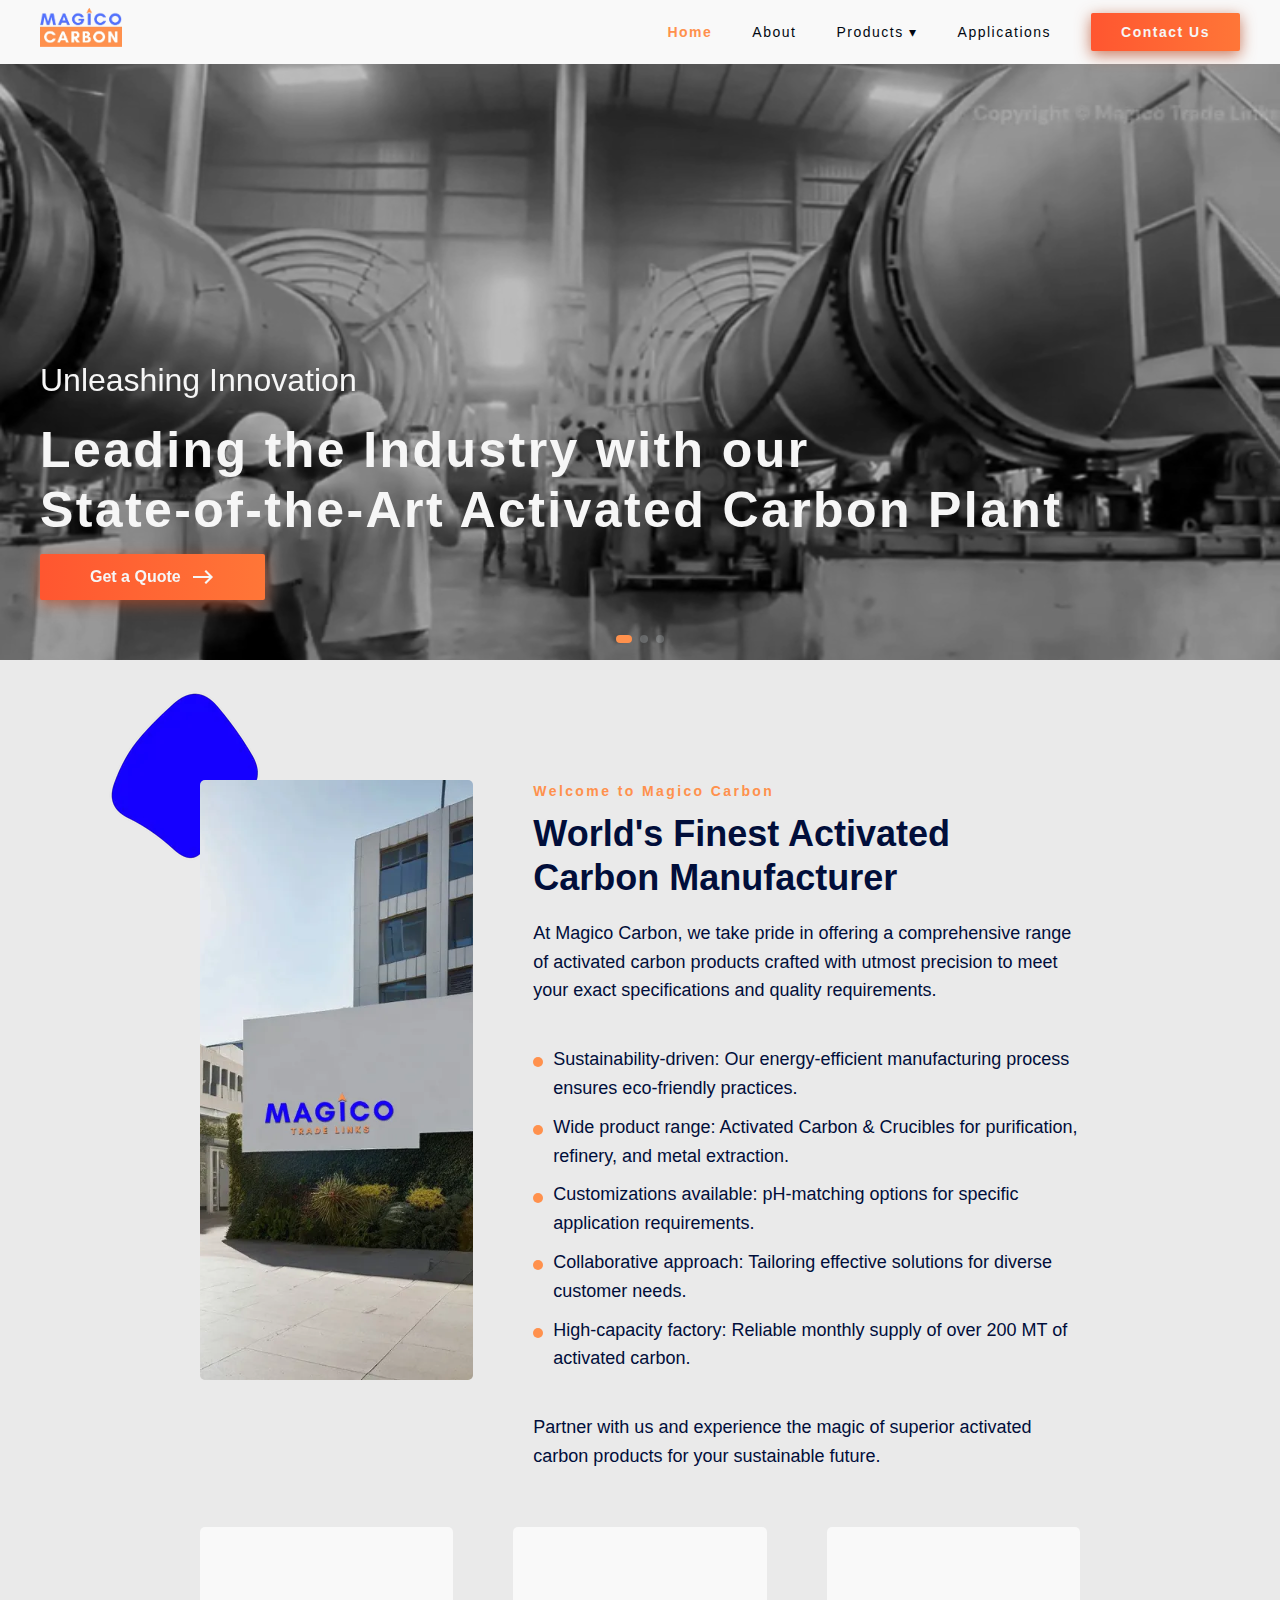
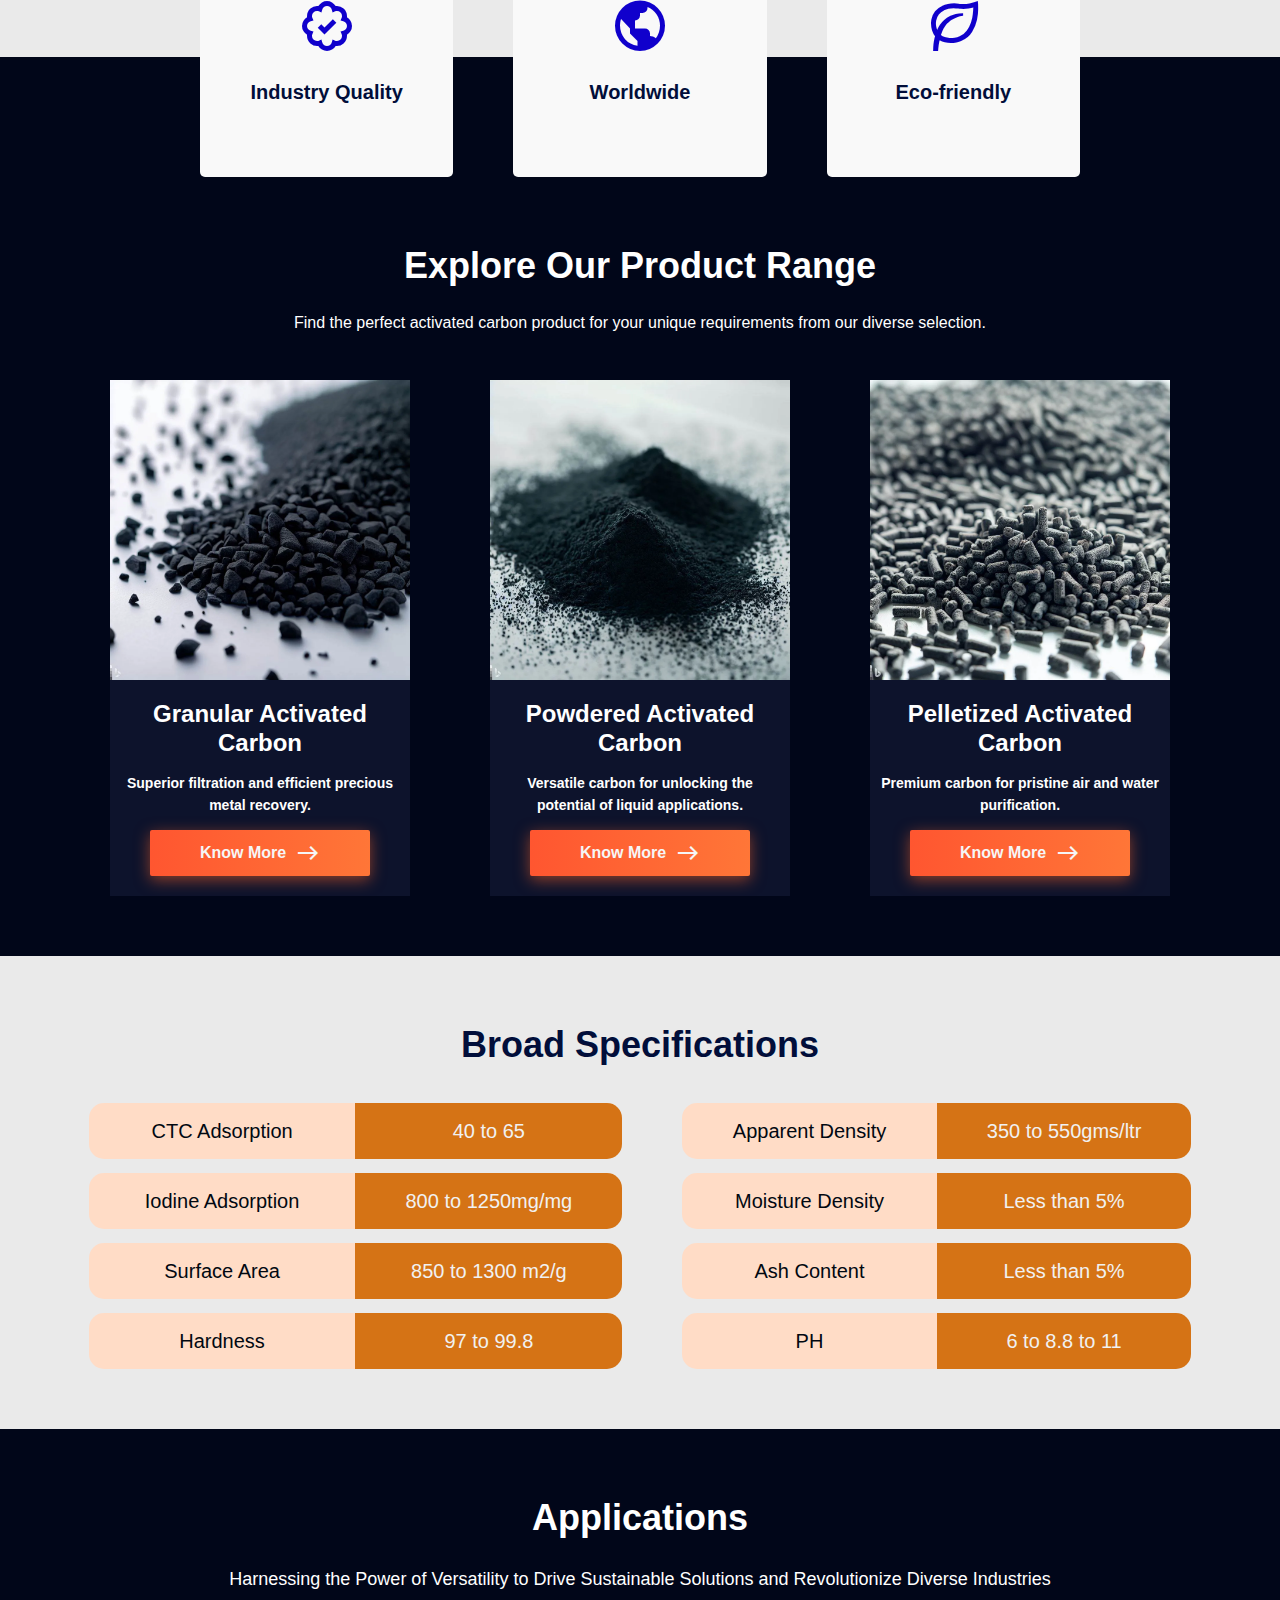
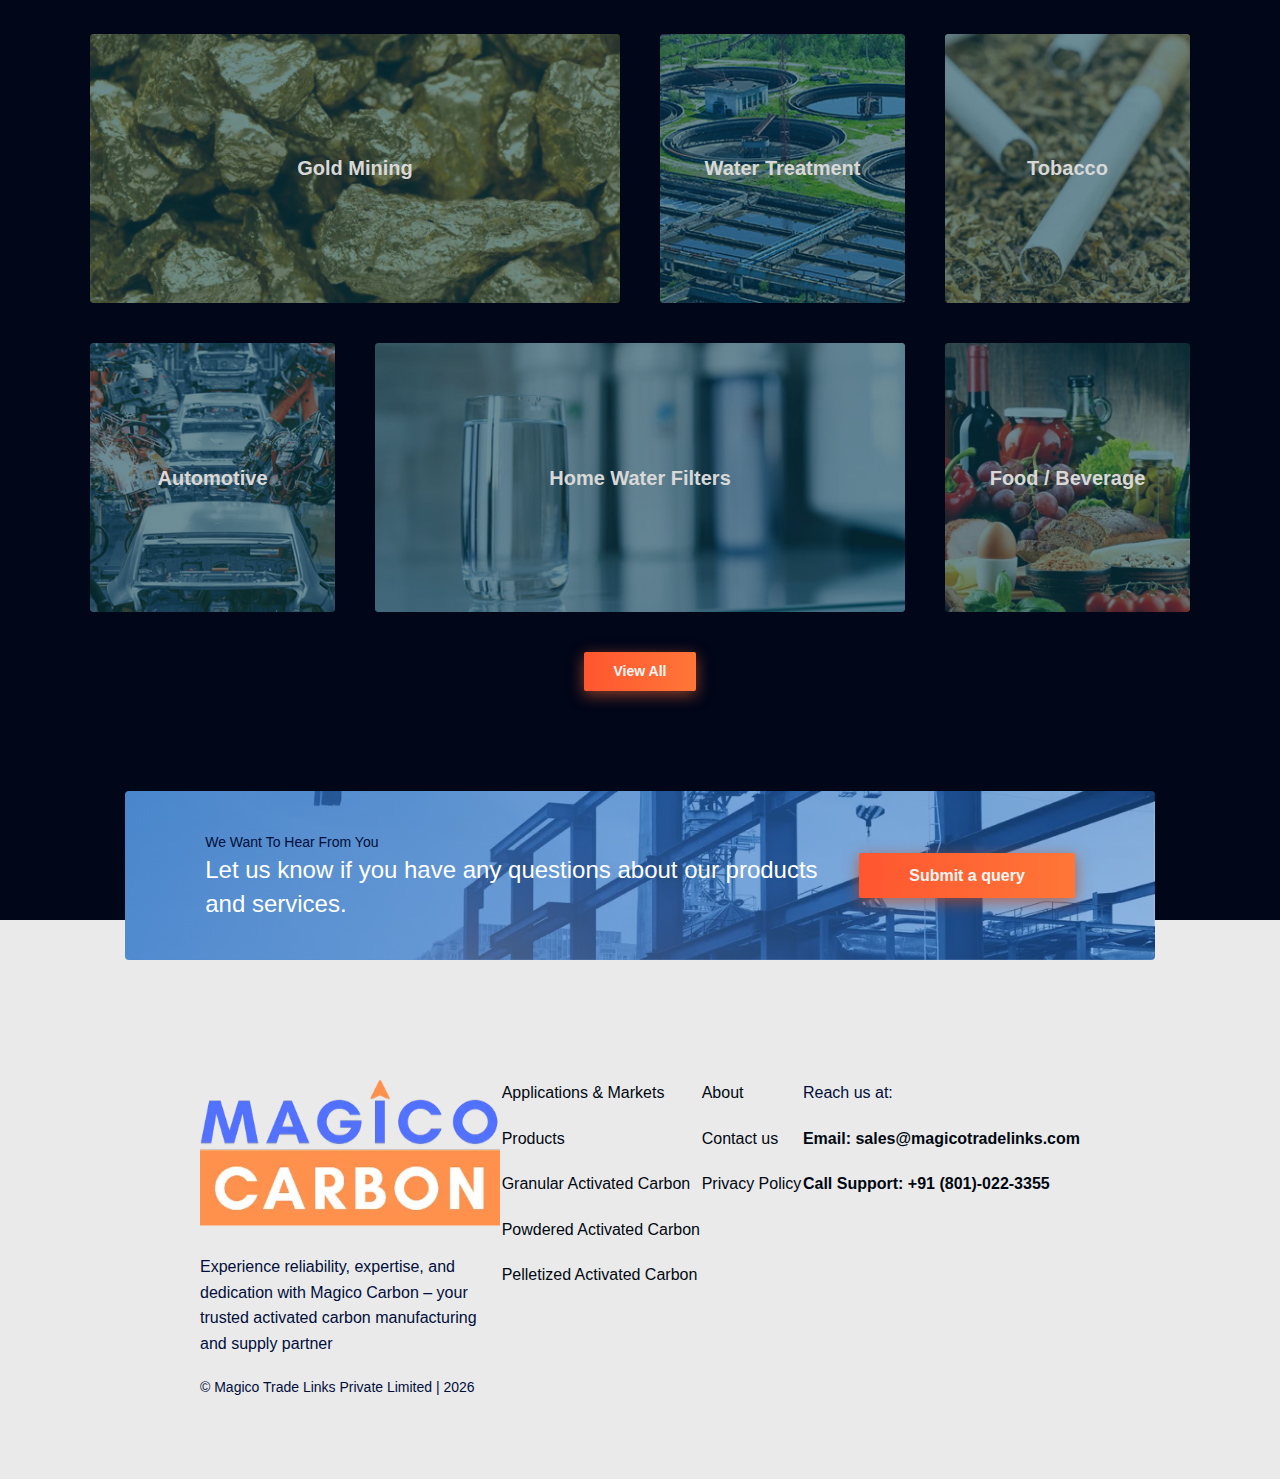
<file: index.html>
<!DOCTYPE html>
<html lang="en">
  <head>
    <!-- Google tag (gtag.js) -->
<script async src="https://www.googletagmanager.com/gtag/js?id=G-B2EWY6SRS7"></script>
<script>
  window.dataLayer = window.dataLayer || [];
  function gtag(){dataLayer.push(arguments);}
  gtag('js', new Date());

  gtag('config', 'G-B2EWY6SRS7');
</script>
    <meta charset="UTF-8" />
    <meta http-equiv="X-UA-Compatible" content="IE=edge" />
    <meta name="viewport" content="width=device-width, initial-scale=1.0" />
    <link
      rel="icon"
      type="image/x-icon"
      href="https://magicocarbon.com/favicon.ico"
    />

    <!-- Primary Meta Tags -->
    <title>
      Activated Carbon | Steam Activated Coconut Shell Activated Carbon from
      India
    </title>
    <meta
      name="title"
      content="Activated Carbon | Steam Activated Coconut Shell Activated Carbon from India"
    />
    <meta
      name="description"
      content="World's finest manufacturer of Activated Carbon both coconut & wood based. Ready stock available in multiple packaging with customisation"
    />

    <!-- Open Graph / Facebook -->
    <meta property="og:type" content="website" />
    <meta property="og:url" content="https://magicocarbon.com/" />
    <meta
      property="og:title"
      content="Activated Carbon | Steam Activated Coconut Shell Activated Carbon from India"
    />
    <meta
      property="og:description"
      content="World's finest manufacturer of Activated Carbon both coconut & wood based. Ready stock available in multiple packaging with customisation"
    />
    <meta
      property="og:image"
      content="https://magicocarbon.com/assets/images/social-banner.jpg"
    />

    <!-- Twitter -->
    <meta property="twitter:card" content="summary_large_image" />
    <meta property="twitter:url" content="https://magicocarbon.com/" />
    <meta
      property="twitter:title"
      content="Activated Carbon | Steam Activated Coconut Shell Activated Carbon from India"
    />
    <meta
      property="twitter:description"
      content="World's finest manufacturer of Activated Carbon both coconut & wood based. Ready stock available in multiple packaging with customisation"
    />
    <meta
      property="twitter:image"
      content="https://magicocarbon.com/assets/images/social-banner.jpg"
    />

    <link
      rel="stylesheet"
      href="https://cdn.jsdelivr.net/npm/swiper@9/swiper-bundle.min.css"
    />
    <link
      rel="stylesheet"
      href="https://fonts.googleapis.com/css2?family=Material+Symbols+Outlined:opsz,wght,FILL,GRAD@48,500,0,0"
    />
    <link
      href="https://unpkg.com/boxicons@2.1.4/css/boxicons.min.css"
      rel="stylesheet"
    />

    <link rel="stylesheet" href="./assets/style.css" />

    <style>
      
    </style>
  </head>

  <body>
    <header class="header">
      <a href="#" target="_self">
        <figure class="header__logo">
          <img
            class="header__logo_img"
            src="assets/images/magico-logo-b.webp"
            alt="Magico Logo"
          />
        </figure>
      </a>

      <nav>
        <ul class="nav__links">
          <li>
            <a class="nav__links_link nav__links_active" href="#">Home</a>
          </li>
          <li><a class="nav__links_link" href="./about.html">About</a></li>
          <li class="dropdown">
            <a class="nav__links_link" href="../carbon/">Products &#9662;</a>
            <ul class="dropdown-menu">
              <li>
                <a href="./carbon/granular-activated-carbon.html"
                  >Granular Activated Carbon</a
                >
              </li>
              <li>
                <a href="./carbon/powdered-activated-carbon.html"
                  >Powdered Activated Carbon</a
                >
              </li>
              <li>
                <a href="./carbon/pelletized-activated-carbon.html"
                  >Pelletized Activated Carbon</a
                >
              </li>
            </ul>
          </li>
          <li>
            <a class="nav__links_link" href="./applications">Applications</a>
          </li>
          <!-- <li>
            <a class="nav__links_link nav__links_cta" href="./contact.html"
              >Contact us</a
            >
          </li> -->
          <li>
            <div
              class="hero__section_cta cta_small"
              onclick="location.href = './contact.html';"
            >
              Contact Us
            </div>
          </li>
        </ul>
        <button id="toggleButton" onclick="toggleSideMenu()">
          <span class="hamburger"></span>
          <span class="hamburger"></span>
          <span class="hamburger"></span>
        </button>
      </nav>
    </header>

    <main>
      <section class="hero__section">
        <!-- Swiper -->
        <div class="swiper mySwiper">
          <div class="swiper-wrapper">
            <div class="swiper-slide">
              <!-- <img src="./assets/images/factory_banner.webp" style="filter: grayscale(1);"/> -->
              <video
                class="mobile_video"
                src="./assets/images/factory_mobile.mp4"
                autoplay
                muted
                loop
                playsinline
                preload="auto"
                style="
                  width: 100%;
                  object-position: center center;
                  object-fit: cover;
                "
              ></video>
              <video
                title="Magico Factory Video"
                class="desktop_video"
                src="./assets/images/factory.mp4"
                autoplay
                muted
                loop
                playsinline
                preload="auto"
                style="
                  width: 100%;
                  object-position: center center;
                  object-fit: cover;
                "
              ></video>
              <div class="hero__section_overlay">
                <h2>Unleashing Innovation</h2>
                <div>
                  <p class="hero__section_subheading">
                    Leading the Industry with our <br />State-of-the-Art
                    Activated Carbon Plant
                  </p>
                </div>
                <div
                  class="hero__section_cta"
                  onclick="location.href = './contact.html';"
                >
                  Get a Quote
                  <span class="material-symbols-outlined"> east </span>
                </div>
              </div>
            </div>
            <div class="swiper-slide">
              <img
                src="./assets/images/quality_banner.webp"
                loading="lazy"
                alt="Unmatched Quality and Expertise"
              />
              <div class="hero__section_overlay">
                <h2>Unmatched Quality and Expertise</h2>
                <div>
                  <p class="hero__section_subheading">
                    Your Premier Partner for Activated Carbon Manufacturing and
                    Supply
                  </p>
                </div>
                <div
                  class="hero__section_cta"
                  onclick="location.href = './contact.html';"
                >
                  Get a Quote
                  <span class="material-symbols-outlined"> east </span>
                </div>
              </div>
            </div>
            <div class="swiper-slide">
              <img
                src="./assets/images/activated_carbon_banner.webp"
                loading="lazy"
                alt="Activating Sustainability"
              />
              <div class="hero__section_overlay">
                <h2>Activating Sustainability</h2>
                <div>
                  <p class="hero__section_subheading">
                    Carbon Production with High Adsorption, Affordability,
                    Eco-Friendly Practices
                  </p>
                </div>
                <div
                  class="hero__section_cta"
                  onclick="location.href = './contact.html';"
                >
                  Get a Quote
                  <span class="material-symbols-outlined"> east </span>
                </div>
              </div>
            </div>
          </div>
          <!-- <div class="swiper-button-next"></div>
          <div class="swiper-button-prev"></div> -->
          <div class="swiper-pagination"></div>
        </div>

        <!-- Swiper JS -->
        <script src="https://cdn.jsdelivr.net/npm/swiper@9/swiper-bundle.min.js"></script>

        <!-- Initialize Swiper -->
        <script>
          var swiper = new Swiper(".mySwiper", {
            spaceBetween: 30,
            effect: "fade",
            // navigation: {
            //   nextEl: ".swiper-button-next",
            //   prevEl: ".swiper-button-prev",
            // },
            pagination: {
              el: ".swiper-pagination",
              clickable: true,
            },
            autoplay: {
              delay: 15000,
            },
          });
        </script>
      </section>

      <section class="about__section">
        <div class="about__section_img">
          <img
            src="./assets/images/magico-building.webp"
            alt="Magico Office Building"
            loading="lazy"
          />
        </div>
        <div class="about__section_info">
          <p class="small_heading">Welcome to Magico Carbon</p>
          <h2 class="about__section_heading">
            World's Finest Activated Carbon Manufacturer
          </h2>
          <p class="about__section_text">
            At Magico Carbon, we take pride in offering a comprehensive range of
            activated carbon products crafted with utmost precision to meet your
            exact specifications and quality requirements.
          </p>

          <ul class="about__section_points">
            <li>
              <span>Sustainability-driven:</span> Our energy-efficient
              manufacturing process ensures eco-friendly practices.
            </li>
            <li>
              <span>Wide product range:</span> Activated Carbon & Crucibles for
              purification, refinery, and metal extraction.
            </li>
            <li>
              <span>Customizations available:</span> pH-matching options for
              specific application requirements.
            </li>
            <li>
              <span>Collaborative approach:</span> Tailoring effective solutions
              for diverse customer needs.
            </li>
            <li>
              <span>High-capacity factory:</span> Reliable monthly supply of
              over 200 MT of activated carbon.
            </li>
          </ul>

          <p class="about__section_text">
            Partner with us and experience the magic of superior activated
            carbon products for your sustainable future.
          </p>
          <!-- 
          <p class="about__section_text">
            We provide various customisation to match your PH variations as per
            the application requirements.
          </p>
          <p class="about__section_text">
            As the variety in application is large, we work closely with our
            customer to understand the applications and provide customisations
            with our high capacity factory where we can provide over 200 MT of
            activated carbon every month.
          </p> -->
        </div>
      </section>
      <div class="about_cards">
        <div class="card">
          <i class="bx bx-badge-check"></i>
          <h3>Industry Quality</h3>
          <p>Premium-grade standards for exceptional performance.</p>
        </div>
        <div class="card">
          <i class="bx bx-world"></i>
          <h3>Worldwide</h3>
          <p>Global availability for diverse industries.</p>
        </div>
        <div class="card">
          <i class="bx bx-leaf"></i>
          <h3>Eco-friendly</h3>
          <p>Sustainable production, cleaner environment.</p>
        </div>
      </div>

      <section class="product__section">
        <h2 class="product__section_heading">Explore Our Product Range</h2>
        <p class="product__section_description">Find the perfect activated carbon product for your unique requirements from our diverse selection.</p>

        <div class="product__grid">
          <div class="product__item">
            <img
              class="product__item_img"
              src="./assets/images/granular_ac.webp"
              alt="Activated Carbon"
            />
            <div class="product__item_details">
              <h3 class="product_name">Granular Activated Carbon</h3>
              <p class="product_text">
                Superior filtration and efficient precious metal recovery.
              </p>
              <div
                class="hero__section_cta"
                onclick="location.href = './carbon/granular-activated-carbon.html';"
              >
                Know More
                <span class="material-symbols-outlined"> east </span>
              </div>
            </div>
          </div>

          <div class="product__item">
            <img
              class="product__item_img"
              src="./assets/images/powdered_ac.webp"
              alt="Crucibles"
            />
            <div class="product__item_details">
              <h3 class="product_name">Powdered Activated Carbon</h3>
              <p class="product_text">
                Versatile carbon for unlocking the potential of liquid
                applications.
              </p>
              <div
                class="hero__section_cta"
                onclick="location.href = './carbon/powdered-activated-carbon.html';"
              >
                Know More
                <span class="material-symbols-outlined"> east </span>
              </div>
            </div>
          </div>

          <div class="product__item">
            <img
              class="product__item_img"
              src="./assets/images/pellet_ac.webp"
              alt="Finished Paper Products"
            />
            <div class="product__item_details">
              <h3 class="product_name">Pelletized Activated Carbon</h3>
              <p class="product_text">
                Premium carbon for pristine air and water purification.
              </p>
              <div
                class="hero__section_cta"
                onclick="location.href = './carbon/powdered-activated-carbon.html';"
              >
                Know More
                <span class="material-symbols-outlined"> east </span>
              </div>
            </div>
          </div>
        </div>
      </section>

      <section class="specifications__section">
        <h2 class="specifications__section_heading">Broad Specifications</h2>
        <div class="specifications_column">
          <div class="specifications">
            <div class="specification_row">
              <div class="specification_particular">CTC Adsorption</div>
              <div class="specification_value">40 to 65</div>
            </div>
            <div class="specification_row">
              <div class="specification_particular">Iodine Adsorption</div>
              <div class="specification_value">800 to 1250mg/mg</div>
            </div>
            <div class="specification_row">
              <div class="specification_particular">Surface Area</div>
              <div class="specification_value">850 to 1300 m2/g</div>
            </div>
            <div class="specification_row">
              <div class="specification_particular">Hardness</div>
              <div class="specification_value">97 to 99.8</div>
            </div>
          </div>
          <div class="specifications">
            <div class="specification_row">
              <div class="specification_particular">Apparent Density</div>
              <div class="specification_value">350 to 550gms/ltr</div>
            </div>
            <div class="specification_row">
              <div class="specification_particular">Moisture Density</div>
              <div class="specification_value">Less than 5%</div>
            </div>
            <div class="specification_row">
              <div class="specification_particular">Ash Content</div>
              <div class="specification_value">Less than 5%</div>
            </div>
            <div class="specification_row">
              <div class="specification_particular">PH</div>
              <div class="specification_value">6 to 8.8 to 11</div>
            </div>
          </div>
        </div>
      </section>

      <section class="applications__section">
        <h2 class="applications__section_heading">Applications</h2>
        <p class="applications__section_description">
          Harnessing the Power of Versatility to Drive Sustainable Solutions and
          Revolutionize Diverse Industries
        </p>
        <div class="applications">
          <div class="application_item">
            <div class="application_label">Gold Mining</div>
            <img
              src="./assets/images/applications/gold-mining.jpg"
              alt="Gold Mining"
              loading="lazy"
            />
          </div>
          <div class="application_item">
            <div class="application_label">Water Treatment</div>
            <img
              src="./assets/images/applications/water-treatement.jpg"
              alt="Water Treatment"
              loading="lazy"
            />
          </div>
          <div class="application_item">
            <div class="application_label">Tobacco</div>
            <img
              src="./assets/images/applications/tobacco.jpg"
              alt="Tobacco
              "
              loading="lazy"
            />
          </div>
          <div class="application_item">
            <div class="application_label">Automotive</div>
            <img
              src="./assets/images/applications/automotive.jpg"
              alt="Automotive
              "
              loading="lazy"
            />
          </div>
          <div class="application_item">
            <div class="application_label">Home Water Filters</div>
            <img
              src="./assets/images/applications/home-water-filters.jpg"
              alt="Home Water Filters"
              loading="lazy"
            />
          </div>
          <div class="application_item">
            <div class="application_label">Food / Beverage</div>
            <img
              src="./assets/images/applications/food-beverages.jpg"
              alt="Food / Beverage"
              loading="lazy"
            />
          </div>
          <!-- <div class="application_item">
            <div class="application_label">Personal Protection</div>
            <img
              src="./assets/images/applications/personal-protection.jpg"
              alt="Personal Protection"
              loading="lazy"
            />
          </div>
          <div class="application_item">
            <div class="application_label">Supercapacitors</div>
            <img
              src="./assets/images/applications/supercapacitors.jpg"
              alt="Supercapacitors"
              loading="lazy"
            />
          </div>
          <div class="application_item">
            <div class="application_label">Flue Gas / Mercury
            </div>
            <img
              src="./assets/images/applications/flue-gas-mercury.jpg"
              alt="Flue Gas / Mercury
              "
              loading="lazy"
            />
          </div>
          <div class="application_item">
            <div class="application_label">Air / Gas Treatement</div>
            <img
              src="./assets/images/applications/air-gas-treatment.jpg"
              alt="Air / Gas Treatement"
              loading="lazy"
            />
          </div>
          <div class="application_item">
            <div class="application_label">Pharmaceutical / Medical
            </div>
            <img
              src="./assets/images/applications/pharmaceutical-medical.jpg"
              alt="Pharmaceutical / Medical
              "
              loading="lazy"
            />
          </div> -->
        </div>
        <div
          class="hero__section_cta cta_small"
          onclick="location.href = './applications';"
          style="margin: 4rem auto 0rem"
        >
          View All
        </div>
      </section>

      <section class="cta__section">
        <div class="cta_container">
          <div class="cta_text">
            <h3>We Want To Hear From You</h3>
            <p>
              Let us know if you have any questions about our products and
              services.
            </p>
          </div>
          <div
            class="hero__section_cta"
            onclick="location.href = './contact.html';"
          >
            Submit a query
          </div>
        </div>
      </section>
    </main>

    <footer>
      <div class="footer__column">
        <div class="footer_logo">
          <img src="./assets/images/magico-logo-b.webp" alt="Magico Carbon" />
        </div>

        <div class="footer_tagline">
          Experience reliability, expertise, and dedication with Magico Carbon –
          your trusted activated carbon manufacturing and supply partner
        </div>
        <div class="footer_copyright">
          &#169; Magico Trade Links Private Limited |
          <script>
            document.write(new Date().getFullYear());
          </script>
        </div>
      </div>

      <div class="footer__column">
        <a href="./applications/" class="footer_link">
          Applications & Markets
        </a>
        <a href="./carbon/" class="footer_link"> Products </a>
        <a href="./carbon/granular-activated-carbon.html" class="footer_link">
          Granular Activated Carbon
        </a>
        <a href="./carbon/powdered-activated-carbon.html" class="footer_link">
          Powdered Activated Carbon
        </a>
        <a href="./carbon/pelletized-activated-carbon.html" class="footer_link">
          Pelletized Activated Carbon
        </a>
      </div>

      <div class="footer__column">
        <a href="./about.html" class="footer_link"> About </a>
        <a href="./contact.html" class="footer_link"> Contact us </a>
        <a href="./privacy.html" class="footer_link"> Privacy Policy </a>
      </div>
      <div class="footer__column">
        <p class="footer_link">Reach us at:</p>
        <a
          href="mailto:contact@magicotradelinks.com"
          class="footer_link footer_link_contact"
        >
          Email: sales@magicotradelinks.com
        </a>
        <a href="tel:+918010223355" class="footer_link footer_link_contact">
          Call Support: +91 (801)-022-3355
        </a>
      </div>

    <script src="../assets/main.js" type="text/javascript"></script>

    </footer>
  </body>
</html>
</file>
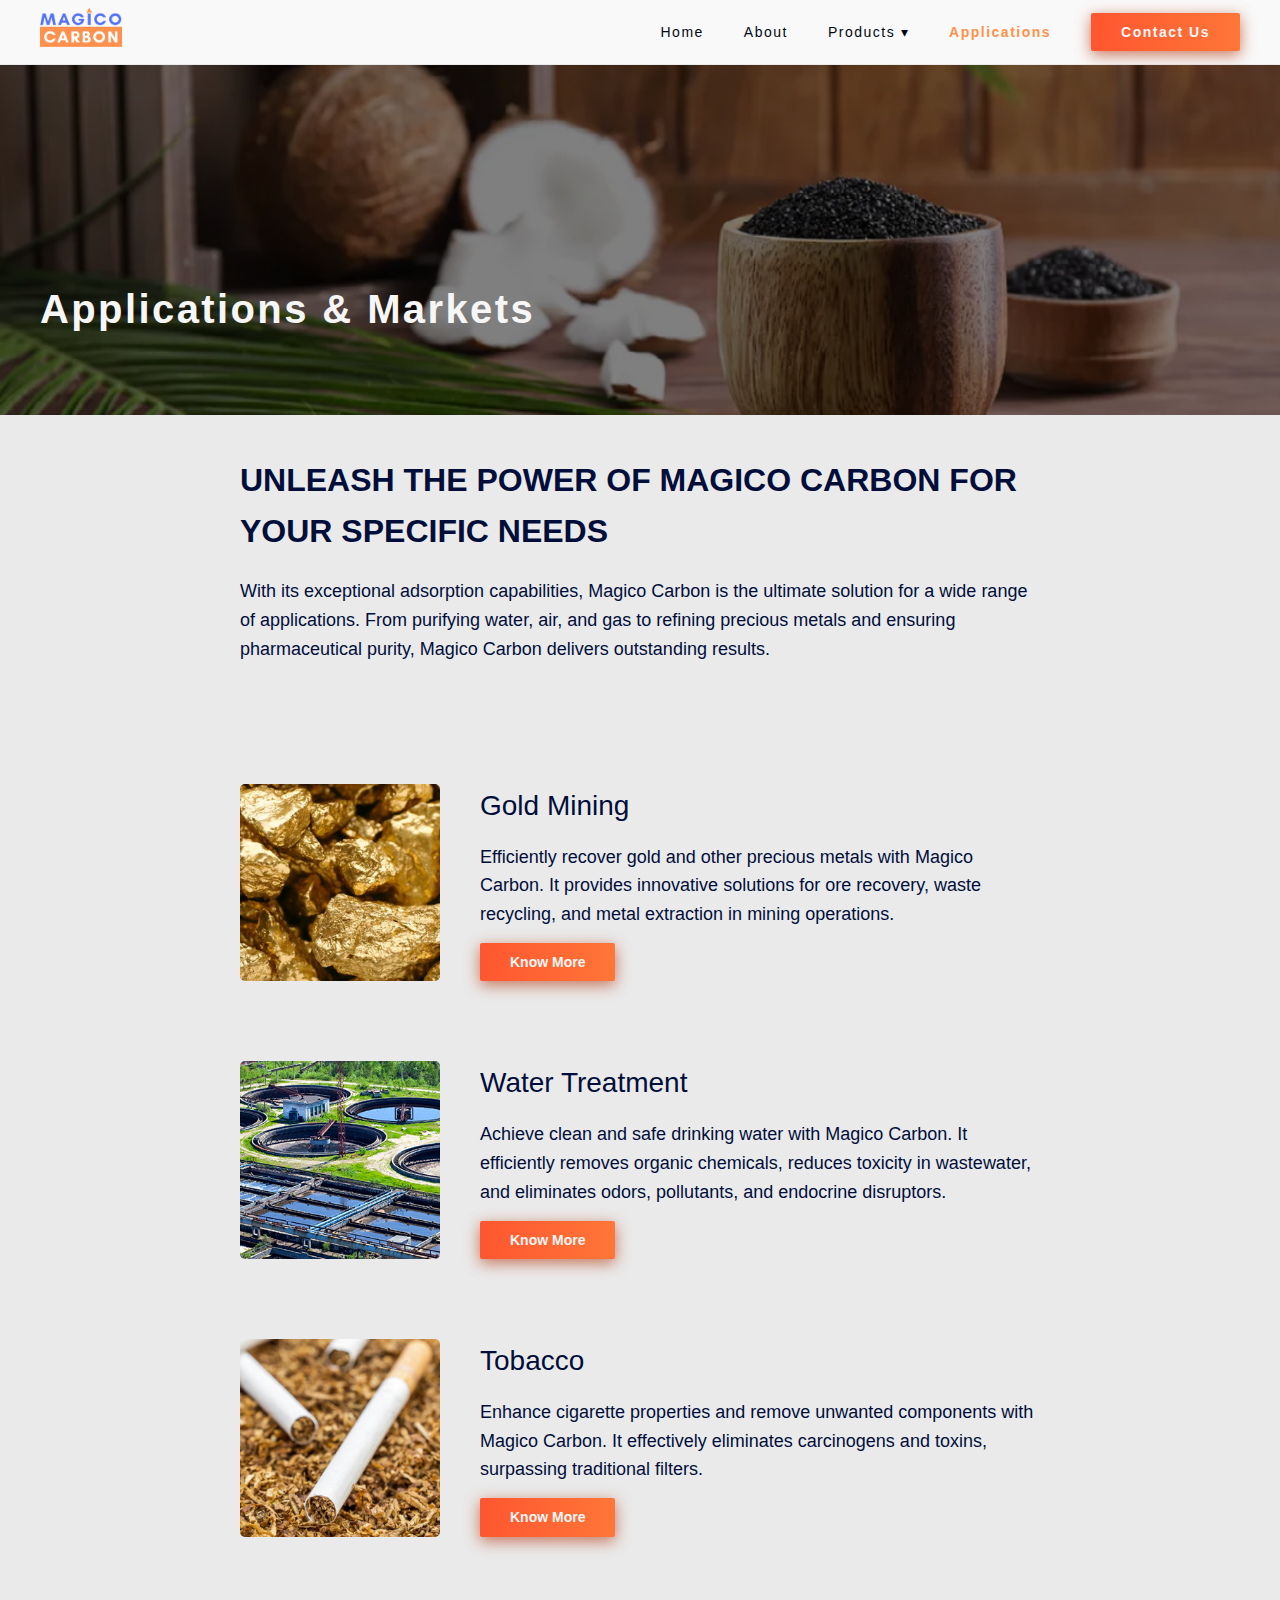
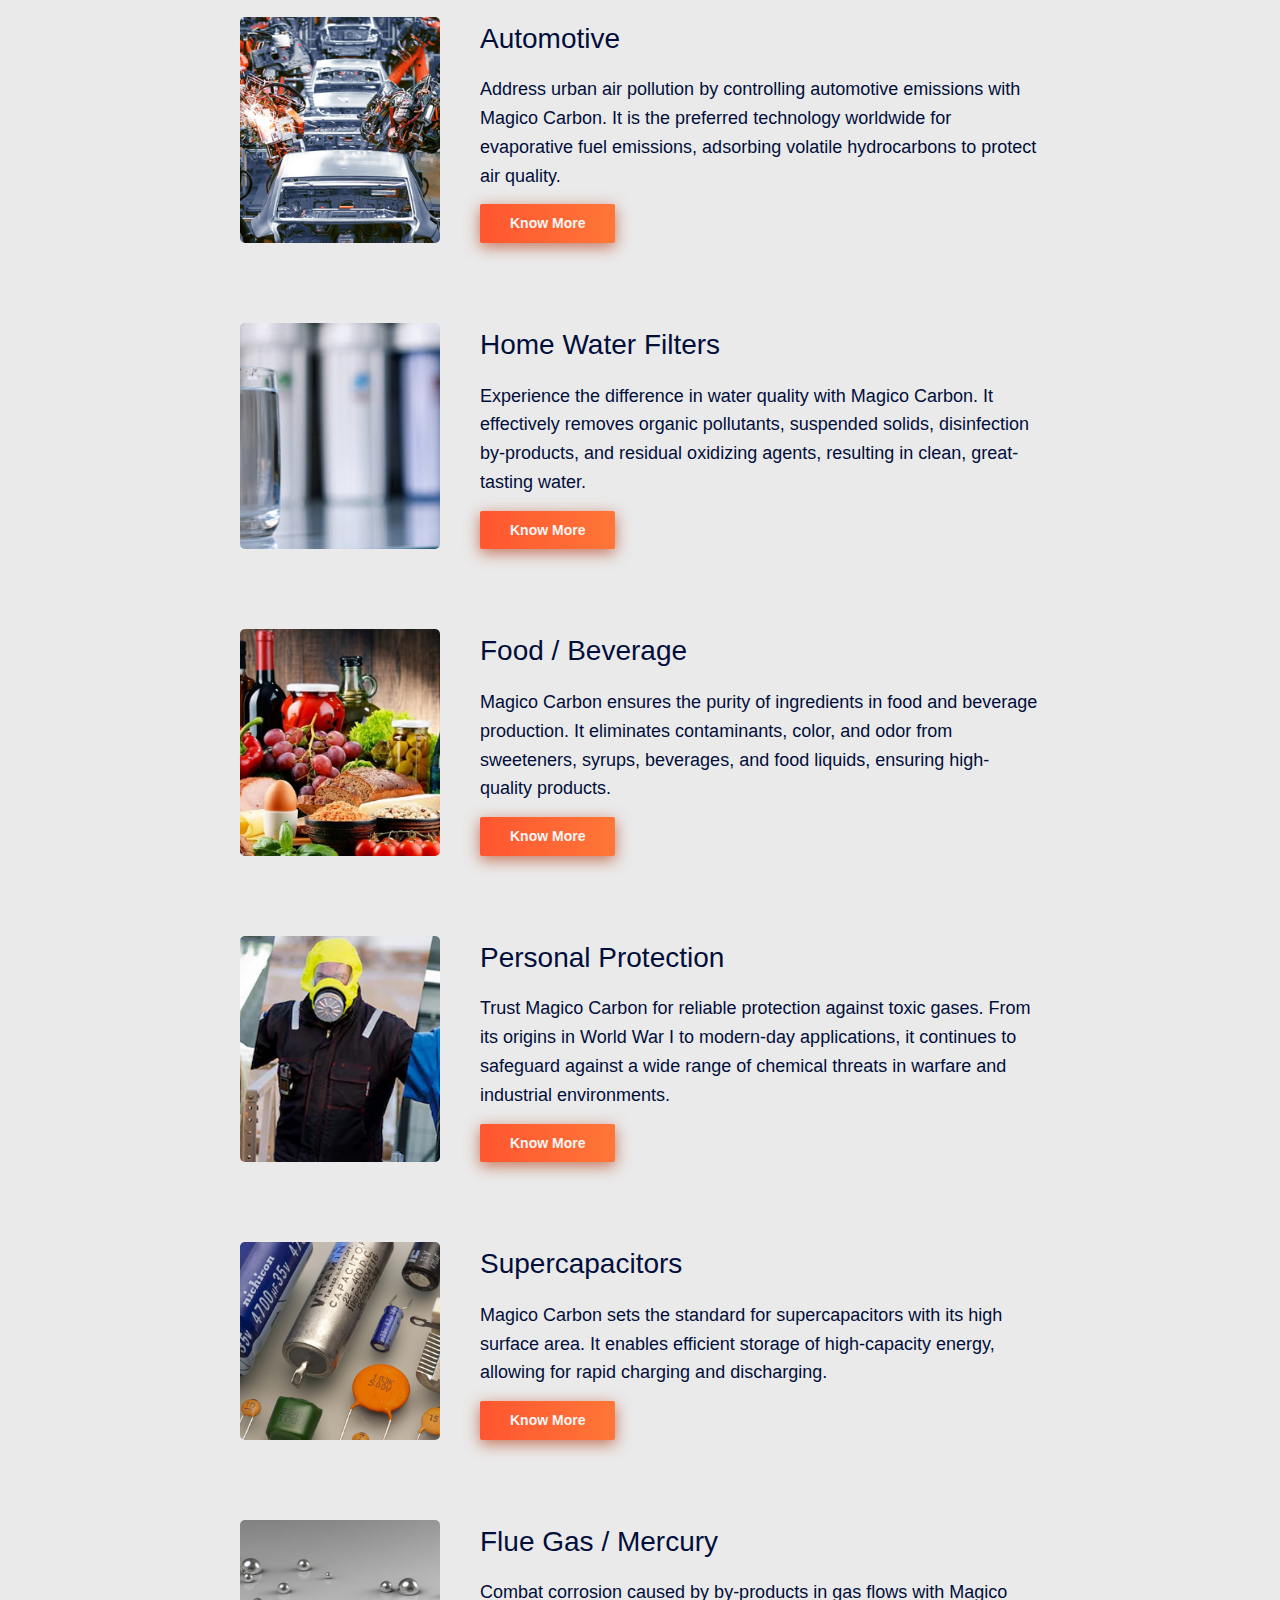
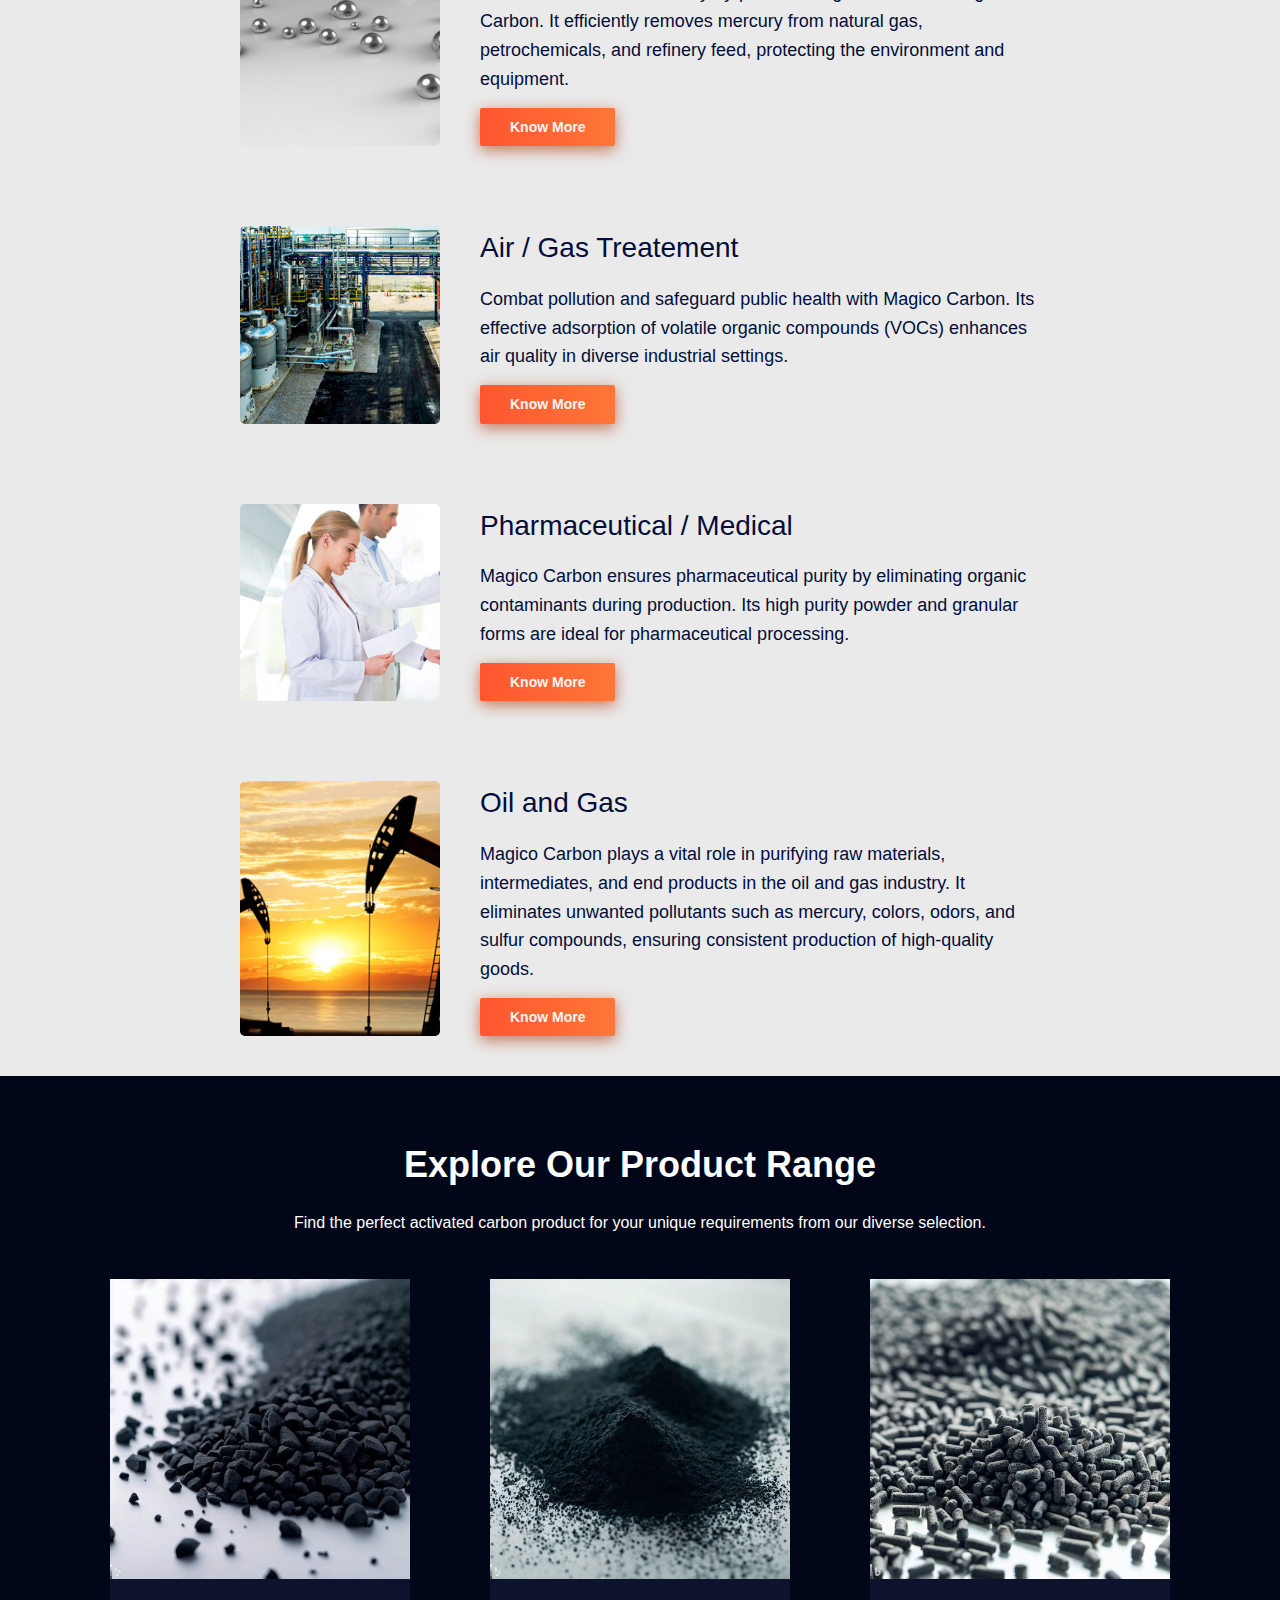
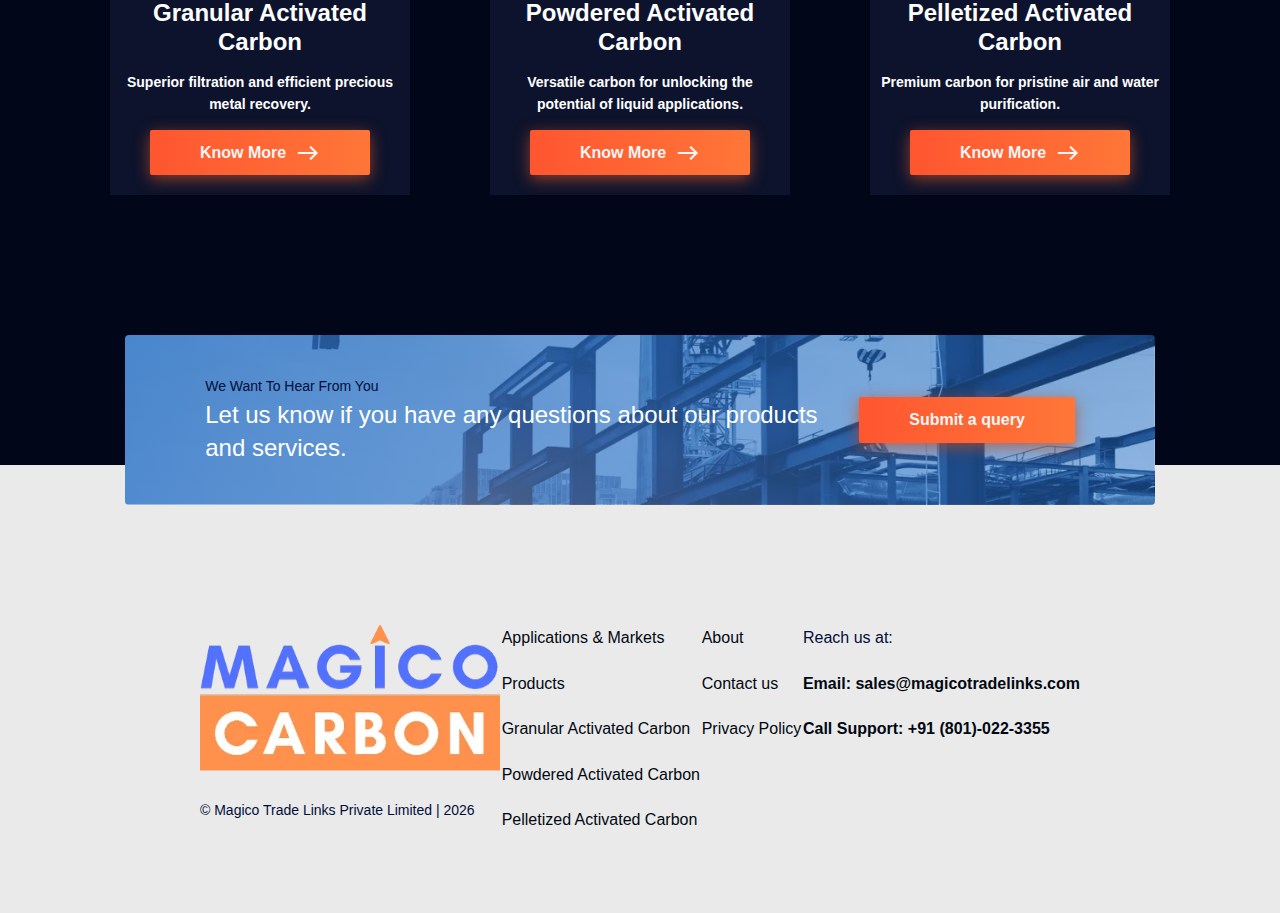
<file: applications/index.html>
<!DOCTYPE html>
<html lang="en">
  <head>
    <!-- Google tag (gtag.js) -->
<script async src="https://www.googletagmanager.com/gtag/js?id=G-B2EWY6SRS7"></script>
<script>
  window.dataLayer = window.dataLayer || [];
  function gtag(){dataLayer.push(arguments);}
  gtag('js', new Date());

  gtag('config', 'G-B2EWY6SRS7');
</script>
    <meta charset="UTF-8" />
    <meta http-equiv="X-UA-Compatible" content="IE=edge" />
    <meta name="viewport" content="width=device-width, initial-scale=1.0" />
    <link
      rel="icon"
      type="image/x-icon"
      href="https://magicocarbon.com/favicon.ico"
    />

    <!-- Primary Meta Tags -->
    <title>
      Activated Carbon | Steam Activated Coconut Shell Activated Carbon from
      India
    </title>
    <meta
      name="title"
      content="Activated Carbon | Steam Activated Coconut Shell Activated Carbon from India"
    />
    <meta
      name="description"
      content="World's finest manufacturer of Activated Carbon both coconut & wood based. Ready stock available in multiple packaging with customisation"
    />

    <!-- Open Graph / Facebook -->
    <meta property="og:type" content="website" />
    <meta property="og:url" content="https://magicocarbon.com/" />
    <meta
      property="og:title"
      content="Activated Carbon | Steam Activated Coconut Shell Activated Carbon from India"
    />
    <meta
      property="og:description"
      content="World's finest manufacturer of Activated Carbon both coconut & wood based. Ready stock available in multiple packaging with customisation"
    />
    <meta
      property="og:image"
      content="https://magicocarbon.com/assets/images/social-banner.jpg"
    />

    <!-- Twitter -->
    <meta property="twitter:card" content="summary_large_image" />
    <meta property="twitter:url" content="https://magicocarbon.com/" />
    <meta
      property="twitter:title"
      content="Activated Carbon | Steam Activated Coconut Shell Activated Carbon from India"
    />
    <meta
      property="twitter:description"
      content="World's finest manufacturer of Activated Carbon both coconut & wood based. Ready stock available in multiple packaging with customisation"
    />
    <meta
      property="twitter:image"
      content="https://magicocarbon.com/assets/images/social-banner.jpg"
    />

    <link
      rel="stylesheet"
      href="https://cdn.jsdelivr.net/npm/swiper@9/swiper-bundle.min.css"
    />
    <link
      rel="stylesheet"
      href="https://fonts.googleapis.com/css2?family=Material+Symbols+Outlined:opsz,wght,FILL,GRAD@48,500,0,0"
    />
    <link rel="stylesheet" href="../assets/style.css" />
    <link rel="stylesheet" href="./applications.css" />
  </head>

  <body>
    <header class="header">
      <a href="../" target="_self">
        <figure class="header__logo">
          <img
            class="header__logo_img"
            src="../assets/images/magico-logo-b.webp"
            alt="Magico Logo"
          />
        </figure>
      </a>

      <nav>
        <ul class="nav__links">
          <li><a class="nav__links_link" href="../">Home</a></li>
          <li><a class="nav__links_link" href="../about.html">About</a></li>
          <li class="dropdown">
            <a class="nav__links_link" href="../carbon/">Products &#9662;</a>
            <ul class="dropdown-menu">
              <li>
                <a href="../carbon/granular-activated-carbon.html"
                  >Granular Activated Carbon</a
                >
              </li>
              <li>
                <a href="../carbon/powdered-activated-carbon.html"
                  >Powdered Activated Carbon</a
                >
              </li>
              <li>
                <a href="../carbon/pelletized-activated-carbon.html"
                  >Pelletized Activated Carbon</a
                >
              </li>
            </ul>
          </li>
          <li>
            <a class="nav__links_link nav__links_active" href=""
              >Applications</a
            >
          </li>
          <li>
            <div
              class="hero__section_cta cta_small"
              onclick="location.href = '../contact.html';"
            >
              Contact Us
            </div>
          </li>
        </ul>
        <button id="toggleButton" onclick="toggleSideMenu()">
          <span class="hamburger"></span>
          <span class="hamburger"></span>
          <span class="hamburger"></span>
        </button>
      </nav>
    </header>

    <main>
      <section class="contact_hero__section">
        <div class="hero__section_overlay">
          <div>
            <h1 class="hero__section_heading">Applications & Markets</h1>
          </div>
        </div>
      </section>

      <section class="application__about">
        <!-- <div class="application__about_image">
          <img
            src="./about-cabon.webp"
            alt="About Magico Carbon Applications"
          />
        </div> -->
        <div>
          <h2 class="application__about_heading">
            UNLEASH THE POWER OF MAGICO CARBON FOR YOUR SPECIFIC NEEDS
          </h2>
          <p class="application__about_text">
            With its exceptional adsorption capabilities, Magico Carbon is the
            ultimate solution for a wide range of applications. From purifying
            water, air, and gas to refining precious metals and ensuring
            pharmaceutical purity, Magico Carbon delivers outstanding results.
          </p>
        </div>
      </section>

      <section class="applications__section">
        <div class="applications">
          <div class="application">
            <img
              src="../assets/images/applications/gold-mining.jpg"
              alt="Gold Mining"
              loading="eager"
            />
            <div class="application_details">
              <h2 class="application_heading">Gold Mining</h2>
              <p class="application_description">
                Efficiently recover gold and other precious metals with Magico
                Carbon. It provides innovative solutions for ore recovery, waste
                recycling, and metal extraction in mining operations.
              </p>
              <div
                class="hero__section_cta cta_small"
                onclick="location.href = '../contact.html';"
              >
                Know More
              </div>
            </div>
          </div>

          <div class="application application-reverse">
            <img
              src="../assets/images/applications/water-treatement.jpg"
              alt="Water Treatement"
              loading="lazy"
            />
            <div class="application_details">
              <h2 class="application_heading">Water Treatment</h2>
              <p class="application_description">
                Achieve clean and safe drinking water with Magico Carbon. It
                efficiently removes organic chemicals, reduces toxicity in
                wastewater, and eliminates odors, pollutants, and endocrine
                disruptors.
              </p>
              <div
                class="hero__section_cta cta_small"
                onclick="location.href = '../contact.html';"
              >
                Know More
              </div>
            </div>
          </div>
          <div class="application">
            <img
              src="../assets/images/applications/tobacco.jpg"
              alt="Tobacco"
              loading="lazy"
            />
            <div class="application_details">
              <h2 class="application_heading">Tobacco</h2>
              <p class="application_description">
                Enhance cigarette properties and remove unwanted components with
                Magico Carbon. It effectively eliminates carcinogens and toxins,
                surpassing traditional filters.
              </p>
              <div
                class="hero__section_cta cta_small"
                onclick="location.href = '../contact.html';"
              >
                Know More
              </div>
            </div>
          </div>

          <div class="application application-reverse">
            <img
              src="../assets/images/applications/automotive.jpg"
              alt="Automotive"
              loading="lazy"
            />
            <div class="application_details">
              <h2 class="application_heading">Automotive</h2>
              <p class="application_description">
                Address urban air pollution by controlling automotive emissions
                with Magico Carbon. It is the preferred technology worldwide for
                evaporative fuel emissions, adsorbing volatile hydrocarbons to
                protect air quality.
              </p>
              <div
                class="hero__section_cta cta_small"
                onclick="location.href = '../contact.html';"
              >
                Know More
              </div>
            </div>
          </div>
          <div class="application">
            <img
              src="../assets/images/applications/home-water-filters.jpg"
              alt="Home Water Filters"
              loading="lazy"
            />
            <div class="application_details">
              <h2 class="application_heading">Home Water Filters</h2>
              <p class="application_description">
                Experience the difference in water quality with Magico Carbon.
                It effectively removes organic pollutants, suspended solids,
                disinfection by-products, and residual oxidizing agents,
                resulting in clean, great-tasting water.
              </p>
              <div
                class="hero__section_cta cta_small"
                onclick="location.href = '../contact.html';"
              >
                Know More
              </div>
            </div>
          </div>

          <div class="application application-reverse">
            <img
              src="../assets/images/applications/food-beverages.jpg"
              alt="Food / Beverage"
              loading="lazy"
            />
            <div class="application_details">
              <h2 class="application_heading">Food / Beverage</h2>
              <p class="application_description">
                Magico Carbon ensures the purity of ingredients in food and
                beverage production. It eliminates contaminants, color, and odor
                from sweeteners, syrups, beverages, and food liquids, ensuring
                high-quality products.
              </p>
              <div
                class="hero__section_cta cta_small"
                onclick="location.href = '../contact.html';"
              >
                Know More
              </div>
            </div>
          </div>
          <div class="application">
            <img
              src="../assets/images/applications/personal-protection.jpg"
              alt="Personal Protection"
              loading="lazy"
            />
            <div class="application_details">
              <h2 class="application_heading">Personal Protection</h2>
              <p class="application_description">
                Trust Magico Carbon for reliable protection against toxic gases.
                From its origins in World War I to modern-day applications, it
                continues to safeguard against a wide range of chemical threats
                in warfare and industrial environments.
              </p>
              <div
                class="hero__section_cta cta_small"
                onclick="location.href = '../contact.html';"
              >
                Know More
              </div>
            </div>
          </div>

          <div class="application application-reverse">
            <img
              src="../assets/images/applications/supercapacitors.jpg"
              alt="Supercapacitors"
              loading="lazy"
            />
            <div class="application_details">
              <h2 class="application_heading">Supercapacitors</h2>
              <p class="application_description">
                Magico Carbon sets the standard for supercapacitors with its
                high surface area. It enables efficient storage of high-capacity
                energy, allowing for rapid charging and discharging.
              </p>
              <div
                class="hero__section_cta cta_small"
                onclick="location.href = '../contact.html';"
              >
                Know More
              </div>
            </div>
          </div>
          <div class="application">
            <img
              src="../assets/images/applications/flue-gas-mercury.jpg"
              alt="Flue Gas / Mercury"
              loading="lazy"
            />
            <div class="application_details">
              <h2 class="application_heading">Flue Gas / Mercury</h2>
              <p class="application_description">
                Combat corrosion caused by by-products in gas flows with Magico
                Carbon. It efficiently removes mercury from natural gas,
                petrochemicals, and refinery feed, protecting the environment
                and equipment.
              </p>
              <div
                class="hero__section_cta cta_small"
                onclick="location.href = '../contact.html';"
              >
                Know More
              </div>
            </div>
          </div>

          <div class="application application-reverse">
            <img
              src="../assets/images/applications/air-gas-treatment.jpg"
              alt="Air / Gas Treatement"
              loading="lazy"
            />
            <div class="application_details">
              <h2 class="application_heading">Air / Gas Treatement</h2>
              <p class="application_description">
                Combat pollution and safeguard public health with Magico Carbon.
                Its effective adsorption of volatile organic compounds (VOCs)
                enhances air quality in diverse industrial settings.
              </p>
              <div
                class="hero__section_cta cta_small"
                onclick="location.href = '../contact.html';"
              >
                Know More
              </div>
            </div>
          </div>
          <div class="application">
            <img
              src="../assets/images/applications/pharmaceutical-medical.jpg"
              alt="Pharmaceutical / Medical"
              loading="lazy"
            />
            <div class="application_details">
              <h2 class="application_heading">Pharmaceutical / Medical</h2>
              <p class="application_description">
                Magico Carbon ensures pharmaceutical purity by eliminating
                organic contaminants during production. Its high purity powder
                and granular forms are ideal for pharmaceutical processing.
              </p>
              <div
                class="hero__section_cta cta_small"
                onclick="location.href = '../contact.html';"
              >
                Know More
              </div>
            </div>
          </div>

          <div class="application application-reverse">
            <img
              src="../assets/images/applications/oil-gas.jpg"
              alt="Oil and Gas"
              loading="lazy"
            />
            <div class="application_details">
              <h2 class="application_heading">Oil and Gas</h2>
              <p class="application_description">
                Magico Carbon plays a vital role in purifying raw materials,
                intermediates, and end products in the oil and gas industry. It
                eliminates unwanted pollutants such as mercury, colors, odors,
                and sulfur compounds, ensuring consistent production of
                high-quality goods.
              </p>
              <div
                class="hero__section_cta cta_small"
                onclick="location.href = '../contact.html';"
              >
                Know More
              </div>
            </div>
          </div>
        </div>
      </section>

      <section class="product__section">
        <h2 class="product__section_heading">Explore Our Product Range</h2>
        <p class="product__section_description">
          Find the perfect activated carbon product for your unique requirements
          from our diverse selection.
        </p>

        <div class="product__grid">
          <div class="product__item">
            <img
              class="product__item_img"
              src="../assets/images/granular_ac.webp"
              alt="Activated Carbon"
            />
            <div class="product__item_details">
              <h3 class="product_name">Granular Activated Carbon</h3>
              <p class="product_text">
                Superior filtration and efficient precious metal recovery.
              </p>
              <div
                class="hero__section_cta"
                onclick="location.href = '../carbon/granular-activated-carbon.html';"
              >
                Know More
                <span class="material-symbols-outlined"> east </span>
              </div>
            </div>
          </div>

          <div class="product__item">
            <img
              class="product__item_img"
              src="../assets/images/powdered_ac.webp"
              alt="Crucibles"
            />
            <div class="product__item_details">
              <h3 class="product_name">Powdered Activated Carbon</h3>
              <p class="product_text">
                Versatile carbon for unlocking the potential of liquid
                applications.
              </p>
              <div
                class="hero__section_cta"
                onclick="location.href = '../carbon/powdered-activated-carbon.html';"
              >
                Know More
                <span class="material-symbols-outlined"> east </span>
              </div>
            </div>
          </div>

          <div class="product__item">
            <img
              class="product__item_img"
              src="../assets/images/pellet_ac.webp"
              alt="Finished Paper Products"
            />
            <div class="product__item_details">
              <h3 class="product_name">Pelletized Activated Carbon</h3>
              <p class="product_text">
                Premium carbon for pristine air and water purification.
              </p>
              <div
                class="hero__section_cta"
                onclick="location.href = '../carbon/powdered-activated-carbon.html';"
              >
                Know More
                <span class="material-symbols-outlined"> east </span>
              </div>
            </div>
          </div>
        </div>
      </section>

      <section class="cta__section">
        <div class="cta_container">
          <div class="cta_text">
            <h3>We Want To Hear From You</h3>
            <p>
              Let us know if you have any questions about our products and
              services.
            </p>
          </div>
          <div
            class="hero__section_cta"
            onclick="location.href = '../contact.html';"
          >
            Submit a query
          </div>
        </div>
      </section>
    </main>

    <footer>
      <div class="footer__column">
        <div class="footer_logo">
          <img src="../assets/images/magico-logo-b.webp" alt="Magico Carbon" />
        </div>

        <div class="footer_copyright">
          &#169; Magico Trade Links Private Limited |
          <script>
            document.write(new Date().getFullYear());
          </script>
        </div>
      </div>

      <div class="footer__column">
        <a href="" class="footer_link"> Applications & Markets </a>
        <a href="../carbon/" class="footer_link"> Products </a>
        <a href="../carbon/granular-activated-carbon.html" class="footer_link">
          Granular Activated Carbon
        </a>
        <a href="../carbon/powdered-activated-carbon.html" class="footer_link">
          Powdered Activated Carbon
        </a>
        <a
          href="../carbon/pelletized-activated-carbon.html"
          class="footer_link"
        >
          Pelletized Activated Carbon
        </a>
      </div>

      <div class="footer__column">
        <a href="../about.html" class="footer_link"> About </a>
        <a href="../contact.html" class="footer_link"> Contact us </a>
        <a href="../privacy.html" class="footer_link"> Privacy Policy </a>
      </div>
      <div class="footer__column">
        <p class="footer_link">Reach us at:</p>
        <a
          href="mailto:contact@magicotradelinks.com"
          class="footer_link footer_link_contact"
        >
          Email: sales@magicotradelinks.com
        </a>
        <a href="tel:+918010223355" class="footer_link footer_link_contact">
          Call Support: +91 (801)-022-3355
        </a>
      </div>

    <script src="../assets/main.js" type="text/javascript"></script>

    </footer>
  </body>
</html>
</file>
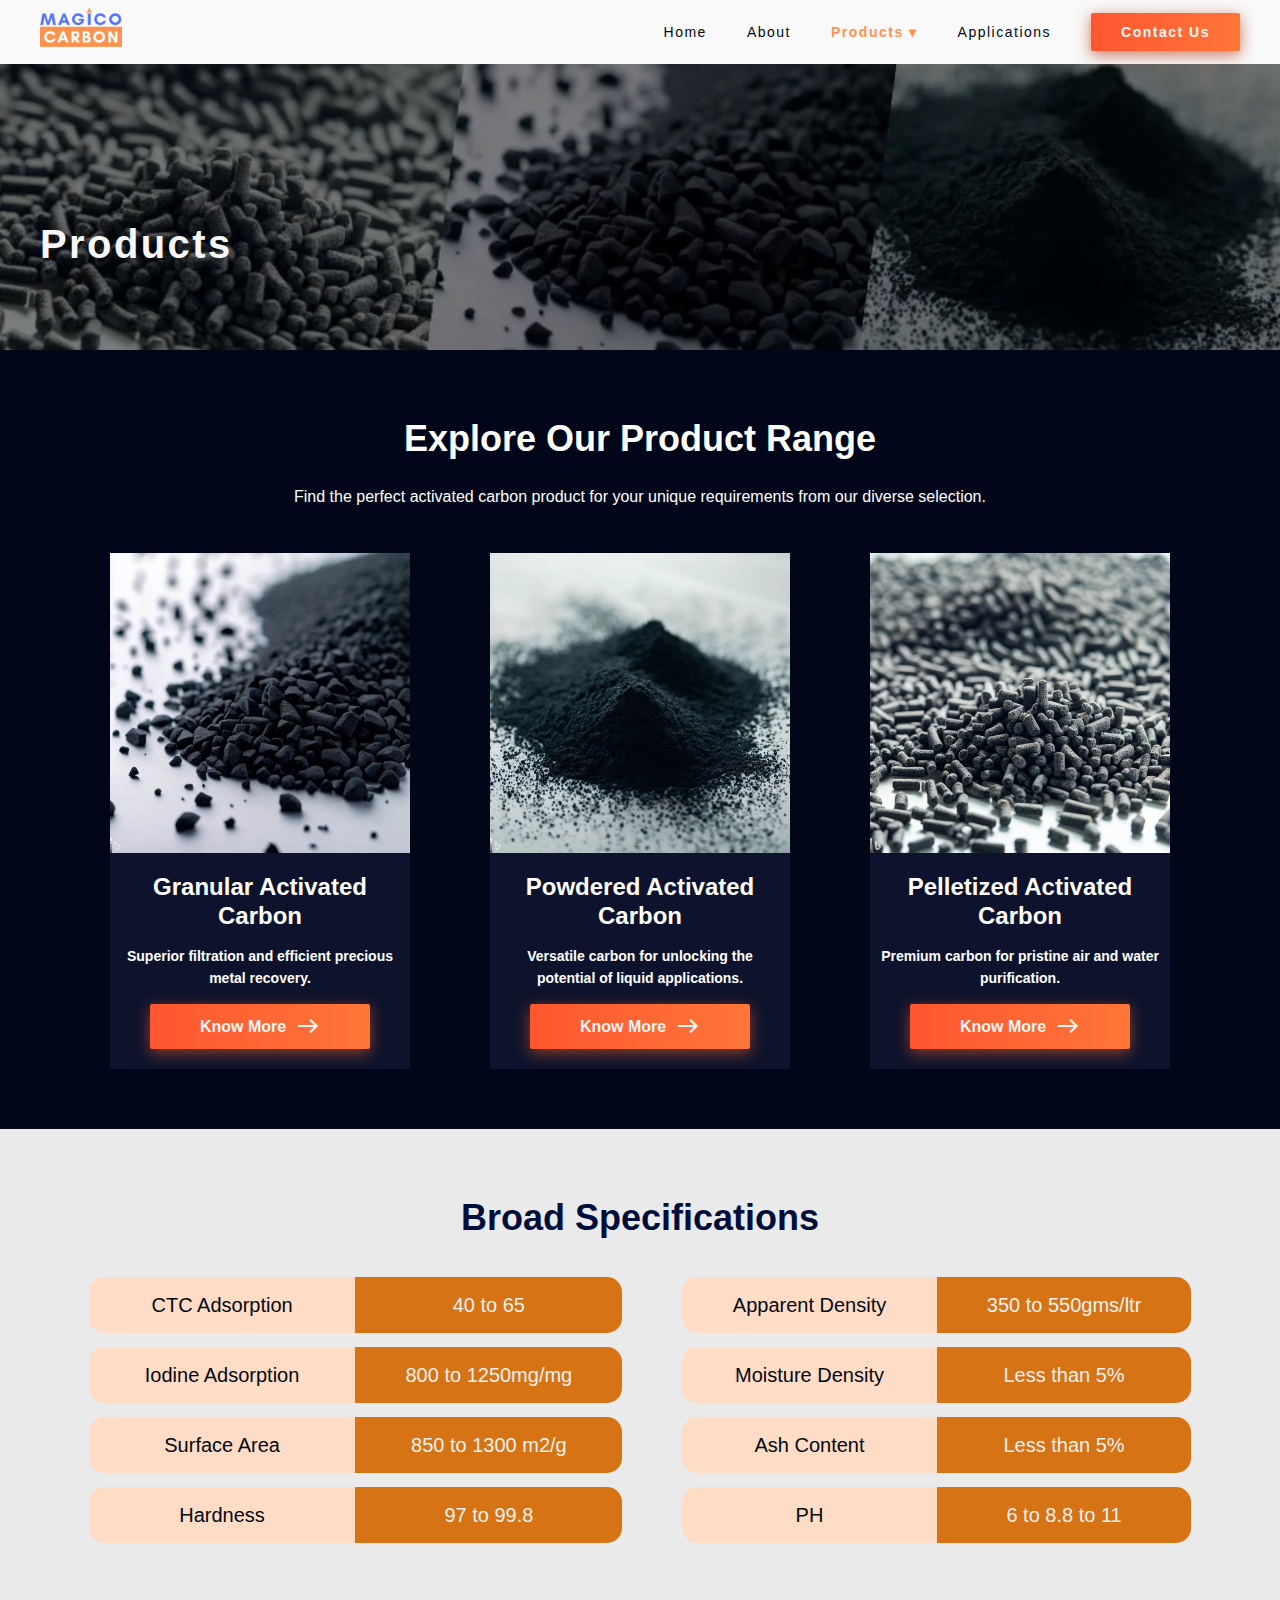
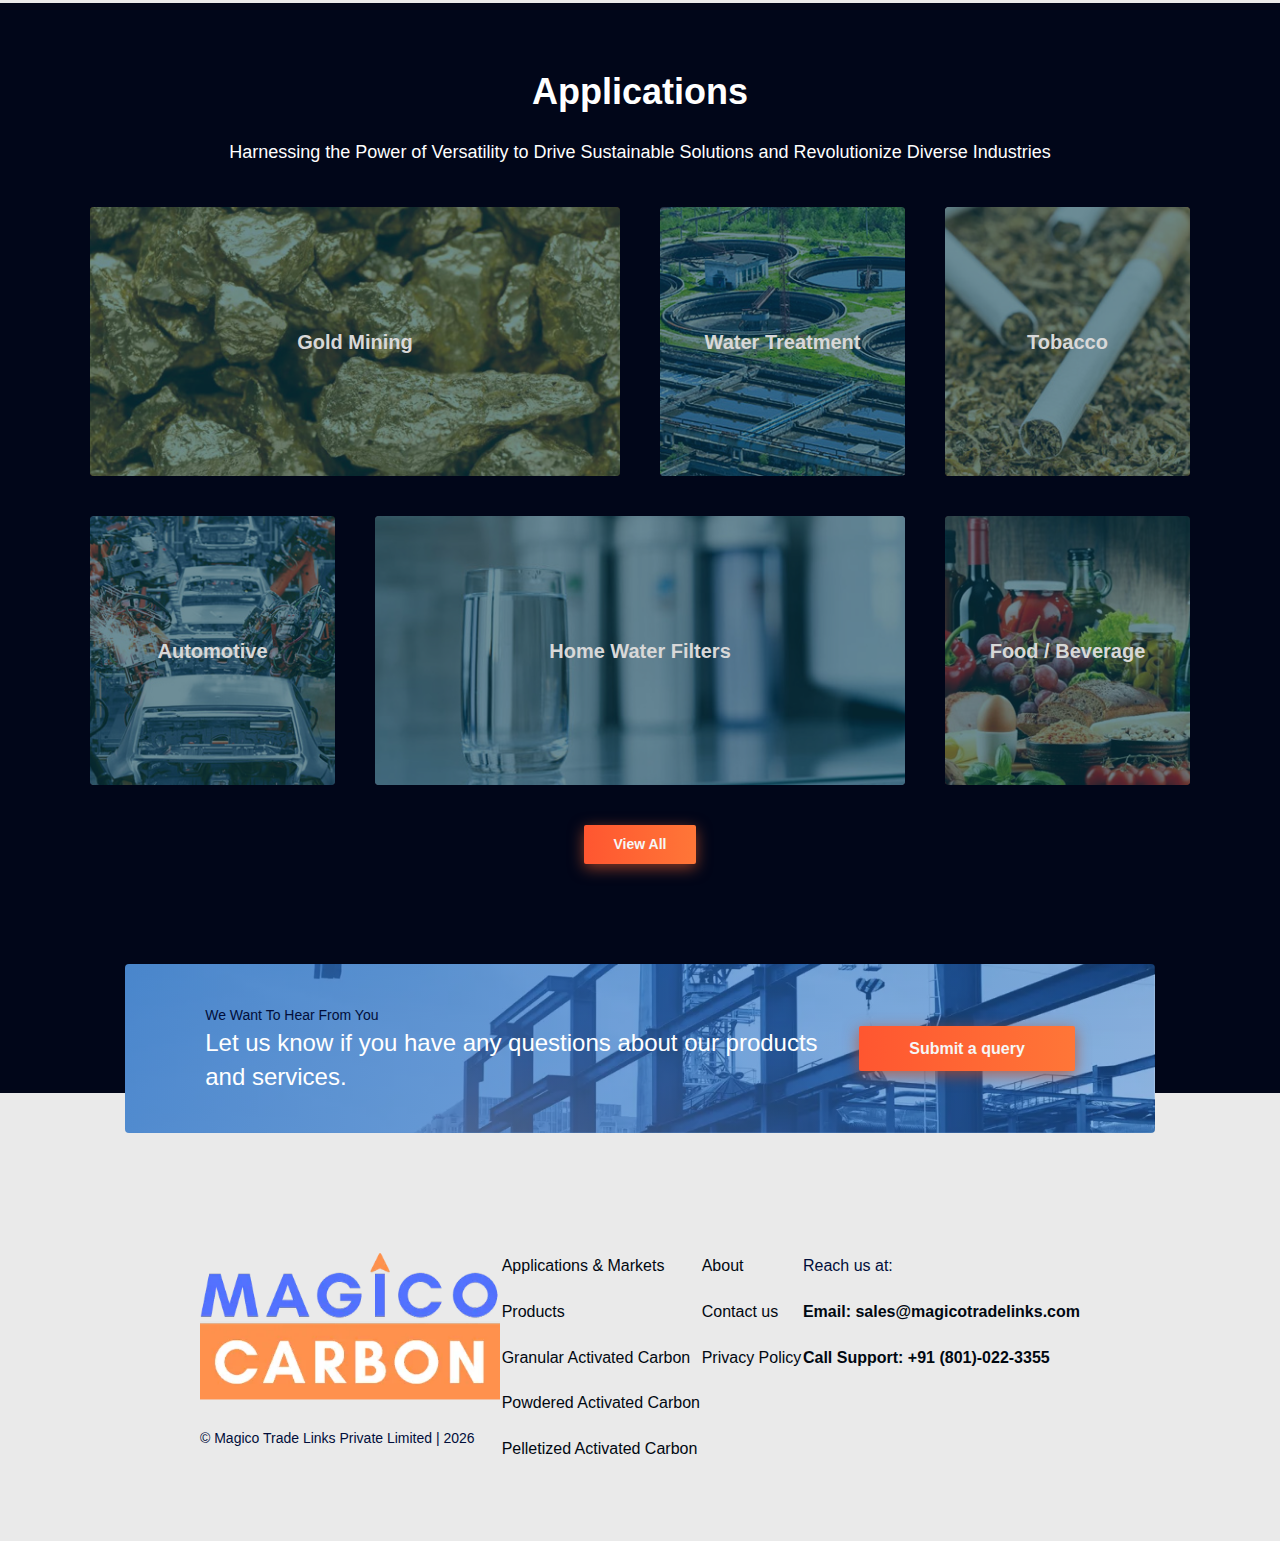
<file: carbon/index.html>
<!DOCTYPE html>
<html lang="en">
  <head>
    <!-- Google tag (gtag.js) -->
<script async src="https://www.googletagmanager.com/gtag/js?id=G-B2EWY6SRS7"></script>
<script>
  window.dataLayer = window.dataLayer || [];
  function gtag(){dataLayer.push(arguments);}
  gtag('js', new Date());

  gtag('config', 'G-B2EWY6SRS7');
</script>
    <meta charset="UTF-8" />
    <meta http-equiv="X-UA-Compatible" content="IE=edge" />
    <meta name="viewport" content="width=device-width, initial-scale=1.0" />
    <link rel="icon" type="image/x-icon" href="https://magicocarbon.com/favicon.ico" />

    <!-- Primary Meta Tags -->
    <title>Activated Carbon | Steam Activated Coconut Shell Activated Carbon from India</title>
    <meta name="title" content="Activated Carbon | Steam Activated Coconut Shell Activated Carbon from India" />
    <meta
      name="description"
      content="World's finest manufacturer of Activated Carbon both coconut & wood based. Ready stock available in multiple packaging with customisation"
    />

    <!-- Open Graph / Facebook -->
    <meta property="og:type" content="website" />
    <meta property="og:url" content="https://magicocarbon.com/" />
    <meta
      property="og:title"
      content="Activated Carbon | Steam Activated Coconut Shell Activated Carbon from India"
    />
    <meta
      property="og:description"
      content="World's finest manufacturer of Activated Carbon both coconut & wood based. Ready stock available in multiple packaging with customisation"
    />
    <meta
      property="og:image"
      content="https://magicocarbon.com/assets/images/social-banner.jpg"
    />

    <!-- Twitter -->
    <meta property="twitter:card" content="summary_large_image" />
    <meta property="twitter:url" content="https://magicocarbon.com/" />
    <meta
      property="twitter:title"
      content="Pelletized Activated Carbon | Magico Carbon"
    />
    <meta
      property="twitter:description"
      content="World's finest manufacturer of Activated Carbon both coconut & wood based. Ready stock available in multiple packaging with customisation"
    />
    <meta
      property="twitter:image"
      content="https://magicocarbon.com/assets/images/social-banner.jpg"
    />

    <link
      rel="stylesheet"
      href="https://cdn.jsdelivr.net/npm/swiper@9/swiper-bundle.min.css"
    />
    <link
      rel="stylesheet"
      href="https://fonts.googleapis.com/css2?family=Material+Symbols+Outlined:opsz,wght,FILL,GRAD@48,500,0,0"
    />
    <link rel="stylesheet" href="../assets/style.css" />
    <link rel="stylesheet" href="./carbon.css" />

    <style>
      .contact_hero__section {
        background-image: linear-gradient(
            rgba(0, 0, 0, 0.5),
            rgba(0, 0, 0, 0.5)
          ),
          url('../assets/images/products-banner.webp');
      }
    </style>

  </head>

  <body>
    <header class="header">
      <a href="../" target="_self">
        <figure class="header__logo">
          <img
            class="header__logo_img"
            src="../assets/images/magico-logo-b.webp"
            alt="Magico Logo"
          />
        </figure>
      </a>

      <nav>
        <ul class="nav__links">
          <li><a class="nav__links_link" href="../">Home</a></li>
          <li><a class="nav__links_link" href="../about.html">About</a></li>
          <li class="dropdown">
            <a class="nav__links_link nav__links_active" href="../carbon/"
              >Products &#9662;</a
            >
            <ul class="dropdown-menu">
              <li><a href="./granular-activated-carbon.html">Granular Activated Carbon</a></li>
              <li><a href="./powdered-activated-carbon.html">Powdered Activated Carbon</a></li>
              <li><a href="./pelletized-activated-carbon.html">Pelletized Activated Carbon</a></li>
            </ul>
          </li>
          <li>
            <a class="nav__links_link" href="../applications/">Applications</a>
          </li>
          <li>
            <div
              class="hero__section_cta cta_small"
              onclick="location.href = '../contact.html';"
            >
              Contact Us
            </div>
          </li>
        </ul>
        <button id="toggleButton" onclick="toggleSideMenu()">
          <span class="hamburger"></span>
          <span class="hamburger"></span>
          <span class="hamburger"></span>
        </button>
      </nav>
    </header>

    <main>
      <section class="contact_hero__section">
        <div class="hero__section_overlay">
          <div>
            <h1 class="hero__section_heading">Products</h1>
          </div>
        </div>
      </section>

      <section class="product__section">
        <h2 class="product__section_heading">Explore Our Product Range</h2>
        <p class="product__section_description">Find the perfect activated carbon product for your unique requirements from our diverse selection.</p>

        <div class="product__grid">
          <div class="product__item">
            <img
              class="product__item_img"
              src="../assets/images/granular_ac.webp"
              alt="Activated Carbon"
            />
            <div class="product__item_details">
              <h3 class="product_name">Granular Activated Carbon</h3>
              <p class="product_text">
                Superior filtration and efficient precious metal recovery.
              </p>
              <div
                class="hero__section_cta"
                onclick="location.href = './granular-activated-carbon.html';"
              >
                Know More
                <span class="material-symbols-outlined"> east </span>
              </div>
            </div>
          </div>

          <div class="product__item">
            <img
              class="product__item_img"
              src="../assets/images/powdered_ac.webp"
              alt="Crucibles"
            />
            <div class="product__item_details">
              <h3 class="product_name">Powdered Activated Carbon</h3>
              <p class="product_text">
                Versatile carbon for unlocking the potential of liquid
                applications.
              </p>
              <div
                class="hero__section_cta"
                onclick="location.href = './powdered-activated-carbon.html';"
              >
                Know More
                <span class="material-symbols-outlined"> east </span>
              </div>
            </div>
          </div>

          <div class="product__item">
            <img
              class="product__item_img"
              src="../assets/images/pellet_ac.webp"
              alt="Finished Paper Products"
            />
            <div class="product__item_details">
              <h3 class="product_name">Pelletized Activated Carbon</h3>
              <p class="product_text">
                Premium carbon for pristine air and water purification.
              </p>
              <div
                class="hero__section_cta"
                onclick="location.href = './powdered-activated-carbon.html';"
              >
                Know More
                <span class="material-symbols-outlined"> east </span>
              </div>
            </div>
          </div>
        </div>
      </section>

      <section class="specifications__section">
        <h2 class="specifications__section_heading">Broad Specifications</h2>
        <div class="specifications_column">
          <div class="specifications">
            <div class="specification_row">
              <div class="specification_particular">CTC Adsorption</div>
              <div class="specification_value">40 to 65</div>
            </div>
            <div class="specification_row">
              <div class="specification_particular">Iodine Adsorption</div>
              <div class="specification_value">800 to 1250mg/mg</div>
            </div>
            <div class="specification_row">
              <div class="specification_particular">Surface Area</div>
              <div class="specification_value">850 to 1300 m2/g</div>
            </div>
            <div class="specification_row">
              <div class="specification_particular">Hardness</div>
              <div class="specification_value">97 to 99.8</div>
            </div>
          </div>
          <div class="specifications">
            <div class="specification_row">
              <div class="specification_particular">Apparent Density</div>
              <div class="specification_value">350 to 550gms/ltr</div>
            </div>
            <div class="specification_row">
              <div class="specification_particular">Moisture Density</div>
              <div class="specification_value">Less than 5%</div>
            </div>
            <div class="specification_row">
              <div class="specification_particular">Ash Content</div>
              <div class="specification_value">Less than 5%</div>
            </div>
            <div class="specification_row">
              <div class="specification_particular">PH</div>
              <div class="specification_value">6 to 8.8 to 11</div>
            </div>
          </div>
        </div>
      </section>
      <section class="applications__section">
        <h2 class="applications__section_heading">Applications</h2>
        <p class="applications__section_description">
          Harnessing the Power of Versatility to Drive Sustainable Solutions and
          Revolutionize Diverse Industries
        </p>
        <div class="applications">
          <div class="application_item">
            <div class="application_label">Gold Mining</div>
            <img
              src="../assets/images/applications/gold-mining.jpg"
              alt="Gold Mining"
              loading="lazy"
            />
          </div>
          <div class="application_item">
            <div class="application_label">Water Treatment</div>
            <img
              src="../assets/images/applications/water-treatement.jpg"
              alt="Water Treatment"
              loading="lazy"
            />
          </div>
          <div class="application_item">
            <div class="application_label">Tobacco</div>
            <img
              src="../assets/images/applications/tobacco.jpg"
              alt="Tobacco
              "
              loading="lazy"
            />
          </div>
          <div class="application_item">
            <div class="application_label">Automotive</div>
            <img
              src="../assets/images/applications/automotive.jpg"
              alt="Automotive
              "
              loading="lazy"
            />
          </div>
          <div class="application_item">
            <div class="application_label">Home Water Filters</div>
            <img
              src="../assets/images/applications/home-water-filters.jpg"
              alt="Home Water Filters"
              loading="lazy"
            />
          </div>
          <div class="application_item">
            <div class="application_label">Food / Beverage</div>
            <img
              src="../assets/images/applications/food-beverages.jpg"
              alt="Food / Beverage"
              loading="lazy"
            />
          </div>
        </div>
        <div
          class="hero__section_cta cta_small"
          onclick="location.href = '../applications';"
          style="margin: 4rem auto 0rem"
        >
          View All
        </div>
      </section>

      <section class="cta__section">
        <div class="cta_container">
          <div class="cta_text">
            <h3>We Want To Hear From You</h3>
            <p>
              Let us know if you have any questions about our products and
              services.
            </p>
          </div>
          <div
            class="hero__section_cta"
            onclick="location.href = '../contact.html';"
          >
            Submit a query
          </div>
        </div>
      </section>
    </main>

    <footer>
      <div class="footer__column">
        <div class="footer_logo">
          <img src="../assets/images/magico-logo-b.webp" alt="Magico Carbon" />
        </div>

        <div class="footer_copyright">
          &#169; Magico Trade Links Private Limited |
          <script>
            document.write(new Date().getFullYear());
          </script>
        </div>
      </div>

      <div class="footer__column">
        <a href="../applications/" class="footer_link"> Applications & Markets </a>
        <a href="#" class="footer_link"> Products </a>
        <a href="./granular-activated-carbon.html" class="footer_link"> Granular Activated Carbon </a>
        <a href="./powdered-activated-carbon.html" class="footer_link"> Powdered Activated Carbon </a>
        <a href="./pelletized-activated-carbon.html" class="footer_link"> Pelletized Activated Carbon </a>
      </div>

      <div class="footer__column">
        <a href="../about.html" class="footer_link"> About </a>
        <a href="../contact.html" class="footer_link"> Contact us </a>
        <a href="../privacy.html" class="footer_link"> Privacy Policy </a>
      </div>
      <div class="footer__column">
        <p class="footer_link">Reach us at:</p>
        <a
          href="mailto:contact@magicotradelinks.com"
          class="footer_link footer_link_contact"
        >
          Email: sales@magicotradelinks.com
        </a>
        <a href="tel:+918010223355" class="footer_link footer_link_contact">
          Call Support: +91 (801)-022-3355
        </a>
      </div>
    </footer>

    <script src="../assets/main.js" type="text/javascript"></script>

  </body>
</html>
</file>
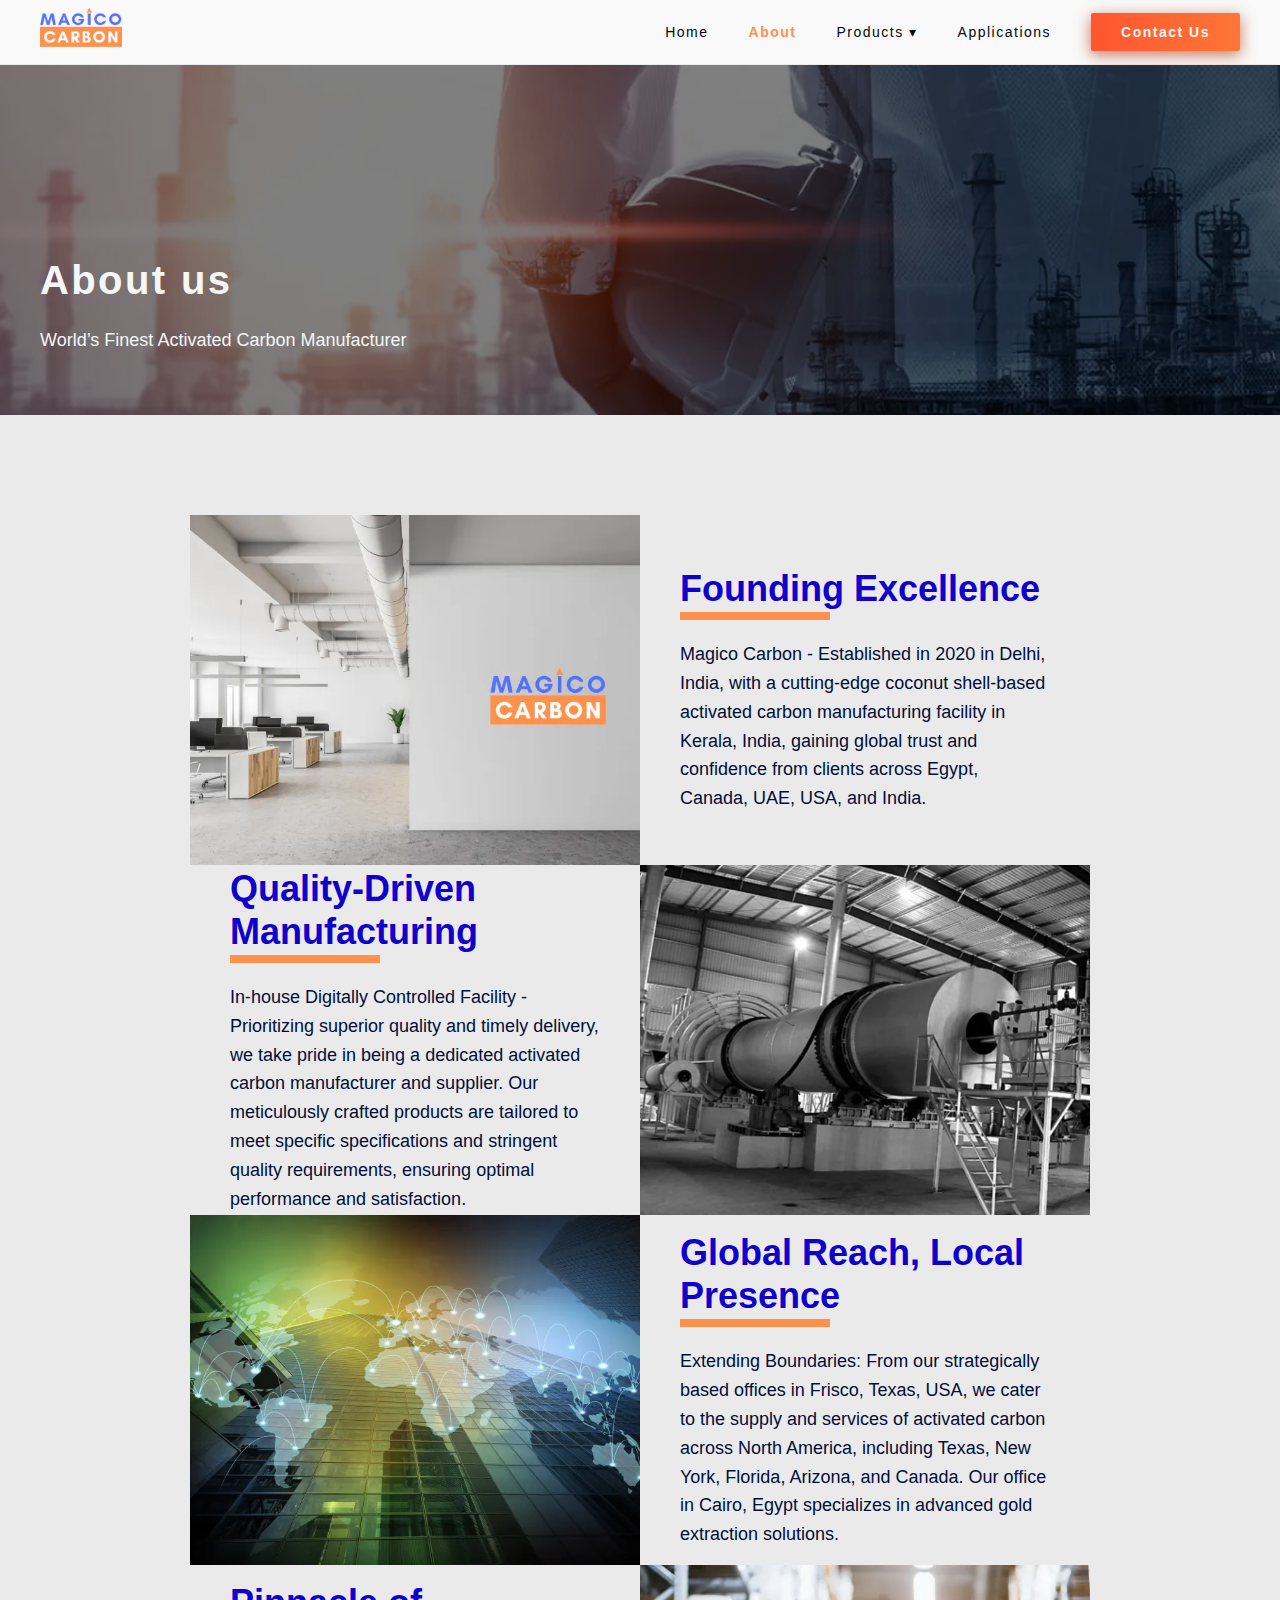
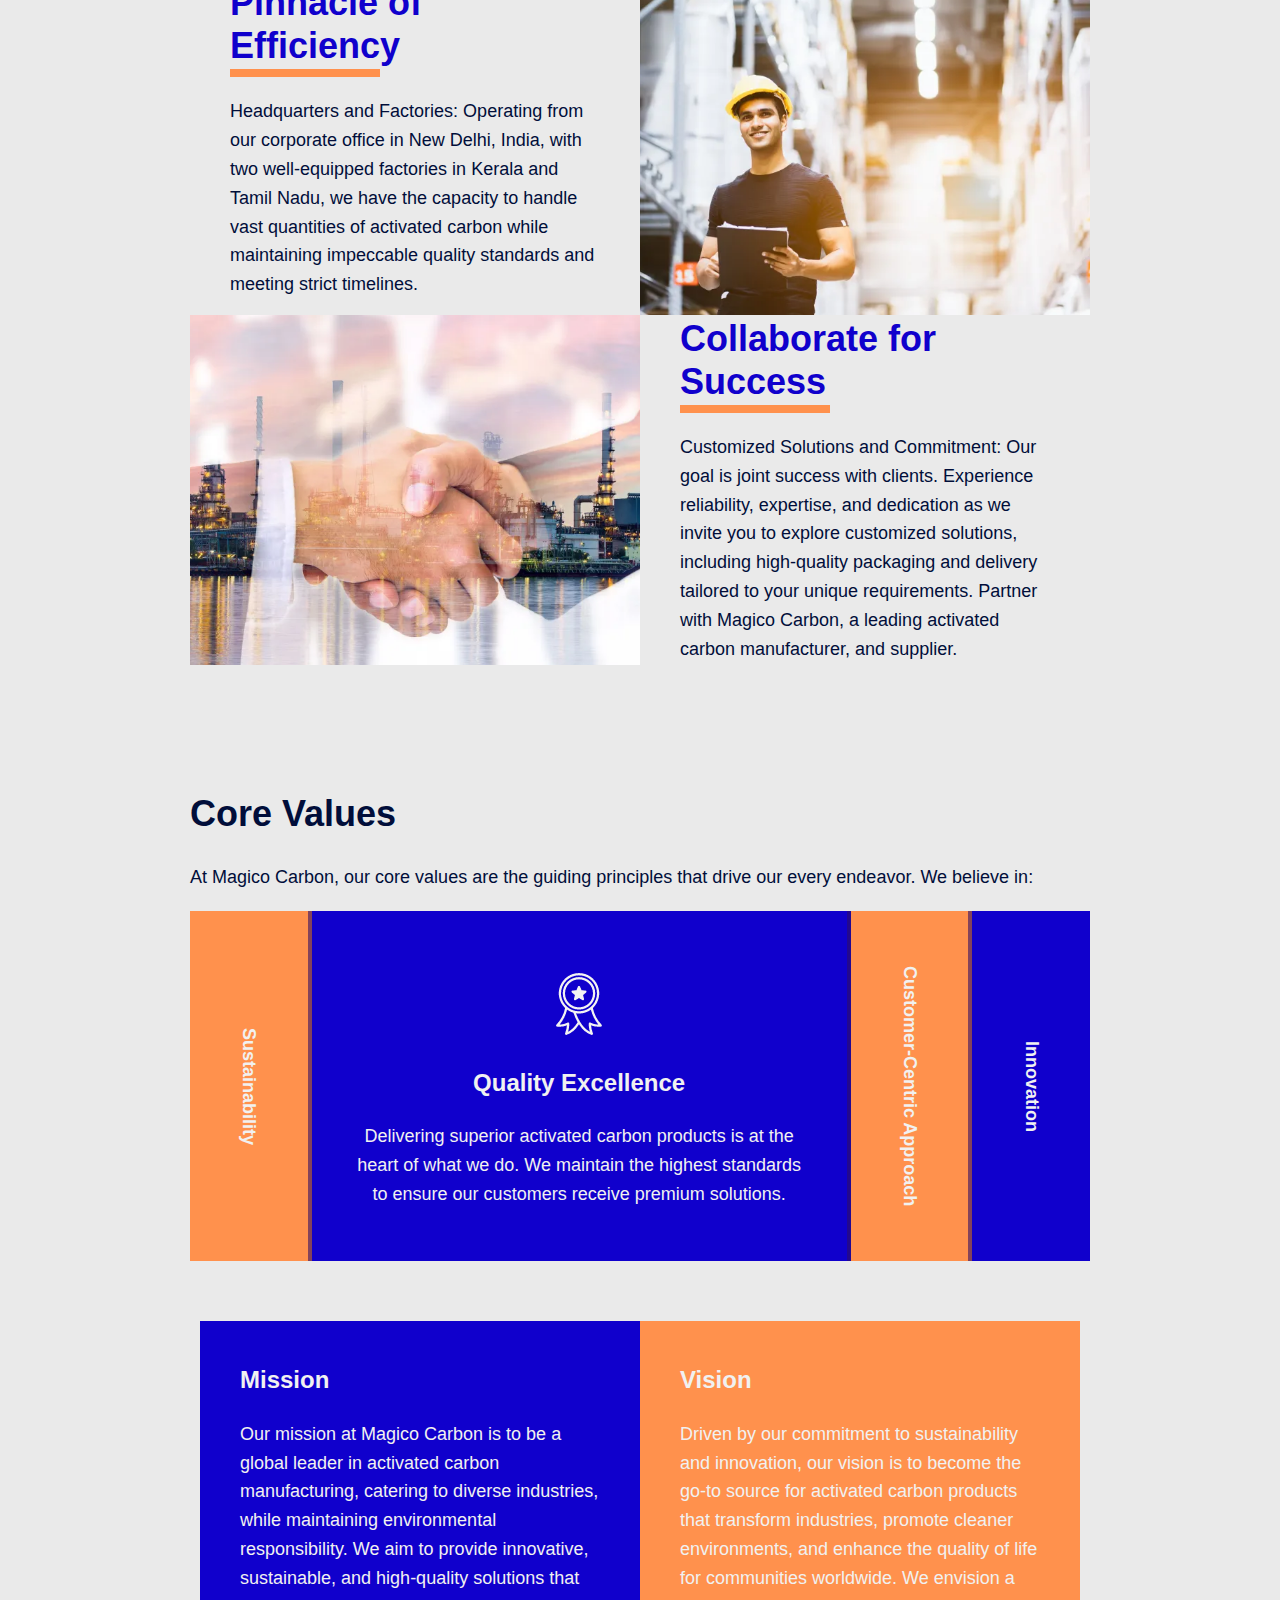
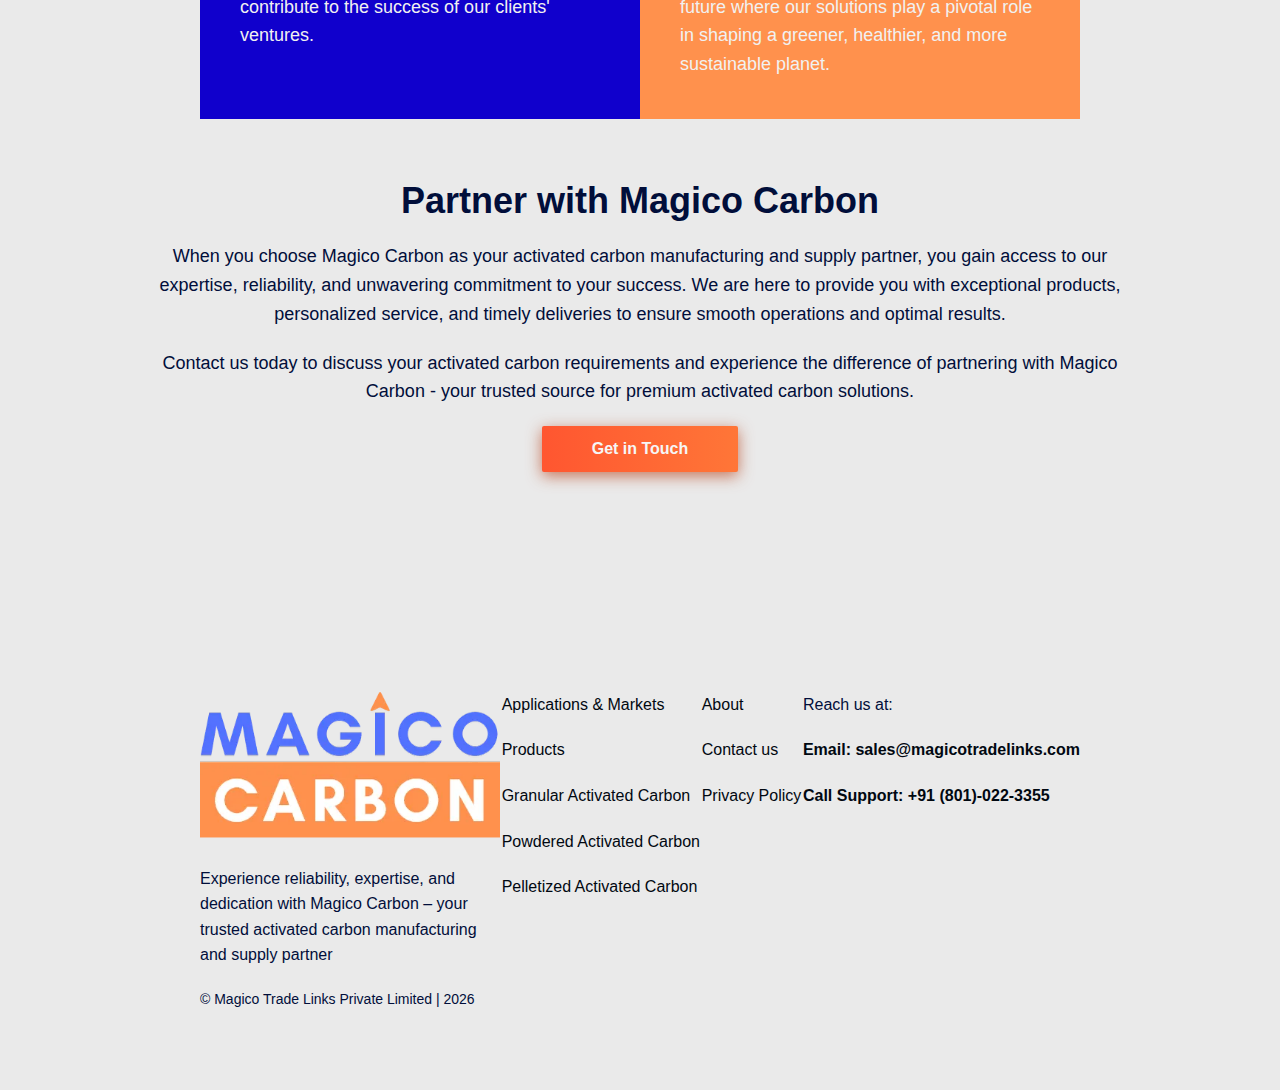
<file: about.html>
<!DOCTYPE html>
<html lang="en">
  <head>
    <!-- Google tag (gtag.js) -->
    <script
      async
      src="https://www.googletagmanager.com/gtag/js?id=G-B2EWY6SRS7"
    ></script>
    <script>
      window.dataLayer = window.dataLayer || [];
      function gtag() {
        dataLayer.push(arguments);
      }
      gtag("js", new Date());

      gtag("config", "G-B2EWY6SRS7");
    </script>
    <meta charset="UTF-8" />
    <meta http-equiv="X-UA-Compatible" content="IE=edge" />
    <meta name="viewport" content="width=device-width, initial-scale=1.0" />
    <link
      rel="icon"
      type="image/x-icon"
      href="https://magicocarbon.com/favicon.ico"
    />

    <!-- Primary Meta Tags -->
    <title>
      Activated Carbon | Steam Activated Coconut Shell Activated Carbon from
      India
    </title>
    <meta
      name="title"
      content="Activated Carbon | Steam Activated Coconut Shell Activated Carbon from India"
    />
    <meta
      name="description"
      content="World's finest manufacturer of Activated Carbon both coconut & wood based. Ready stock available in multiple packaging with customisation"
    />

    <!-- Open Graph / Facebook -->
    <meta property="og:type" content="website" />
    <meta property="og:url" content="https://magicocarbon.com/" />
    <meta
      property="og:title"
      content="Activated Carbon | Steam Activated Coconut Shell Activated Carbon from India"
    />
    <meta
      property="og:description"
      content="World's finest manufacturer of Activated Carbon both coconut & wood based. Ready stock available in multiple packaging with customisation"
    />
    <meta
      property="og:image"
      content="https://magicocarbon.com/assets/images/social-banner.jpg"
    />

    <!-- Twitter -->
    <meta property="twitter:card" content="summary_large_image" />
    <meta property="twitter:url" content="https://magicocarbon.com/" />
    <meta
      property="twitter:title"
      content="Activated Carbon | Steam Activated Coconut Shell Activated Carbon from India"
    />
    <meta
      property="twitter:description"
      content="World's finest manufacturer of Activated Carbon both coconut & wood based. Ready stock available in multiple packaging with customisation"
    />
    <meta
      property="twitter:image"
      content="https://magicocarbon.com/assets/images/social-banner.jpg"
    />

    <link
      rel="stylesheet"
      href="https://cdn.jsdelivr.net/npm/swiper@9/swiper-bundle.min.css"
    />
    <link
      rel="stylesheet"
      href="https://fonts.googleapis.com/css2?family=Material+Symbols+Outlined:opsz,wght,FILL,GRAD@48,500,0,0"
    />
    <link
      href="https://unpkg.com/boxicons@2.1.4/css/boxicons.min.css"
      rel="stylesheet"
    />

    <link rel="stylesheet" href="./assets/style.css" />
    <style>
      .contact_hero__section {
        margin-top: 6.5rem;
        background-image: linear-gradient(
            rgba(0, 0, 0, 0.5),
            rgba(0, 0, 0, 0.5)
          ),
          url(./assets/images/about-us-banner.webp);
      }
      @media screen and (min-width: 768px) {
        .product__section_heading {
          margin-top: 0;
        }
      }
    </style>
  </head>

  <body>
    <header class="header">
      <a href="./index.html">
        <figure class="header__logo">
          <img
            class="header__logo_img"
            src="assets/images/magico-logo-b.webp"
            alt="Magico Logo"
          />
        </figure>
      </a>

      <nav>
        <ul class="nav__links">
          <li>
            <a class="nav__links_link" href="./index.html">Home</a>
          </li>
          <li>
            <a class="nav__links_link nav__links_active" href="#">About</a>
          </li>
          <li class="dropdown">
            <a class="nav__links_link" href="../carbon/">Products &#9662;</a>
            <ul class="dropdown-menu">
              <li>
                <a href="./carbon/granular-activated-carbon.html"
                  >Granular Activated Carbon</a
                >
              </li>
              <li>
                <a href="./carbon/powdered-activated-carbon.html"
                  >Powdered Activated Carbon</a
                >
              </li>
              <li>
                <a href="./carbon/pelletized-activated-carbon.html"
                  >Pelletized Activated Carbon</a
                >
              </li>
            </ul>
          </li>
          <li>
            <a class="nav__links_link" href="./applications">Applications</a>
          </li>
          <!-- <li>
            <a class="nav__links_link nav__links_cta" href="./contact.html"
              >Contact us</a
            >
          </li> -->
          <li>
            <div
              class="hero__section_cta cta_small"
              onclick="location.href = './contact.html';"
            >
              Contact Us
            </div>
          </li>
        </ul>
        <button id="toggleButton" onclick="toggleSideMenu()">
          <span class="hamburger"></span>
          <span class="hamburger"></span>
          <span class="hamburger"></span>
        </button>
      </nav>
    </header>

    <main>
      <section class="contact_hero__section">
        <div class="hero__section_overlay">
          <div>
            <h1 class="hero__section_heading">About us</h1>
            <p>World’s Finest Activated Carbon Manufacturer</p>
          </div>
        </div>
      </section>

      <section class="about_page__who">
        <div class="who_grid">
          <div class="grid_item">
            <div class="grid_item_image">
              <img src="./assets/images/founding-excellence.webp" alt="" />
            </div>
            <div class="grid_item_description">
              <h2>Founding Excellence</h2>
              <p>
                Magico Carbon - Established in 2020 in Delhi, India, with a
                cutting-edge coconut shell-based activated carbon manufacturing
                facility in Kerala, India, gaining global trust and confidence
                from clients across Egypt, Canada, UAE, USA, and India.
              </p>
            </div>
          </div>
          <div class="grid_item grid_item_reverse">
            <div class="grid_item_image">
              <img
                src="./assets/images/quality-driven-manufacturing.webp"
                alt="Quality-Driven Manufacturing"
              />
            </div>
            <div class="grid_item_description">
              <h2>Quality-Driven Manufacturing</h2>
              <p>
                In-house Digitally Controlled Facility - Prioritizing superior
                quality and timely delivery, we take pride in being a dedicated
                activated carbon manufacturer and supplier. Our meticulously
                crafted products are tailored to meet specific specifications
                and stringent quality requirements, ensuring optimal performance
                and satisfaction.
              </p>
            </div>
          </div>
          <div class="grid_item">
            <div class="grid_item_image">
              <img
                src="./assets/images/gloabal-reach.webp"
                alt="Global Reach, Local Presence"
              />
            </div>
            <div class="grid_item_description">
              <h2>Global Reach, Local Presence</h2>
              <p>
                Extending Boundaries: From our strategically based offices in
                Frisco, Texas, USA, we cater to the supply and services of
                activated carbon across North America, including Texas, New
                York, Florida, Arizona, and Canada. Our office in Cairo, Egypt
                specializes in advanced gold extraction solutions.
              </p>
            </div>
          </div>
          <div class="grid_item grid_item_reverse">
            <div class="grid_item_image">
              <img
                src="./assets/images/pinnacle-efficiency.webp"
                alt="Pinnacle of Efficiency"
              />
            </div>
            <div class="grid_item_description">
              <h2>Pinnacle of Efficiency</h2>
              <p>
                Headquarters and Factories: Operating from our corporate office
                in New Delhi, India, with two well-equipped factories in Kerala
                and Tamil Nadu, we have the capacity to handle vast quantities
                of activated carbon while maintaining impeccable quality
                standards and meeting strict timelines.
              </p>
            </div>
          </div>
          <div class="grid_item">
            <div class="grid_item_image">
              <img
                src="./assets/images/collaborate-success.webp"
                alt="Collaborate for Success"
              />
            </div>
            <div class="grid_item_description">
              <h2>Collaborate for Success</h2>
              <p>
                Customized Solutions and Commitment: Our goal is joint success
                with clients. Experience reliability, expertise, and dedication
                as we invite you to explore customized solutions, including
                high-quality packaging and delivery tailored to your unique
                requirements. Partner with Magico Carbon, a leading activated
                carbon manufacturer, and supplier.
              </p>
            </div>
          </div>
        </div>
      </section>

      <section class="about_page__core_values">
        <h2 class="core_values_heading">Core Values</h2>
        <p class="core_values_description">
          At Magico Carbon, our core values are the guiding principles that
          drive our every endeavor. We believe in:
        </p>
        <div class="core_values_grid">
          <div class="grid-item">
            <div class="toggle-reveal">
              <nav class="reveal-button">Sustainability</nav>
            </div>
            <div class="grid-reveal">
              <img
                src="./assets/images/sustainability.png"
                alt="Sustainability"
                class="value-image"
              />
              <h3>Sustainability</h3>
              <p>
                We are committed to sustainable practices that reduce our
                environmental impact and contribute to a greener future.
              </p>
            </div>
          </div>
          <div class="grid-item grid-item-active">
            <div class="toggle-reveal">
              <nav class="reveal-button">Quality Excellence</nav>
            </div>
            <div class="grid-reveal">
              <img
                src="./assets/images/quality.png"
                alt="Quality Excellence"
                class="value-image"
              />
              <h3>Quality Excellence</h3>
              <p>
                Delivering superior activated carbon products is at the heart of
                what we do. We maintain the highest standards to ensure our
                customers receive premium solutions.
              </p>
            </div>
          </div>
          <div class="grid-item">
            <div class="toggle-reveal">
              <nav class="reveal-button">Customer-Centric Approach</nav>
            </div>
            <div class="grid-reveal">
              <img
                src="./assets/images/customer-centric.png"
                alt="Customer-Centric Approach"
                class="value-image"
              />
              <h3>Customer-Centric Approach</h3>
              <p>
                Understanding and meeting our customers' needs is our priority.
                We strive to build lasting relationships by providing
                personalized service and tailored solutions.
              </p>
            </div>
          </div>
          <div class="grid-item">
            <div class="toggle-reveal">
              <nav class="reveal-button">Innovation</nav>
            </div>
            <div class="grid-reveal">
              <img
                src="./assets/images/innovation.png"
                alt="Innovation"
                class="value-image"
              />
              <h3>Innovation</h3>
              <p>
                Embracing innovation allows us to stay ahead of the curve and
                continuously improve our products and processes.
              </p>
            </div>
          </div>
        </div>
      </section>

      <section class="about_page__mision_vision">
        <div class="mission_vision_grid">
          <div class="mission">
            <h2>Mission</h2>
            <p>
              Our mission at Magico Carbon is to be a global leader in activated
              carbon manufacturing, catering to diverse industries, while
              maintaining environmental responsibility. We aim to provide
              innovative, sustainable, and high-quality solutions that
              contribute to the success of our clients' ventures.
            </p>
          </div>
          <div class="vision">
            <h2>Vision</h2>
            <p>
              Driven by our commitment to sustainability and innovation, our
              vision is to become the go-to source for activated carbon products
              that transform industries, promote cleaner environments, and
              enhance the quality of life for communities worldwide. We envision
              a future where our solutions play a pivotal role in shaping a
              greener, healthier, and more sustainable planet.
            </p>
          </div>
        </div>
      </section>

      <section class="partner_with_us">
        <h2>Partner with Magico Carbon</h2>
        <p>
          When you choose Magico Carbon as your activated carbon manufacturing
          and supply partner, you gain access to our expertise, reliability, and
          unwavering commitment to your success. We are here to provide you with
          exceptional products, personalized service, and timely deliveries to
          ensure smooth operations and optimal results.
        </p>
        <p>
          Contact us today to discuss your activated carbon requirements and
          experience the difference of partnering with Magico Carbon - your
          trusted source for premium activated carbon solutions.
        </p>
        <div
          class="hero__section_cta"
          onclick="location.href = './contact.html';"
        >
          Get in Touch
        </div>
      </section>
    </main>

    <footer>
      <div class="footer__column">
        <div class="footer_logo">
          <img src="./assets/images/magico-logo-b.webp" alt="Magico Carbon" />
        </div>

        <div class="footer_tagline">
          Experience reliability, expertise, and dedication with Magico Carbon –
          your trusted activated carbon manufacturing and supply partner
        </div>
        <div class="footer_copyright">
          &#169; Magico Trade Links Private Limited |
          <script>
            document.write(new Date().getFullYear());
          </script>
        </div>
      </div>

      <div class="footer__column">
        <a href="./applications/" class="footer_link">
          Applications & Markets
        </a>
        <a href="./carbon/" class="footer_link"> Products </a>
        <a href="./carbon/granular-activated-carbon.html" class="footer_link">
          Granular Activated Carbon
        </a>
        <a href="./carbon/powdered-activated-carbon.html" class="footer_link">
          Powdered Activated Carbon
        </a>
        <a href="./carbon/pelletized-activated-carbon.html" class="footer_link">
          Pelletized Activated Carbon
        </a>
      </div>

      <div class="footer__column">
        <a href="./about.html" class="footer_link"> About </a>
        <a href="./contact.html" class="footer_link"> Contact us </a>
        <a href="./privacy.html" class="footer_link"> Privacy Policy </a>
      </div>
      <div class="footer__column">
        <p class="footer_link">Reach us at:</p>
        <a
          href="mailto:contact@magicotradelinks.com"
          class="footer_link footer_link_contact"
        >
          Email: sales@magicotradelinks.com
        </a>
        <a href="tel:+918010223355" class="footer_link footer_link_contact">
          Call Support: +91 (801)-022-3355
        </a>
      </div>

      <script src="../assets/main.js" type="text/javascript"></script>
      <script>
        const toggleButtons = document.querySelectorAll(".toggle-reveal");
        const gridItems = document.querySelectorAll(".grid-item");
        toggleButtons.forEach((button) => {
          button.addEventListener("click", () => {
            gridItems.forEach((gridItem) => {
              gridItem.classList.remove("grid-item-active");
            });
            console.log("click registered");
            button.closest(".grid-item").classList.add("grid-item-active");
          });
        });
      </script>
    </footer>
  </body>
</html>
</file>
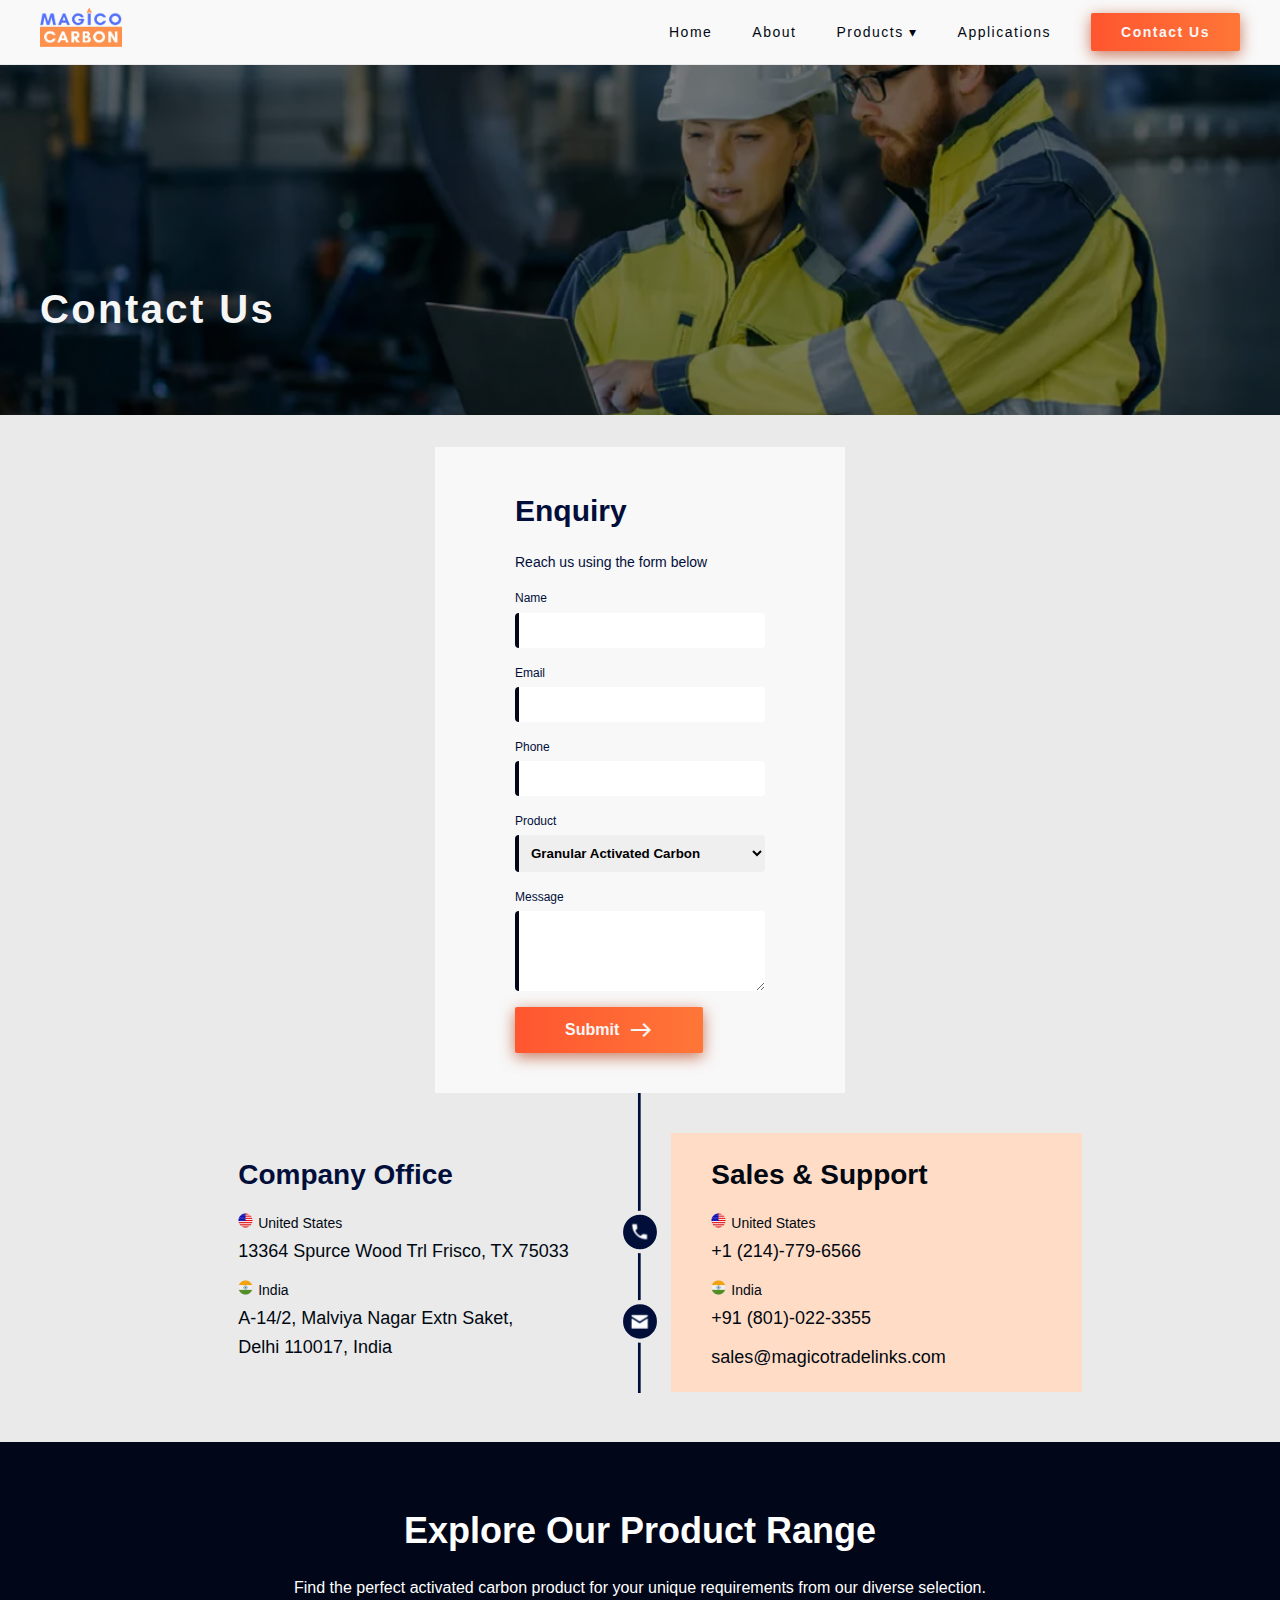
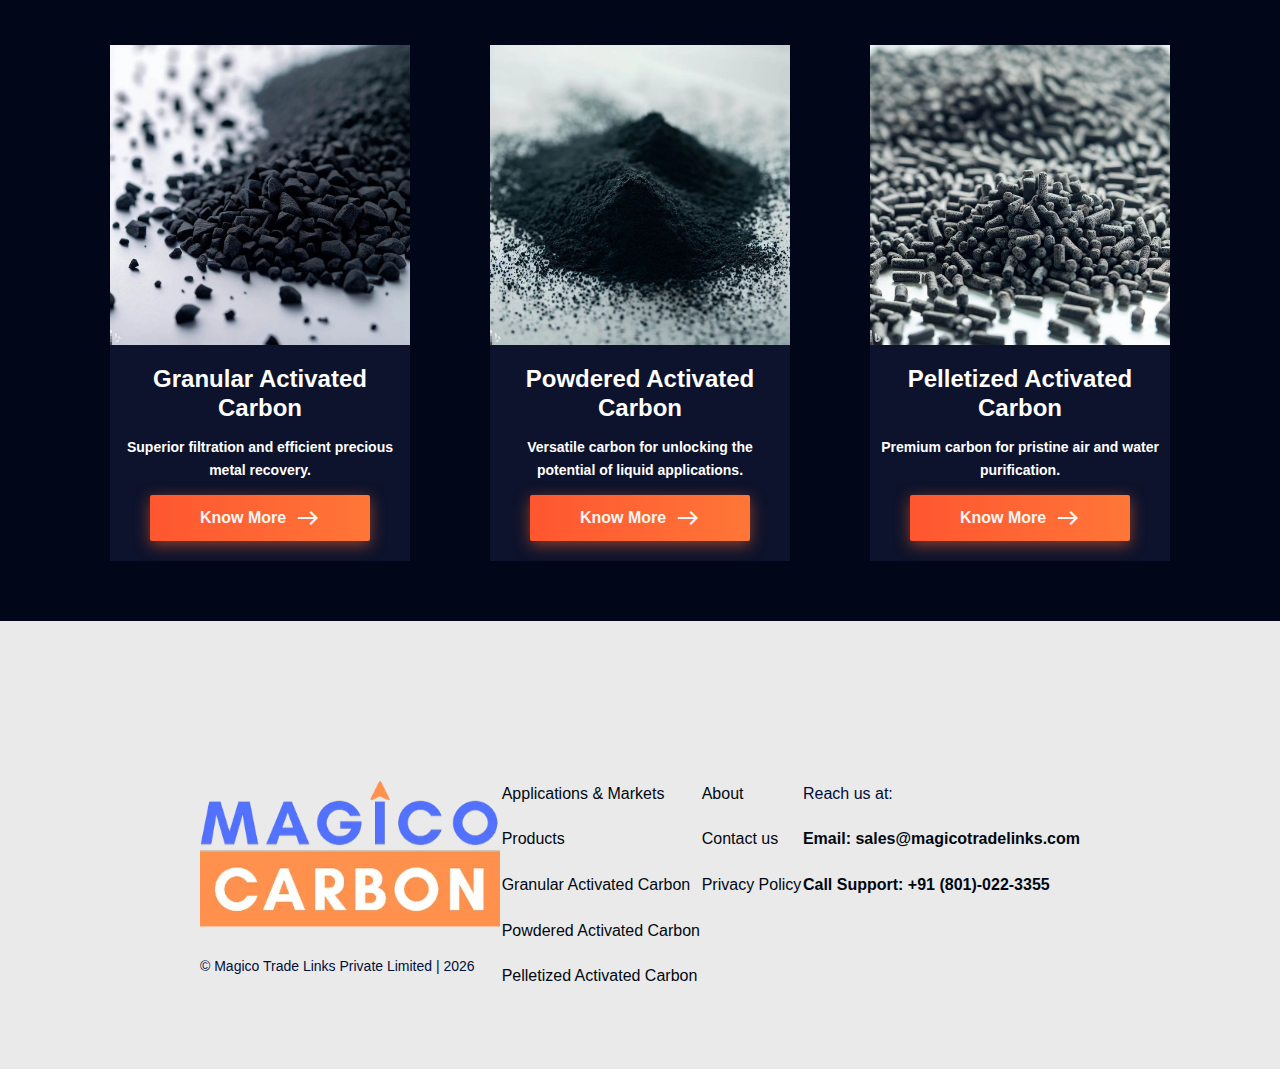
<file: contact.html>
<!DOCTYPE html>
<html lang="en">
  <head>
    <!-- Google tag (gtag.js) -->
    <script
      async
      src="https://www.googletagmanager.com/gtag/js?id=G-B2EWY6SRS7"
    ></script>
    <script>
      window.dataLayer = window.dataLayer || [];
      function gtag() {
        dataLayer.push(arguments);
      }
      gtag("js", new Date());

      gtag("config", "G-B2EWY6SRS7");
    </script>
    <meta charset="UTF-8" />
    <meta http-equiv="X-UA-Compatible" content="IE=edge" />
    <meta name="viewport" content="width=device-width, initial-scale=1.0" />
    <link
      rel="icon"
      type="image/x-icon"
      href="https://magicocarbon.com/favicon.ico"
    />

    <!-- Primary Meta Tags -->
    <title>
      Activated Carbon | Steam Activated Coconut Shell Activated Carbon from
      India
    </title>
    <meta
      name="title"
      content="Activated Carbon | Steam Activated Coconut Shell Activated Carbon from India"
    />
    <meta
      name="description"
      content="World's finest manufacturer of Activated Carbon both coconut & wood based. Ready stock available in multiple packaging with customisation"
    />

    <!-- Open Graph / Facebook -->
    <meta property="og:type" content="website" />
    <meta property="og:url" content="https://magicocarbon.com/" />
    <meta
      property="og:title"
      content="Activated Carbon | Steam Activated Coconut Shell Activated Carbon from India"
    />
    <meta
      property="og:description"
      content="World's finest manufacturer of Activated Carbon both coconut & wood based. Ready stock available in multiple packaging with customisation"
    />
    <meta
      property="og:image"
      content="https://magicocarbon.com/assets/images/social-banner.jpg"
    />

    <!-- Twitter -->
    <meta property="twitter:card" content="summary_large_image" />
    <meta property="twitter:url" content="https://magicocarbon.com/" />
    <meta
      property="twitter:title"
      content="Export & Logistics Consultants from India"
    />
    <meta
      property="twitter:description"
      content="World's finest manufacturer of Activated Carbon both coconut & wood based. Ready stock available in multiple packaging with customisation"
    />
    <meta
      property="twitter:image"
      content="https://magicocarbon.com/assets/images/social-banner.jpg"
    />

    <link
      rel="stylesheet"
      href="https://cdn.jsdelivr.net/npm/swiper@9/swiper-bundle.min.css"
    />
    <link
      rel="stylesheet"
      href="https://fonts.googleapis.com/css2?family=Material+Symbols+Outlined:opsz,wght,FILL,GRAD@48,500,0,0"
    />
    <link rel="stylesheet" href="./assets/style.css" />


    <style>
      .contact_hero__section {
        margin-top: 6.5rem;
        background-image: linear-gradient(
            rgba(0, 0, 0, 0.5),
            rgba(0, 0, 0, 0.5)
          ),
          url(./assets/images/contact-us-banner.webp);
      }
      @media screen and (min-width: 768px) {
        .product__section_heading {
          margin-top: 0;
        }
      }
    </style>
  </head>

  <body>
    <header class="header">
      <a href="./index.html" target="_self">
        <figure class="header__logo">
          <img
            class="header__logo_img"
            src="assets/images/magico-logo-b.webp"
            alt="Magico Logo"
          />
        </figure>
      </a>

      <nav>
        <ul class="nav__links">
          <li><a class="nav__links_link" href="./index.html">Home</a></li>
          <li><a class="nav__links_link" href="./about.html">About</a></li>
          <li class="dropdown">
            <a class="nav__links_link" href="../carbon/">Products &#9662;</a>
            <ul class="dropdown-menu">
              <li>
                <a href="./carbon/granular-activated-carbon.html"
                  >Granular Activated Carbon</a
                >
              </li>
              <li>
                <a href="./carbon/powdered-activated-carbon.html"
                  >Powdered Activated Carbon</a
                >
              </li>
              <li>
                <a href="./carbon/pelletized-activated-carbon.html"
                  >Pelletized Activated Carbon</a
                >
              </li>
            </ul>
          </li>
          <li>
            <a class="nav__links_link" href="./applications/">Applications</a>
          </li>
          <li>
            <div
              class="hero__section_cta cta_small"
              onclick="location.href = '';"
            >
              Contact Us
            </div>
          </li>
        </ul>
        <button id="toggleButton" onclick="toggleSideMenu()">
          <span class="hamburger"></span>
          <span class="hamburger"></span>
          <span class="hamburger"></span>
        </button>
      </nav>
    </header>

    <main>
      <section class="contact_hero__section">
        <div class="hero__section_overlay">
          <div>
            <h1 class="hero__section_heading">Contact Us</h1>
          </div>
        </div>
      </section>
      <section class="contact__section">
        <form
          action="https://formsubmit.co/contact@magicotradelinks.com"
          method="POST"
          id="contact_form"
        >
          <h3>Enquiry</h3>
          <p>Reach us using the form below</p>
          <div class="field_group">
            <label for="name">Name</label>
            <input type="text" name="name" id="name" />
          </div>
          <div class="field_group">
            <label for="email">Email</label>
            <input type="email" name="email" id="email" />
          </div>
          <div class="field_group">
            <label for="phone">Phone</label>
            <input type="text" name="phone" id="phone" />
          </div>
          <div class="field_group">
            <label for="product">Product</label>
            <select name="product" id="product">
              <option value="Granular Activated Carbon" selected>
                Granular Activated Carbon
              </option>
              <option value="Powdered Activated Carbon">
                Powdered Activated Carbon
              </option>
              <option value="Pelletized Activated Carbon">
                Pelletized Activated Carbon
              </option>
              <option value="Others">Others</option>
            </select>
          </div>
          <div class="field_group">
            <label for="message">Message</label>
            <textarea name="message" id="message" rows="4"></textarea>
          </div>
          <div class="hero__section_cta" id="form_button">
            Submit
            <span class="material-symbols-outlined"> east </span>
          </div>
          <div class="error_message"></div>
        </form>
        <div class="contact_information">
          <div class="comapany_address_info">
            <h2>Company Office</h2>
            <address>
              <img
                class="flag"
                src="./assets/images/us_flag.webp"
                alt="US Address"
                srcset=""
              />
              <span class="country">United States</span>
              <br />
              <span>13364 Spurce Wood Trl Frisco, TX 75033</span>
            </address>
            <address>
              <img
                class="flag"
                src="./assets/images/india_flag.webp"
                alt="India Address"
                srcset=""
              />
              <span class="country">India</span>
              <br />
              <span
                >A-14/2, Malviya Nagar Extn Saket,<br />
                Delhi 110017, India</span
              >
            </address>
          </div>
          <div class="graphic">
            <img
              id="contact_line"
              src="./assets/images/contact_line.svg"
              alt=""
            />
          </div>
          <div class="comapany_contact_info">
            <h2>Sales & Support</h2>
            <div class="contact_number">
              <img
                class="flag"
                src="./assets/images/us_flag.webp"
                alt="US Contact"
              />
              <span class="country">United States</span>
              <br />

              <a href="tel:+12147796566" class="number">+1 (214)-779-6566</a>
            </div>
            <div class="contact_number">
              <img
                class="flag"
                src="./assets/images/india_flag.webp"
                alt="India Contact"
              />
              <span class="country">India</span>
              <br />
              <a href="tel:+918010223355" class="number">+91 (801)-022-3355</a>
            </div>
            <div class="contact_email">
              <a class="email" href="mailto:sales@magicotradelinks.com"
                >sales@magicotradelinks.com</a
              >
            </div>
          </div>
        </div>
      </section>
      <section class="product__section">
        <h2 class="product__section_heading">Explore Our Product Range</h2>
        <p class="product__section_description">
          Find the perfect activated carbon product for your unique requirements
          from our diverse selection.
        </p>

        <div class="product__grid">
          <div class="product__item">
            <img
              class="product__item_img"
              src="./assets/images/granular_ac.webp"
              alt="Activated Carbon"
            />
            <div class="product__item_details">
              <h3 class="product_name">Granular Activated Carbon</h3>
              <p class="product_text">
                Superior filtration and efficient precious metal recovery.
              </p>
              <div
                class="hero__section_cta"
                onclick="location.href = './carbon/granular-activated-carbon.html';"
              >
                Know More
                <span class="material-symbols-outlined"> east </span>
              </div>
            </div>
          </div>

          <div class="product__item">
            <img
              class="product__item_img"
              src="./assets/images/powdered_ac.webp"
              alt="Crucibles"
            />
            <div class="product__item_details">
              <h3 class="product_name">Powdered Activated Carbon</h3>
              <p class="product_text">
                Versatile carbon for unlocking the potential of liquid
                applications.
              </p>
              <div
                class="hero__section_cta"
                onclick="location.href = './carbon/powdered-activated-carbon.html';"
              >
                Know More
                <span class="material-symbols-outlined"> east </span>
              </div>
            </div>
          </div>

          <div class="product__item">
            <img
              class="product__item_img"
              src="./assets/images/pellet_ac.webp"
              alt="Finished Paper Products"
            />
            <div class="product__item_details">
              <h3 class="product_name">Pelletized Activated Carbon</h3>
              <p class="product_text">
                Premium carbon for pristine air and water purification.
              </p>
              <div
                class="hero__section_cta"
                onclick="location.href = './carbon/powdered-activated-carbon.html';"
              >
                Know More
                <span class="material-symbols-outlined"> east </span>
              </div>
            </div>
          </div>
        </div>
      </section>
    </main>

    <footer>
      <div class="footer__column">
        <div class="footer_logo">
          <img src="./assets/images/magico-logo-b.webp" alt="Magico Carbon" />
        </div>

        <div class="footer_copyright">
          &#169; Magico Trade Links Private Limited |
          <script>
            document.write(new Date().getFullYear());
          </script>
        </div>
      </div>

      <div class="footer__column">
        <a href="./applications/" class="footer_link">
          Applications & Markets
        </a>
        <a href="./carbon/" class="footer_link"> Products </a>
        <a href="./carbon/granular-activated-carbon.html" class="footer_link">
          Granular Activated Carbon
        </a>
        <a href="./carbon/powdered-activated-carbon.html" class="footer_link">
          Powdered Activated Carbon
        </a>
        <a href="./carbon/pelletized-activated-carbon.html" class="footer_link">
          Pelletized Activated Carbon
        </a>
      </div>

      <div class="footer__column">
        <a href="./about.html" class="footer_link"> About </a>
        <a href="./contact.html" class="footer_link"> Contact us </a>
        <a href="./privacy.html" class="footer_link"> Privacy Policy </a>
      </div>
      <div class="footer__column">
        <p class="footer_link">Reach us at:</p>
        <a
          href="mailto:contact@magicotradelinks.com"
          class="footer_link footer_link_contact"
        >
          Email: sales@magicotradelinks.com
        </a>
        <a href="tel:+918010223355" class="footer_link footer_link_contact">
          Call Support: +91 (801)-022-3355
        </a>
      </div>
    </footer>

    <script src="./assets/main.js" type="text/javascript"></script>
  </body>
</html>
</file>
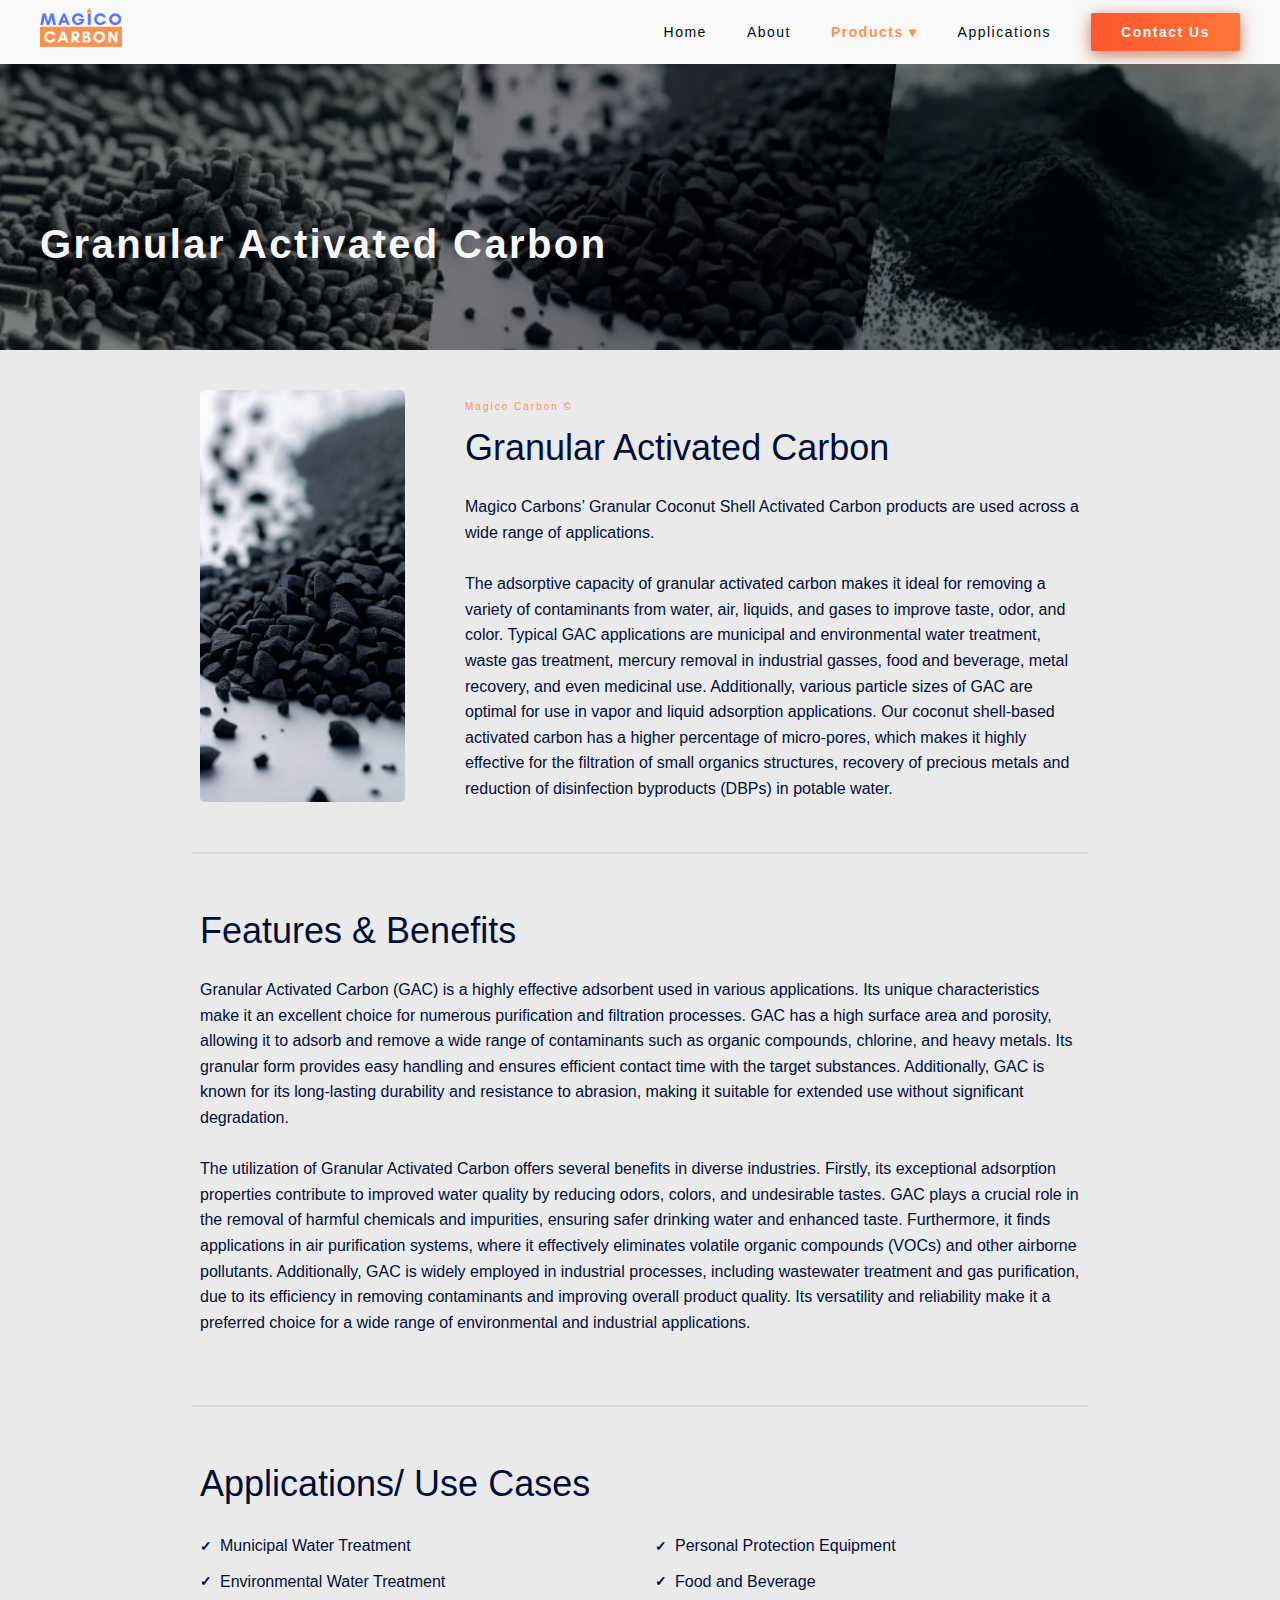
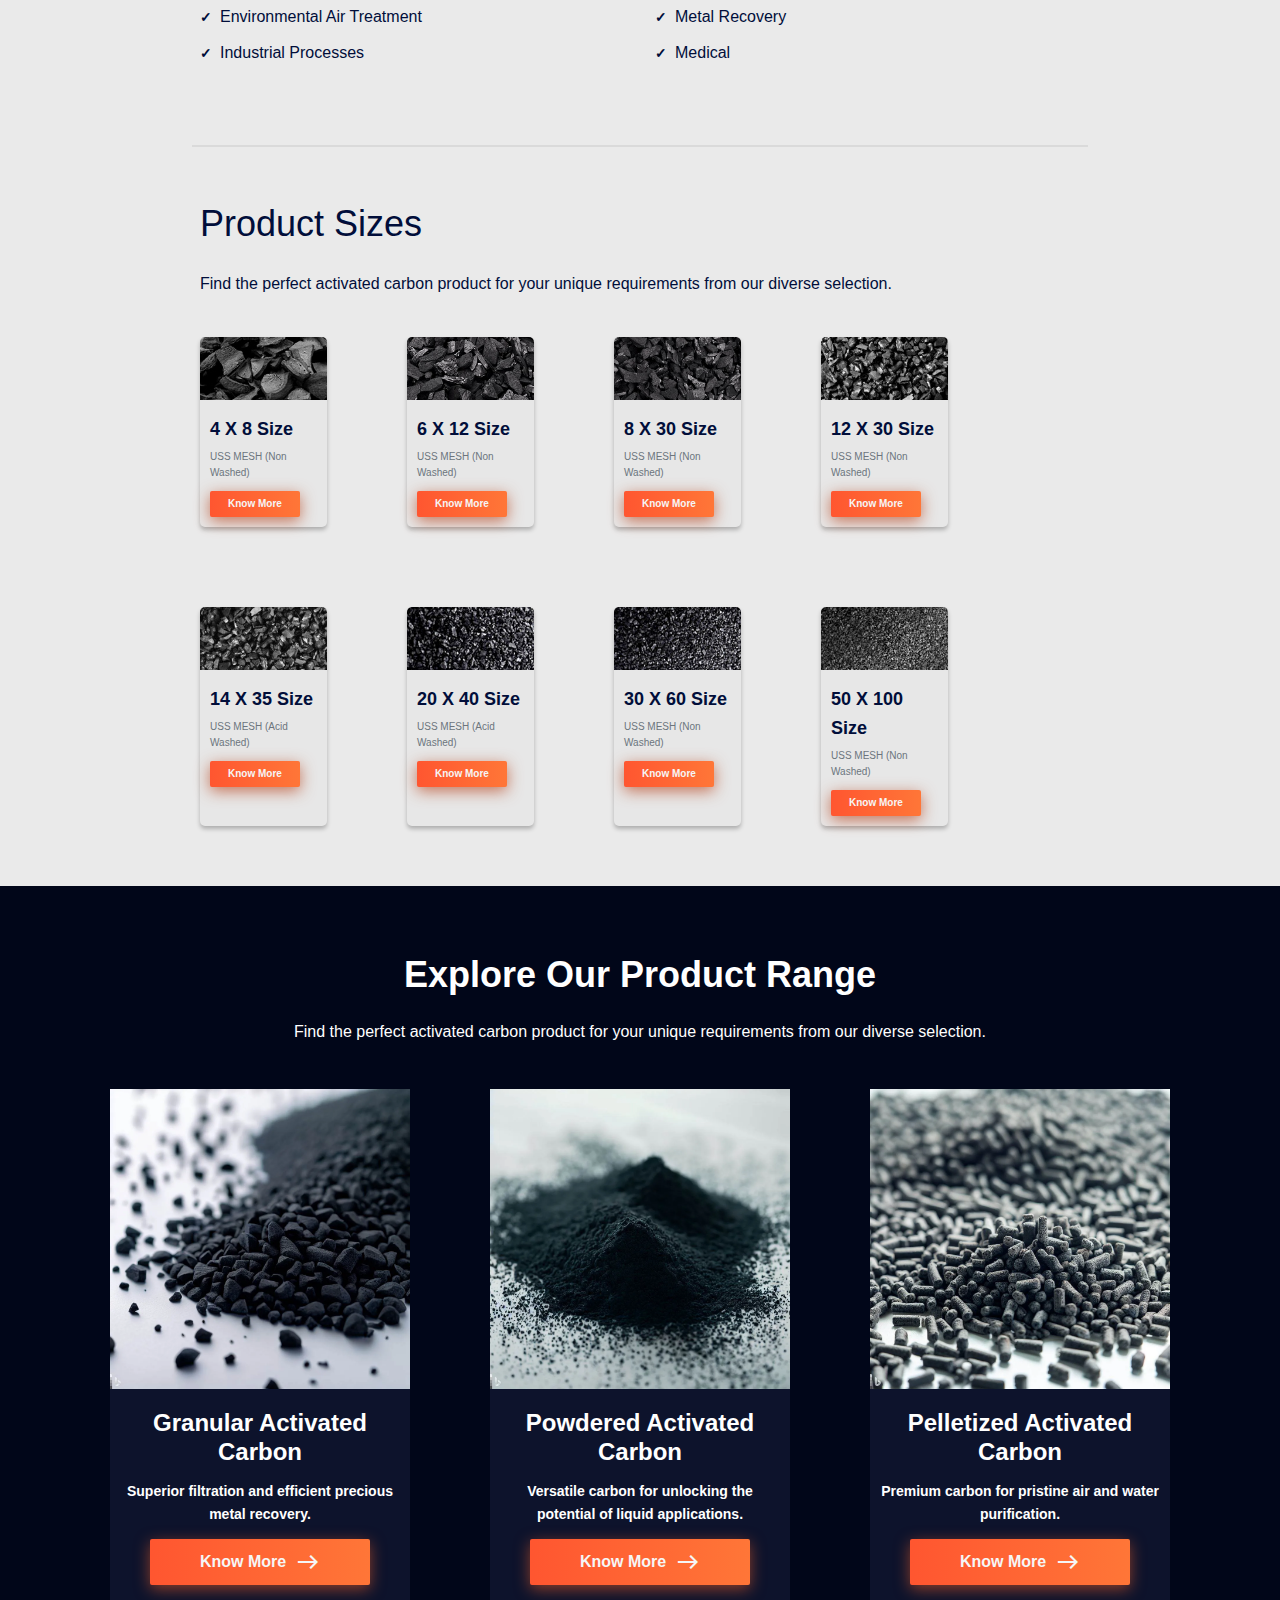
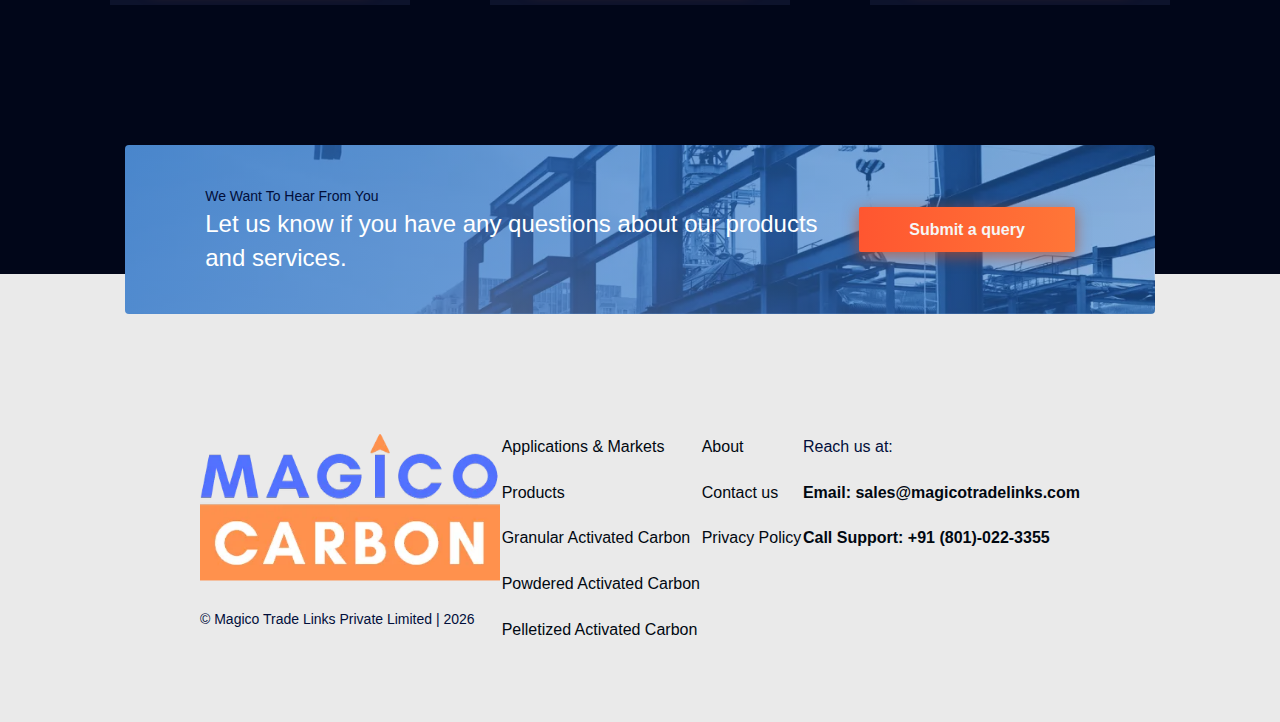
<file: carbon/granular-activated-carbon.html>
<!DOCTYPE html>
<html lang="en">
  <head>
    <!-- Google tag (gtag.js) -->
    <script
      async
      src="https://www.googletagmanager.com/gtag/js?id=G-B2EWY6SRS7"
    ></script>
    <script>
      window.dataLayer = window.dataLayer || [];
      function gtag() {
        dataLayer.push(arguments);
      }
      gtag("js", new Date());

      gtag("config", "G-B2EWY6SRS7");
    </script>
    <meta charset="UTF-8" />
    <meta http-equiv="X-UA-Compatible" content="IE=edge" />
    <meta name="viewport" content="width=device-width, initial-scale=1.0" />
    <link
      rel="icon"
      type="image/x-icon"
      href="https://magicocarbon.com/favicon.ico"
    />

    <!-- Primary Meta Tags -->
    <title>
      Activated Carbon | Steam Activated Coconut Shell Activated Carbon from
      India
    </title>
    <meta
      name="title"
      content="Activated Carbon | Steam Activated Coconut Shell Activated Carbon from India"
    />
    <meta
      name="description"
      content="World's finest manufacturer of Activated Carbon both coconut & wood based. Ready stock available in multiple packaging with customisation"
    />

    <!-- Open Graph / Facebook -->
    <meta property="og:type" content="website" />
    <meta property="og:url" content="https://magicocarbon.com/" />
    <meta
      property="og:title"
      content="Activated Carbon | Steam Activated Coconut Shell Activated Carbon from India"
    />
    <meta
      property="og:description"
      content="World's finest manufacturer of Activated Carbon both coconut & wood based. Ready stock available in multiple packaging with customisation"
    />
    <meta
      property="og:image"
      content="https://magicocarbon.com/assets/images/social-banner.jpg"
    />

    <!-- Twitter -->
    <meta property="twitter:card" content="summary_large_image" />
    <meta property="twitter:url" content="https://magicocarbon.com/" />
    <meta
      property="twitter:title"
      content="Granular Activated Carbon | Magico Carbon"
    />
    <meta
      property="twitter:description"
      content="World's finest manufacturer of Activated Carbon both coconut & wood based. Ready stock available in multiple packaging with customisation"
    />
    <meta
      property="twitter:image"
      content="https://magicocarbon.com/assets/images/social-banner.jpg"
    />

    <link
      rel="stylesheet"
      href="https://cdn.jsdelivr.net/npm/swiper@9/swiper-bundle.min.css"
    />
    <link
      rel="stylesheet"
      href="https://fonts.googleapis.com/css2?family=Material+Symbols+Outlined:opsz,wght,FILL,GRAD@48,500,0,0"
    />
    <link rel="stylesheet" href="../assets/style.css" />
    <link rel="stylesheet" href="./carbon.css" />

    <style>
      .contact_hero__section {
        background-image: linear-gradient(
            rgba(0, 0, 0, 0.5),
            rgba(0, 0, 0, 0.5)
          ),
          url("../assets/images/products-banner.webp");
      }
    </style>
  </head>

  <body>
    <header class="header">
      <a href="../" target="_self">
        <figure class="header__logo">
          <img
            class="header__logo_img"
            src="../assets/images/magico-logo-b.webp"
            alt="Magico Logo"
          />
        </figure>
      </a>

      <nav>
        <ul class="nav__links">
          <li><a class="nav__links_link" href="../">Home</a></li>
          <li><a class="nav__links_link" href="../about.html">About</a></li>
          <li class="dropdown">
            <a class="nav__links_link nav__links_active" href="../carbon/"
              >Products &#9662;</a
            >
            <ul class="dropdown-menu">
              <li>
                <a href="../carbon/granular-activated-carbon.html"
                  >Granular Activated Carbon</a
                >
              </li>
              <li>
                <a href="../carbon/powdered-activated-carbon.html"
                  >Powdered Activated Carbon</a
                >
              </li>
              <li>
                <a href="../carbon/pelletized-activated-carbon.html"
                  >Pelletized Activated Carbon</a
                >
              </li>
            </ul>
          </li>
          <li>
            <a class="nav__links_link" href="../applications/">Applications</a>
          </li>
          <li>
            <div
              class="hero__section_cta cta_small"
              onclick="location.href = '../contact.html';"
            >
              Contact Us
            </div>
          </li>
        </ul>
        <button id="toggleButton" onclick="toggleSideMenu()">
          <span class="hamburger"></span>
          <span class="hamburger"></span>
          <span class="hamburger"></span>
        </button>
      </nav>
    </header>

    <main>
      <section class="contact_hero__section">
        <div class="hero__section_overlay">
          <div>
            <h1 class="hero__section_heading">Granular Activated Carbon</h1>
          </div>
        </div>
      </section>

      <section class="product__hero">
        <div class="product__hero_img">
          <img
            src="../assets/images/granular_ac.webp"
            alt="Granular Activated Carbon"
          />
        </div>
        <div class="product__hero_info">
          <span class="copyright"> Magico Carbon &copy; </span>
          <h2 class="product__hero_heading">Granular Activated Carbon</h2>
          <p class="product__hero_description">
            Magico Carbons’ Granular Coconut Shell Activated Carbon products are
            used across a wide range of applications.
            <br />
            <br />
            The adsorptive capacity of granular activated carbon makes it ideal
            for removing a variety of contaminants from water, air, liquids, and
            gases to improve taste, odor, and color. Typical GAC applications
            are municipal and environmental water treatment, waste gas
            treatment, mercury removal in industrial gasses, food and beverage,
            metal recovery, and even medicinal use. Additionally, various
            particle sizes of GAC are optimal for use in vapor and liquid
            adsorption applications. Our coconut shell-based activated carbon
            has a higher percentage of micro-pores, which makes it highly
            effective for the filtration of small organics structures, recovery
            of precious metals and reduction of disinfection byproducts (DBPs)
            in potable water.
          </p>
        </div>
      </section>

      <section class="product_info__section">
        <h2 class="product_info__section_heading">Features & Benefits</h2>
        <p class="product_info__section_description">
          Granular Activated Carbon (GAC) is a highly effective adsorbent used
          in various applications. Its unique characteristics make it an
          excellent choice for numerous purification and filtration processes.
          GAC has a high surface area and porosity, allowing it to adsorb and
          remove a wide range of contaminants such as organic compounds,
          chlorine, and heavy metals. Its granular form provides easy handling
          and ensures efficient contact time with the target substances.
          Additionally, GAC is known for its long-lasting durability and
          resistance to abrasion, making it suitable for extended use without
          significant degradation.
          <br />
          <br />
          The utilization of Granular Activated Carbon offers several benefits
          in diverse industries. Firstly, its exceptional adsorption properties
          contribute to improved water quality by reducing odors, colors, and
          undesirable tastes. GAC plays a crucial role in the removal of harmful
          chemicals and impurities, ensuring safer drinking water and enhanced
          taste. Furthermore, it finds applications in air purification systems,
          where it effectively eliminates volatile organic compounds (VOCs) and
          other airborne pollutants. Additionally, GAC is widely employed in
          industrial processes, including wastewater treatment and gas
          purification, due to its efficiency in removing contaminants and
          improving overall product quality. Its versatility and reliability
          make it a preferred choice for a wide range of environmental and
          industrial applications.
        </p>
      </section>

      <section class="product_info__section">
        <h2 class="product_info__section_heading">Applications/ Use Cases</h2>
        <ul class="applications_list">
          <li class="application_list_item">Municipal Water Treatment</li>
          <li class="application_list_item">Environmental Water Treatment</li>
          <li class="application_list_item">Environmental Air Treatment</li>
          <li class="application_list_item">Industrial Processes</li>
          <li class="application_list_item">Personal Protection Equipment</li>
          <li class="application_list_item">Food and Beverage</li>
          <li class="application_list_item">Metal Recovery</li>
          <li class="application_list_item">Medical</li>
        </ul>
      </section>

      <section class="product_info__section">
        <h2 class="product_info__section_heading">Product Sizes</h2>
        <p class="product__section_description">
          Find the perfect activated carbon product for your unique requirements
          from our diverse selection.
        </p>

        <div class="sizes_grid">
          <div class="size_item">
            <img src="../assets/images/carbon_sizes/4x8.jpg" alt="4 X 8 Size" />
            <div class="size_info">
              <h3 class="size_name">4 X 8 Size</h3>
              <p class="size_description">USS MESH (Non Washed)</p>
              <div
                class="hero__section_cta cta_small size_cta"
                onclick="location.href = '';"
              >
                Know More
              </div>
            </div>
          </div>
          <div class="size_item">
            <img
              src="../assets/images/carbon_sizes/6x12.jpg"
              alt="6 X 12 Size"
            />
            <div class="size_info">
              <h3 class="size_name">6 X 12 Size</h3>
              <p class="size_description">USS MESH (Non Washed)</p>
              <div
                class="hero__section_cta cta_small size_cta"
                onclick="location.href = '';"
              >
                Know More
              </div>
            </div>
          </div>
          <div class="size_item">
            <img
              src="../assets/images/carbon_sizes/8x30.jpg"
              alt="8 X 30 Size"
            />
            <div class="size_info">
              <h3 class="size_name">8 X 30 Size</h3>
              <p class="size_description">USS MESH (Non Washed)</p>
              <div
                class="hero__section_cta cta_small size_cta"
                onclick="location.href = '';"
              >
                Know More
              </div>
            </div>
          </div>
          <div class="size_item">
            <img
              src="../assets/images/carbon_sizes/12x30.jpg"
              alt="12 X 30 Size"
            />
            <div class="size_info">
              <h3 class="size_name">12 X 30 Size</h3>
              <p class="size_description">USS MESH (Non Washed)</p>
              <div
                class="hero__section_cta cta_small size_cta"
                onclick="location.href = '';"
              >
                Know More
              </div>
            </div>
          </div>
          <div class="size_item">
            <img
              src="../assets/images/carbon_sizes/14x35.jpg"
              alt="14 X 35 Size"
            />
            <div class="size_info">
              <h3 class="size_name">14 X 35 Size</h3>
              <p class="size_description">USS MESH (Acid Washed)</p>
              <div
                class="hero__section_cta cta_small size_cta"
                onclick="location.href = '';"
              >
                Know More
              </div>
            </div>
          </div>
          <div class="size_item">
            <img
              src="../assets/images/carbon_sizes/20x40.jpg"
              alt="20 X 40 Size"
            />
            <div class="size_info">
              <h3 class="size_name">20 X 40 Size</h3>
              <p class="size_description">USS MESH (Acid Washed)</p>
              <div
                class="hero__section_cta cta_small size_cta"
                onclick="location.href = '';"
              >
                Know More
              </div>
            </div>
          </div>
          <div class="size_item">
            <img
              src="../assets/images/carbon_sizes/30x60.jpg"
              alt="30 X 60 Size"
            />
            <div class="size_info">
              <h3 class="size_name">30 X 60 Size</h3>
              <p class="size_description">USS MESH (Non Washed)</p>
              <div
                class="hero__section_cta cta_small size_cta"
                onclick="location.href = '';"
              >
                Know More
              </div>
            </div>
          </div>
          <div class="size_item">
            <img
              src="../assets/images/carbon_sizes/50x100.jpg"
              alt="50 X 100 Size"
            />
            <div class="size_info">
              <h3 class="size_name">50 X 100 Size</h3>
              <p class="size_description">USS MESH (Non Washed)</p>
              <div
                class="hero__section_cta size_cta"
                onclick="location.href = '';"
              >
                Know More
              </div>
            </div>
          </div>
        </div>
      </section>

      <section class="product__section">
        <h2 class="product__section_heading">Explore Our Product Range</h2>
        <p class="product__section_description">
          Find the perfect activated carbon product for your unique requirements
          from our diverse selection.
        </p>

        <div class="product__grid">
          <div class="product__item">
            <img
              class="product__item_img"
              src="../assets/images/granular_ac.webp"
              alt="Activated Carbon"
            />
            <div class="product__item_details">
              <h3 class="product_name">Granular Activated Carbon</h3>
              <p class="product_text">
                Superior filtration and efficient precious metal recovery.
              </p>
              <div
                class="hero__section_cta"
                onclick="location.href = './granular-activated-carbon.html';"
              >
                Know More
                <span class="material-symbols-outlined"> east </span>
              </div>
            </div>
          </div>

          <div class="product__item">
            <img
              class="product__item_img"
              src="../assets/images/powdered_ac.webp"
              alt="Crucibles"
            />
            <div class="product__item_details">
              <h3 class="product_name">Powdered Activated Carbon</h3>
              <p class="product_text">
                Versatile carbon for unlocking the potential of liquid
                applications.
              </p>
              <div
                class="hero__section_cta"
                onclick="location.href = './powdered-activated-carbon.html';"
              >
                Know More
                <span class="material-symbols-outlined"> east </span>
              </div>
            </div>
          </div>

          <div class="product__item">
            <img
              class="product__item_img"
              src="../assets/images/pellet_ac.webp"
              alt="Finished Paper Products"
            />
            <div class="product__item_details">
              <h3 class="product_name">Pelletized Activated Carbon</h3>
              <p class="product_text">
                Premium carbon for pristine air and water purification.
              </p>
              <div
                class="hero__section_cta"
                onclick="location.href = './powdered-activated-carbon.html';"
              >
                Know More
                <span class="material-symbols-outlined"> east </span>
              </div>
            </div>
          </div>
        </div>
      </section>

      <section class="cta__section">
        <div class="cta_container">
          <div class="cta_text">
            <h3>We Want To Hear From You</h3>
            <p>
              Let us know if you have any questions about our products and
              services.
            </p>
          </div>
          <div
            class="hero__section_cta"
            onclick="location.href = '../contact.html';"
          >
            Submit a query
          </div>
        </div>
      </section>
    </main>

    <footer>
      <div class="footer__column">
        <div class="footer_logo">
          <img src="../assets/images/magico-logo-b.webp" alt="Magico Carbon" />
        </div>

        <div class="footer_copyright">
          &#169; Magico Trade Links Private Limited |
          <script>
            document.write(new Date().getFullYear());
          </script>
        </div>
      </div>

      <div class="footer__column">
        <a href="../applications/" class="footer_link">
          Applications & Markets
        </a>
        <a href="./index.html" class="footer_link"> Products </a>
        <a href="#" class="footer_link"> Granular Activated Carbon </a>
        <a href="./powdered-activated-carbon.html" class="footer_link">
          Powdered Activated Carbon
        </a>
        <a href="./pelletized-activated-carbon.html" class="footer_link">
          Pelletized Activated Carbon
        </a>
      </div>

      <div class="footer__column">
        <a href="../about.html" class="footer_link"> About </a>
        <a href="../contact.html" class="footer_link"> Contact us </a>
        <a href="../privacy.html" class="footer_link"> Privacy Policy </a>
      </div>
      <div class="footer__column">
        <p class="footer_link">Reach us at:</p>
        <a
          href="mailto:contact@magicotradelinks.com"
          class="footer_link footer_link_contact"
        >
          Email: sales@magicotradelinks.com
        </a>
        <a href="tel:+918010223355" class="footer_link footer_link_contact">
          Call Support: +91 (801)-022-3355
        </a>
      </div>
    </footer>

    <script src="../assets/main.js" type="text/javascript"></script>
  </body>
</html>
</file>
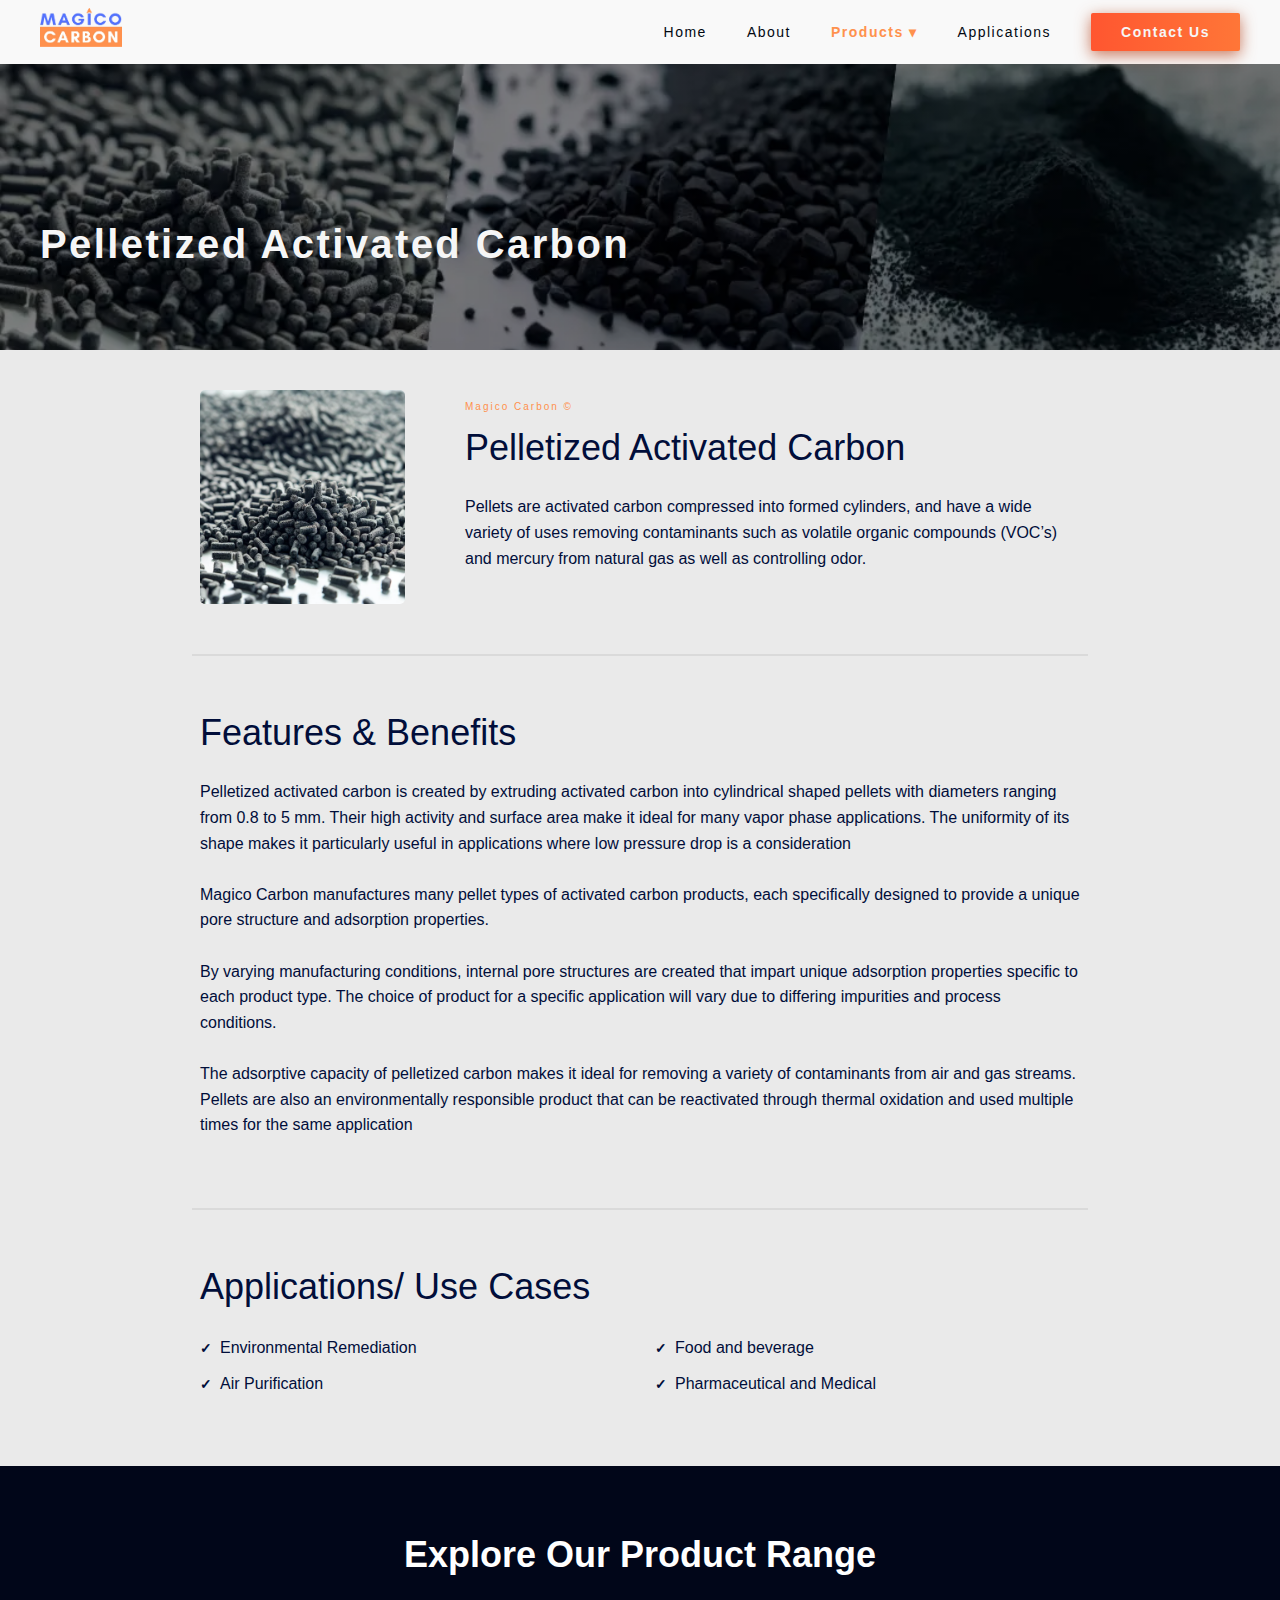
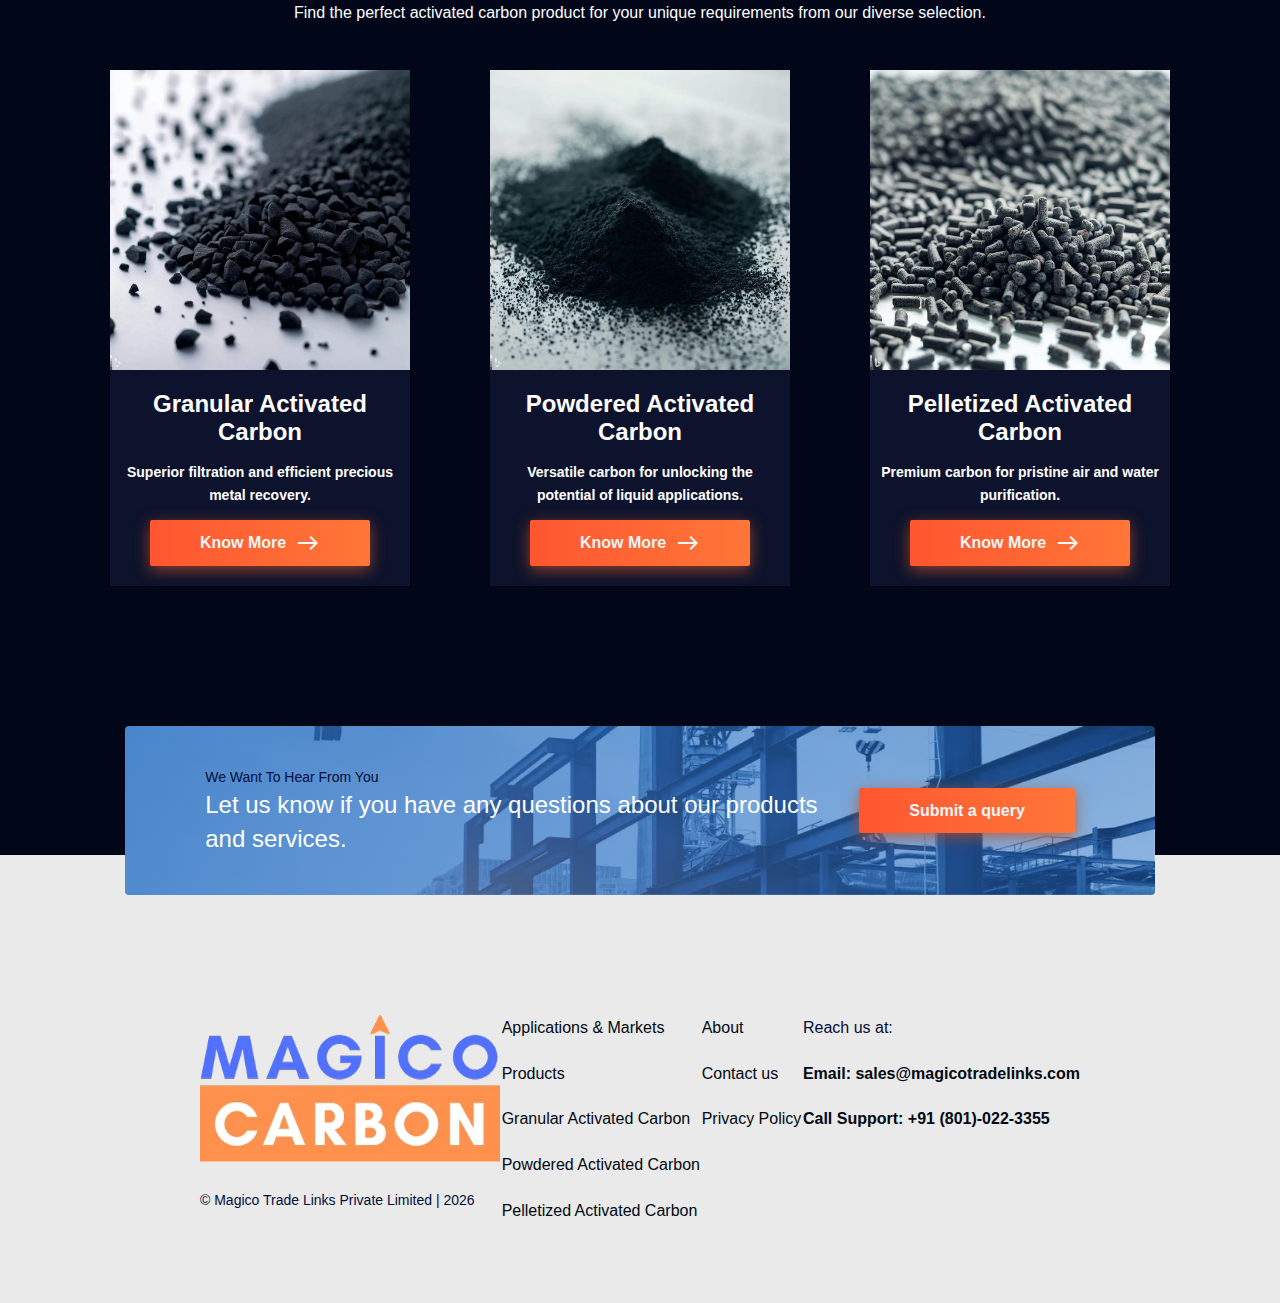
<file: carbon/pelletized-activated-carbon.html>
<!DOCTYPE html>
<html lang="en">
  <head>
    <!-- Google tag (gtag.js) -->
<script async src="https://www.googletagmanager.com/gtag/js?id=G-B2EWY6SRS7"></script>
<script>
  window.dataLayer = window.dataLayer || [];
  function gtag(){dataLayer.push(arguments);}
  gtag('js', new Date());

  gtag('config', 'G-B2EWY6SRS7');
</script>
    <meta charset="UTF-8" />
    <meta http-equiv="X-UA-Compatible" content="IE=edge" />
    <meta name="viewport" content="width=device-width, initial-scale=1.0" />
    <link rel="icon" type="image/x-icon" href="https://magicocarbon.com/favicon.ico" />

    <!-- Primary Meta Tags -->
    <title>Activated Carbon | Steam Activated Coconut Shell Activated Carbon from India</title>
    <meta name="title" content="Activated Carbon | Steam Activated Coconut Shell Activated Carbon from India" />
    <meta
      name="description"
      content="World's finest manufacturer of Activated Carbon both coconut & wood based. Ready stock available in multiple packaging with customisation"
    />

    <!-- Open Graph / Facebook -->
    <meta property="og:type" content="website" />
    <meta property="og:url" content="https://magicocarbon.com/" />
    <meta
      property="og:title"
      content="Activated Carbon | Steam Activated Coconut Shell Activated Carbon from India"
    />
    <meta
      property="og:description"
      content="World's finest manufacturer of Activated Carbon both coconut & wood based. Ready stock available in multiple packaging with customisation"
    />
    <meta
      property="og:image"
      content="https://magicocarbon.com/assets/images/social-banner.jpg"
    />

    <!-- Twitter -->
    <meta property="twitter:card" content="summary_large_image" />
    <meta property="twitter:url" content="https://magicocarbon.com/" />
    <meta
      property="twitter:title"
      content="Pelletized Activated Carbon | Magico Carbon"
    />
    <meta
      property="twitter:description"
      content="World's finest manufacturer of Activated Carbon both coconut & wood based. Ready stock available in multiple packaging with customisation"
    />
    <meta
      property="twitter:image"
      content="https://magicocarbon.com/assets/images/social-banner.jpg"
    />

    <link
      rel="stylesheet"
      href="https://cdn.jsdelivr.net/npm/swiper@9/swiper-bundle.min.css"
    />
    <link
      rel="stylesheet"
      href="https://fonts.googleapis.com/css2?family=Material+Symbols+Outlined:opsz,wght,FILL,GRAD@48,500,0,0"
    />
    <link rel="stylesheet" href="../assets/style.css" />
    <link rel="stylesheet" href="./carbon.css" />

    <style>
      .contact_hero__section {
        background-image: linear-gradient(
            rgba(0, 0, 0, 0.5),
            rgba(0, 0, 0, 0.5)
          ),
          url('../assets/images/products-banner.webp');
      }
    </style>

  </head>

  <body>
    <header class="header">
      <a href="../" target="_self">
        <figure class="header__logo">
          <img
            class="header__logo_img"
            src="../assets/images/magico-logo-b.webp"
            alt="Magico Logo"
          />
        </figure>
      </a>

      <nav>
        <ul class="nav__links">
          <li><a class="nav__links_link" href="../">Home</a></li>
          <li><a class="nav__links_link" href="../about.html">About</a></li>
          <li class="dropdown">
            <a class="nav__links_link nav__links_active" href="../carbon/"
              >Products &#9662;</a
            >
            <ul class="dropdown-menu">
              <li><a href="../carbon/granular-activated-carbon.html">Granular Activated Carbon</a></li>
              <li><a href="../carbon/powdered-activated-carbon.html">Powdered Activated Carbon</a></li>
              <li><a href="../carbon/pelletized-activated-carbon.html">Pelletized Activated Carbon</a></li>
            </ul>
          </li>
          <li>
            <a class="nav__links_link" href="../applications/">Applications</a>
          </li>
          <li>
            <div
              class="hero__section_cta cta_small"
              onclick="location.href = '../contact.html';"
            >
              Contact Us
            </div>
          </li>
        </ul>
        <button id="toggleButton" onclick="toggleSideMenu()">
          <span class="hamburger"></span>
          <span class="hamburger"></span>
          <span class="hamburger"></span>
        </button>
      </nav>
    </header>

    <main>
      <section class="contact_hero__section">
        <div class="hero__section_overlay">
          <div>
            <h1 class="hero__section_heading">Pelletized Activated Carbon</h1>
          </div>
        </div>
      </section>

      <section class="product__hero">
        <div class="product__hero_img">
          <img
            src="../assets/images/pellet_ac.webp"
            alt="Pelletized Activated Carbon"
          />
        </div>
        <div class="product__hero_info">
          <span class="copyright"> Magico Carbon &copy; </span>
          <h2 class="product__hero_heading">Pelletized Activated Carbon</h2>
          <p class="product__hero_description">
            Pellets are activated carbon compressed into formed cylinders, and
            have a wide variety of uses removing contaminants such as volatile
            organic compounds (VOC’s) and mercury from natural gas as well as
            controlling odor.
          </p>
        </div>
      </section>

      <section class="product_info__section">
        <h2 class="product_info__section_heading">Features & Benefits</h2>
        <p class="product_info__section_description">
          Pelletized activated carbon is created by extruding activated carbon
          into cylindrical shaped pellets with diameters ranging from 0.8 to 5
          mm. Their high activity and surface area make it ideal for many vapor
          phase applications. The uniformity of its shape makes it particularly
          useful in applications where low pressure drop is a consideration
          <br />
          <br />
          Magico Carbon manufactures many pellet types of activated carbon
          products, each specifically designed to provide a unique pore
          structure and adsorption properties.
          <br />
          <br />
          By varying manufacturing conditions, internal pore structures are
          created that impart unique adsorption properties specific to each
          product type. The choice of product for a specific application will
          vary due to differing impurities and process conditions.
          <br />
          <br />
          The adsorptive capacity of pelletized carbon makes it ideal for
          removing a variety of contaminants from air and gas streams. Pellets
          are also an environmentally responsible product that can be
          reactivated through thermal oxidation and used multiple times for the
          same application
        </p>
      </section>

      <section class="product_info__section">
        <h2 class="product_info__section_heading">Applications/ Use Cases</h2>
        <ul class="applications_list">
          <li class="application_list_item">Environmental Remediation</li>
          <li class="application_list_item">Air Purification</li>
          <li class="application_list_item">Food and beverage</li>
          <li class="application_list_item">Pharmaceutical and Medical</li>
        </ul>
      </section>

      <section class="product__section">
        <h2 class="product__section_heading">Explore Our Product Range</h2>
        <p class="product__section_description">Find the perfect activated carbon product for your unique requirements from our diverse selection.</p>

        <div class="product__grid">
          <div class="product__item">
            <img
              class="product__item_img"
              src="../assets/images/granular_ac.webp"
              alt="Activated Carbon"
            />
            <div class="product__item_details">
              <h3 class="product_name">Granular Activated Carbon</h3>
              <p class="product_text">
                Superior filtration and efficient precious metal recovery.
              </p>
              <div
                class="hero__section_cta"
                onclick="location.href = './granular-activated-carbon.html';"
              >
                Know More
                <span class="material-symbols-outlined"> east </span>
              </div>
            </div>
          </div>

          <div class="product__item">
            <img
              class="product__item_img"
              src="../assets/images/powdered_ac.webp"
              alt="Crucibles"
            />
            <div class="product__item_details">
              <h3 class="product_name">Powdered Activated Carbon</h3>
              <p class="product_text">
                Versatile carbon for unlocking the potential of liquid
                applications.
              </p>
              <div
                class="hero__section_cta"
                onclick="location.href = './powdered-activated-carbon.html';"
              >
                Know More
                <span class="material-symbols-outlined"> east </span>
              </div>
            </div>
          </div>

          <div class="product__item">
            <img
              class="product__item_img"
              src="../assets/images/pellet_ac.webp"
              alt="Finished Paper Products"
            />
            <div class="product__item_details">
              <h3 class="product_name">Pelletized Activated Carbon</h3>
              <p class="product_text">
                Premium carbon for pristine air and water purification.
              </p>
              <div
                class="hero__section_cta"
                onclick="location.href = './powdered-activated-carbon.html';"
              >
                Know More
                <span class="material-symbols-outlined"> east </span>
              </div>
            </div>
          </div>
        </div>
      </section>

      

      <section class="cta__section">
        <div class="cta_container">
          <div class="cta_text">
            <h3>We Want To Hear From You</h3>
            <p>
              Let us know if you have any questions about our products and
              services.
            </p>
          </div>
          <div
            class="hero__section_cta"
            onclick="location.href = '../contact.html';"
          >
            Submit a query
          </div>
        </div>
      </section>
    </main>

    <footer>
      <div class="footer__column">
        <div class="footer_logo">
          <img src="../assets/images/magico-logo-b.webp" alt="Magico Carbon" />
        </div>

        <div class="footer_copyright">
          &#169; Magico Trade Links Private Limited |
          <script>
            document.write(new Date().getFullYear());
          </script>
        </div>
      </div>

      <div class="footer__column">
        <a href="../applications/" class="footer_link"> Applications & Markets </a>
        <a href="./index.html" class="footer_link"> Products </a>
        <a href="./granular-activated-carbon.html" class="footer_link"> Granular Activated Carbon </a>
        <a href="./powdered-activated-carbon.html" class="footer_link"> Powdered Activated Carbon </a>
        <a href="#" class="footer_link"> Pelletized Activated Carbon </a>
      </div>

      <div class="footer__column">
        <a href="../about.html" class="footer_link"> About </a>
        <a href="../contact.html" class="footer_link"> Contact us </a>
        <a href="../privacy.html" class="footer_link"> Privacy Policy </a>
      </div>
      <div class="footer__column">
        <p class="footer_link">Reach us at:</p>
        <a
          href="mailto:contact@magicotradelinks.com"
          class="footer_link footer_link_contact"
        >
          Email: sales@magicotradelinks.com
        </a>
        <a href="tel:+918010223355" class="footer_link footer_link_contact">
          Call Support: +91 (801)-022-3355
        </a>
      </div>
    </footer>

    <script src="../assets/main.js" type="text/javascript"></script>

  </body>
</html>
</file>
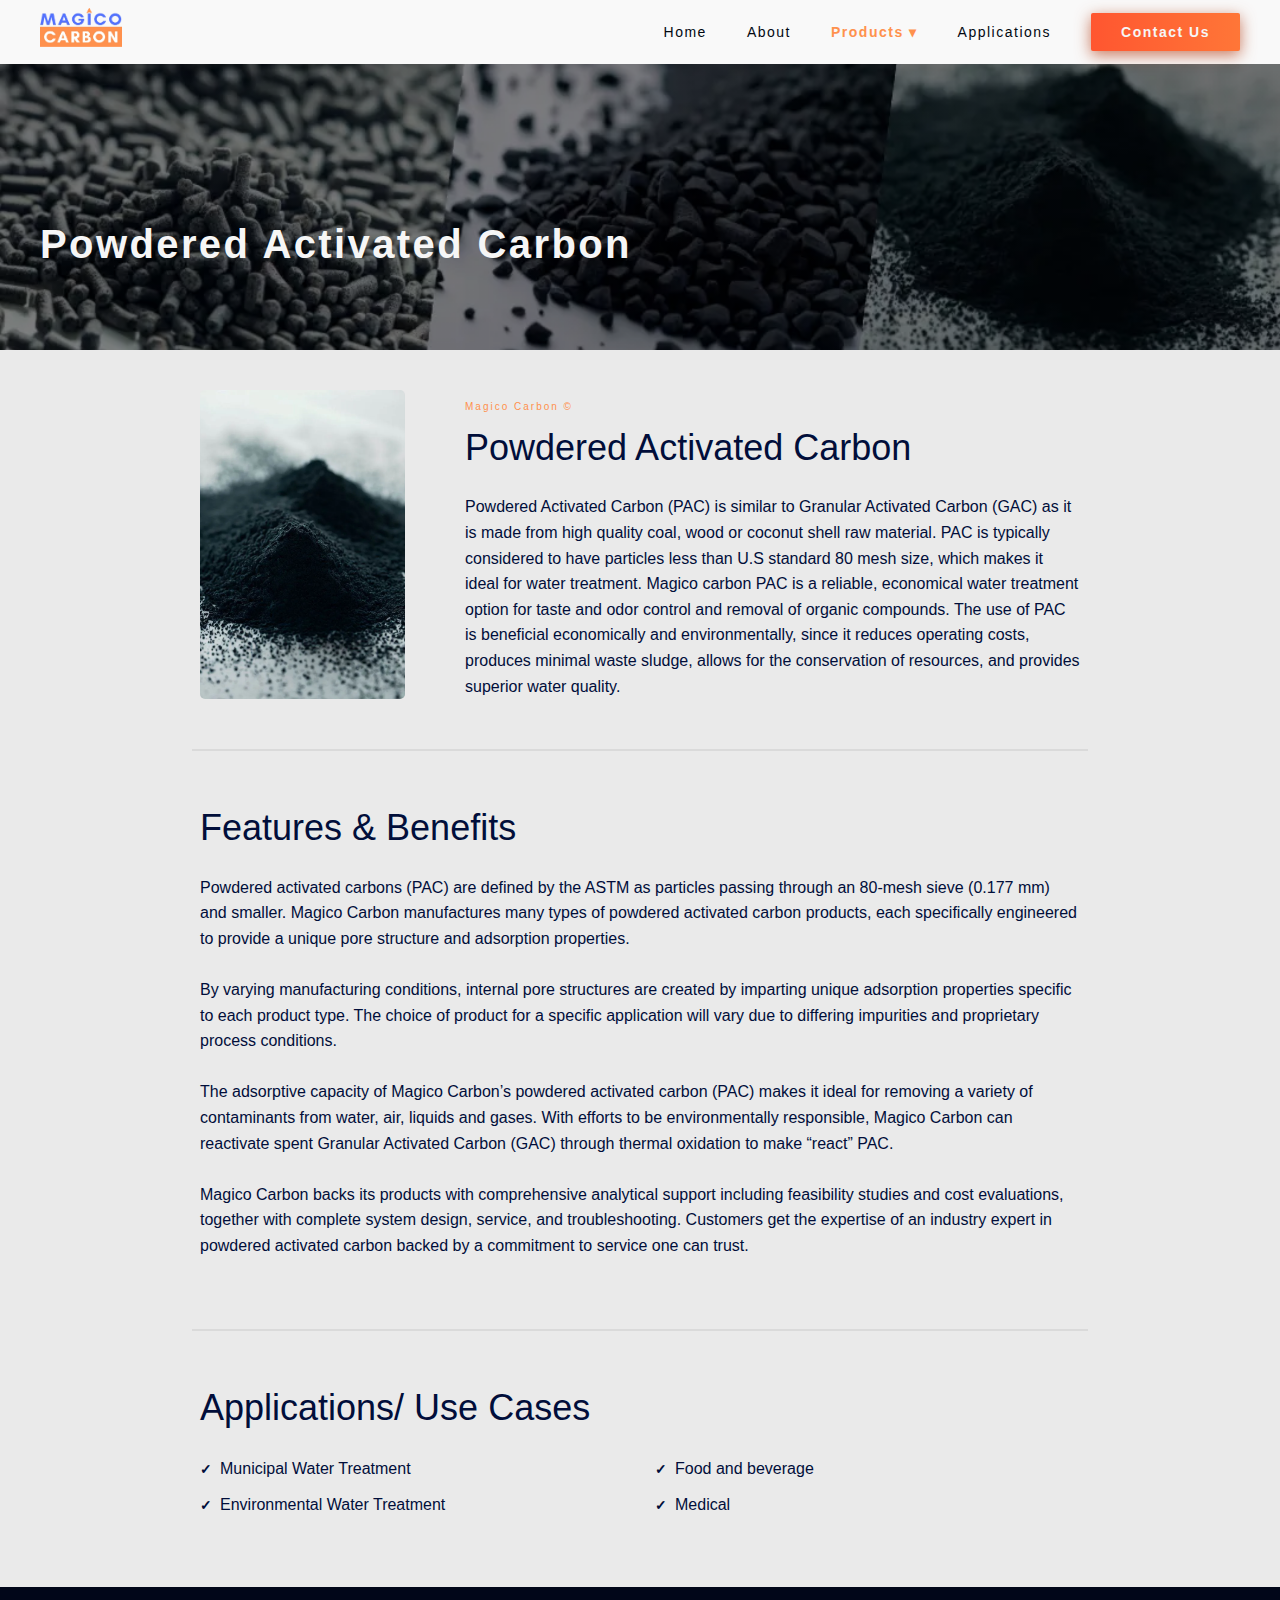
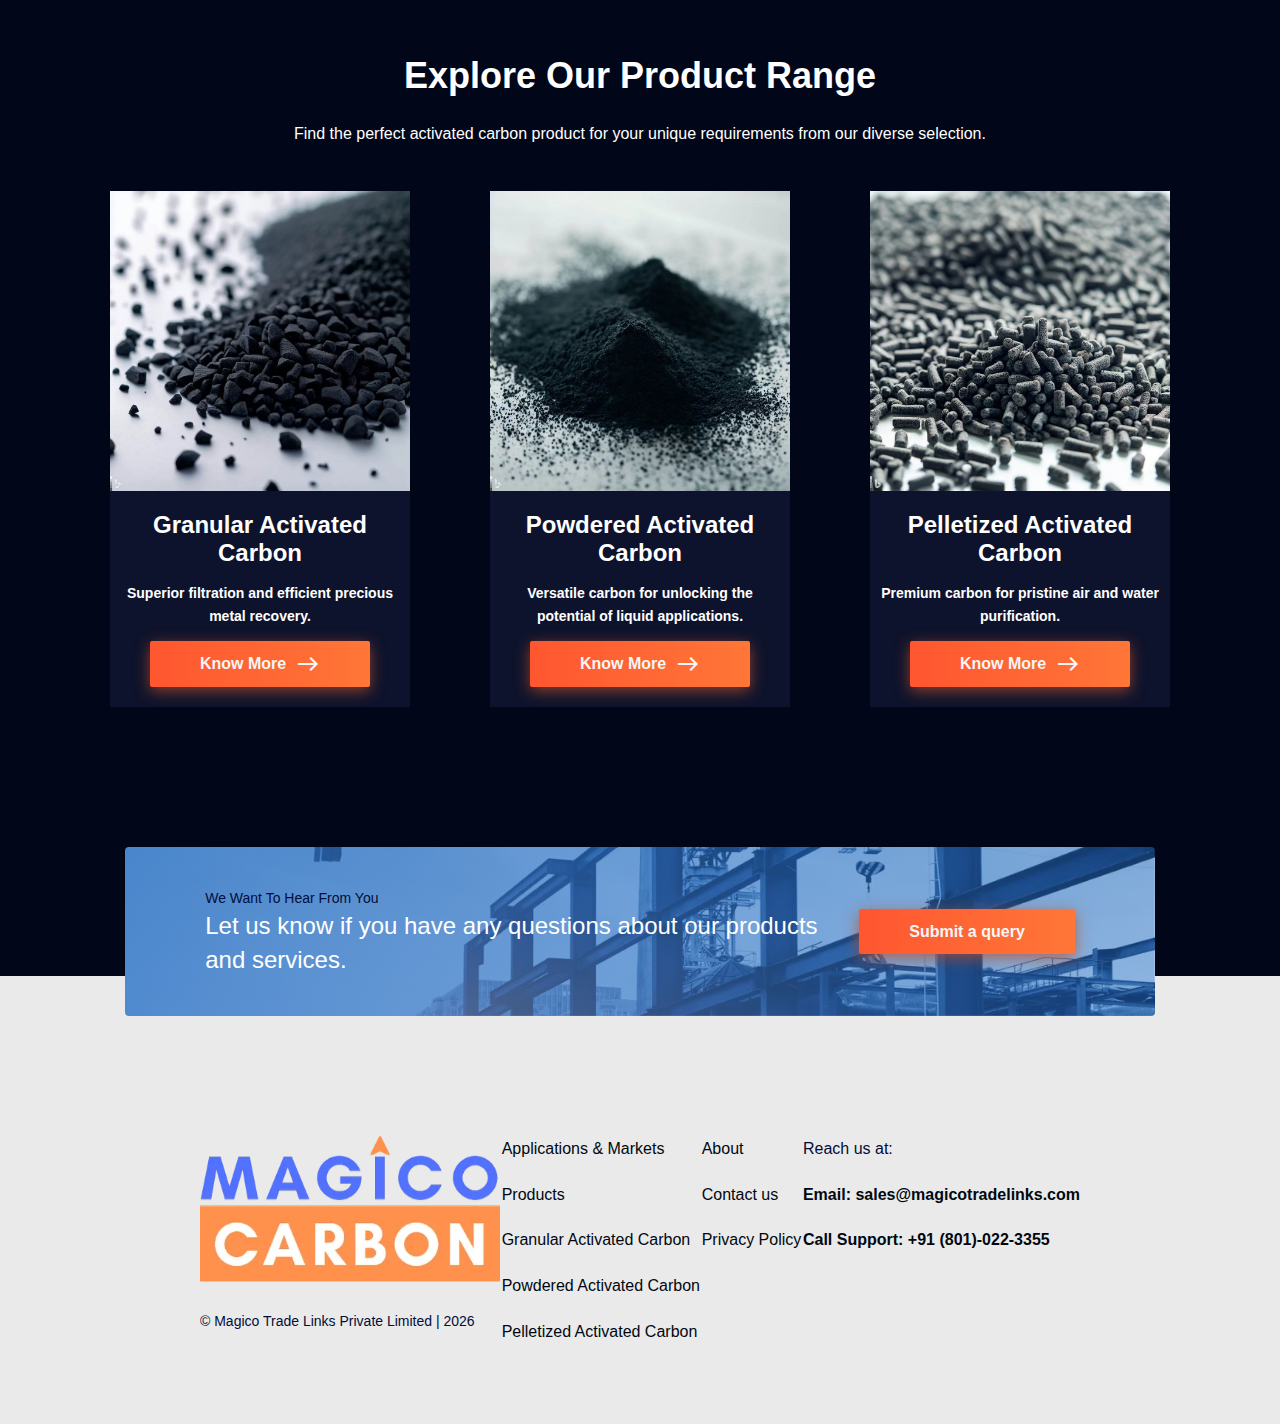
<file: carbon/powdered-activated-carbon.html>
<!DOCTYPE html>
<html lang="en">
  <head>
    <!-- Google tag (gtag.js) -->
<script async src="https://www.googletagmanager.com/gtag/js?id=G-B2EWY6SRS7"></script>
<script>
  window.dataLayer = window.dataLayer || [];
  function gtag(){dataLayer.push(arguments);}
  gtag('js', new Date());

  gtag('config', 'G-B2EWY6SRS7');
</script>
    <meta charset="UTF-8" />
    <meta http-equiv="X-UA-Compatible" content="IE=edge" />
    <meta name="viewport" content="width=device-width, initial-scale=1.0" />
    <link rel="icon" type="image/x-icon" href="https://magicocarbon.com/favicon.ico" />


    <!-- Primary Meta Tags -->
    <title>Activated Carbon | Steam Activated Coconut Shell Activated Carbon from India</title>
    <meta name="title" content="Activated Carbon | Steam Activated Coconut Shell Activated Carbon from India" />
    <meta
      name="description"
      content="World's finest manufacturer of Activated Carbon both coconut & wood based. Ready stock available in multiple packaging with customisation"
    />

    <!-- Open Graph / Facebook -->
    <meta property="og:type" content="website" />
    <meta property="og:url" content="https://magicocarbon.com/" />
    <meta
      property="og:title"
      content="Activated Carbon | Steam Activated Coconut Shell Activated Carbon from India"
    />
    <meta
      property="og:description"
      content="World's finest manufacturer of Activated Carbon both coconut & wood based. Ready stock available in multiple packaging with customisation"
    />
    <meta
      property="og:image"
      content="https://magicocarbon.com/assets/images/social-banner.jpg"
    />

    <!-- Twitter -->
    <meta property="twitter:card" content="summary_large_image" />
    <meta property="twitter:url" content="https://magicocarbon.com/" />
    <meta
      property="twitter:title"
      content="Activated Carbon | Steam Activated Coconut Shell Activated Carbon from India"
    />
    <meta
      property="twitter:description"
      content="World's finest manufacturer of Activated Carbon both coconut & wood based. Ready stock available in multiple packaging with customisation"
    />
    <meta
      property="twitter:image"
      content="https://magicocarbon.com/assets/images/social-banner.jpg"
    />

    <link
      rel="stylesheet"
      href="https://cdn.jsdelivr.net/npm/swiper@9/swiper-bundle.min.css"
    />
    <link
      rel="stylesheet"
      href="https://fonts.googleapis.com/css2?family=Material+Symbols+Outlined:opsz,wght,FILL,GRAD@48,500,0,0"
    />
    <link rel="stylesheet" href="../assets/style.css" />
    <link rel="stylesheet" href="./carbon.css" />

    <style>
      .contact_hero__section {
        background-image: linear-gradient(
            rgba(0, 0, 0, 0.5),
            rgba(0, 0, 0, 0.5)
          ),
          url('../assets/images/products-banner.webp');
      }
    </style>

  </head>

  <body>
    <header class="header">
      <a href="../" target="_self">
        <figure class="header__logo">
          <img
            class="header__logo_img"
            src="../assets/images/magico-logo-b.webp"
            alt="Magico Logo"
          />
        </figure>
      </a>

      <nav>
        <ul class="nav__links">
          <li><a class="nav__links_link" href="../">Home</a></li>
          <li><a class="nav__links_link" href="../about.html">About</a></li>
          <li class="dropdown">
            <a class="nav__links_link nav__links_active" href="../carbon/"
              >Products &#9662;</a
            >
            <ul class="dropdown-menu">
              <li><a href="../carbon/granular-activated-carbon.html">Granular Activated Carbon</a></li>
              <li><a href="../carbon/powdered-activated-carbon.html">Powdered Activated Carbon</a></li>
              <li><a href="../carbon/pelletized-activated-carbon.html">Pelletized Activated Carbon</a></li>
            </ul>
          </li>
          <li>
            <a class="nav__links_link" href="../applications/">Applications</a>
          </li>
          <li>
            <div
              class="hero__section_cta cta_small"
              onclick="location.href = '../contact.html';"
            >
              Contact Us
            </div>
          </li>
        </ul>
        <button id="toggleButton" onclick="toggleSideMenu()">
          <span class="hamburger"></span>
          <span class="hamburger"></span>
          <span class="hamburger"></span>
        </button>
      </nav>
    </header>

    <main>
      <section class="contact_hero__section">
        <div class="hero__section_overlay">
          <div>
            <h1 class="hero__section_heading">Powdered Activated Carbon</h1>
          </div>
        </div>
      </section>

      <section class="product__hero">
        <div class="product__hero_img">
          <img
            src="../assets/images/powdered_ac.webp"
            alt="Powdered Activated Carbon"
          />
        </div>
        <div class="product__hero_info">
          <span class="copyright"> Magico Carbon &copy; </span>
          <h2 class="product__hero_heading">Powdered Activated Carbon</h2>
          <p class="product__hero_description">
            Powdered Activated Carbon (PAC) is similar to Granular Activated
            Carbon (GAC) as it is made from high quality coal, wood or coconut
            shell raw material. PAC is typically considered to have particles
            less than U.S standard 80 mesh size, which makes it ideal for water
            treatment. Magico carbon PAC is a reliable, economical water
            treatment option for taste and odor control and removal of organic
            compounds. The use of PAC is beneficial economically and
            environmentally, since it reduces operating costs, produces minimal
            waste sludge, allows for the conservation of resources, and provides
            superior water quality.
          </p>
        </div>
      </section>

      <section class="product_info__section">
        <h2 class="product_info__section_heading">Features & Benefits</h2>
        <p class="product_info__section_description">
          Powdered activated carbons (PAC) are defined by the ASTM as particles
          passing through an 80-mesh sieve (0.177 mm) and smaller. Magico Carbon
          manufactures many types of powdered activated carbon products, each
          specifically engineered to provide a unique pore structure and
          adsorption properties.
          <br />
          <br />
          By varying manufacturing conditions, internal pore structures are
          created by imparting unique adsorption properties specific to each
          product type. The choice of product for a specific application will
          vary due to differing impurities and proprietary process conditions.
          <br />
          <br />
          The adsorptive capacity of Magico Carbon’s powdered activated carbon
          (PAC) makes it ideal for removing a variety of contaminants from
          water, air, liquids and gases. With efforts to be environmentally
          responsible, Magico Carbon can reactivate spent Granular Activated
          Carbon (GAC) through thermal oxidation to make “react” PAC.
          <br />
          <br />
          Magico Carbon backs its products with comprehensive analytical support
          including feasibility studies and cost evaluations, together with
          complete system design, service, and troubleshooting. Customers get
          the expertise of an industry expert in powdered activated carbon
          backed by a commitment to service one can trust.
        </p>
      </section>

      <section class="product_info__section">
        <h2 class="product_info__section_heading">Applications/ Use Cases</h2>
        <ul class="applications_list">
          <li class="application_list_item">Municipal Water Treatment</li>
          <li class="application_list_item">Environmental Water Treatment</li>
          <li class="application_list_item">Food and beverage</li>
          <li class="application_list_item">Medical</li>
        </ul>
      </section>

      <section class="product__section">
        <h2 class="product__section_heading">Explore Our Product Range</h2>
        <p class="product__section_description">Find the perfect activated carbon product for your unique requirements from our diverse selection.</p>

        <div class="product__grid">
          <div class="product__item">
            <img
              class="product__item_img"
              src="../assets/images/granular_ac.webp"
              alt="Activated Carbon"
            />
            <div class="product__item_details">
              <h3 class="product_name">Granular Activated Carbon</h3>
              <p class="product_text">
                Superior filtration and efficient precious metal recovery.
              </p>
              <div
                class="hero__section_cta"
                onclick="location.href = './granular-activated-carbon.html';"
              >
                Know More
                <span class="material-symbols-outlined"> east </span>
              </div>
            </div>
          </div>

          <div class="product__item">
            <img
              class="product__item_img"
              src="../assets/images/powdered_ac.webp"
              alt="Crucibles"
            />
            <div class="product__item_details">
              <h3 class="product_name">Powdered Activated Carbon</h3>
              <p class="product_text">
                Versatile carbon for unlocking the potential of liquid
                applications.
              </p>
              <div
                class="hero__section_cta"
                onclick="location.href = './powdered-activated-carbon.html';"
              >
                Know More
                <span class="material-symbols-outlined"> east </span>
              </div>
            </div>
          </div>

          <div class="product__item">
            <img
              class="product__item_img"
              src="../assets/images/pellet_ac.webp"
              alt="Finished Paper Products"
            />
            <div class="product__item_details">
              <h3 class="product_name">Pelletized Activated Carbon</h3>
              <p class="product_text">
                Premium carbon for pristine air and water purification.
              </p>
              <div
                class="hero__section_cta"
                onclick="location.href = './powdered-activated-carbon.html';"
              >
                Know More
                <span class="material-symbols-outlined"> east </span>
              </div>
            </div>
          </div>
        </div>
      </section>


      <section class="cta__section">
        <div class="cta_container">
          <div class="cta_text">
            <h3>We Want To Hear From You</h3>
            <p>
              Let us know if you have any questions about our products and
              services.
            </p>
          </div>
          <div
            class="hero__section_cta"
            onclick="location.href = '../contact.html';"
          >
            Submit a query
          </div>
        </div>
      </section>
    </main>

    <footer>
      <div class="footer__column">
        <div class="footer_logo">
          <img src="../assets/images/magico-logo-b.webp" alt="Magico Carbon" />
        </div>

        <div class="footer_copyright">
          &#169; Magico Trade Links Private Limited |
          <script>
            document.write(new Date().getFullYear());
          </script>
        </div>
      </div>

      <div class="footer__column">
        <a href="../applications/" class="footer_link"> Applications & Markets </a>
        <a href="./index.html" class="footer_link"> Products </a>
        <a href="./granular-activated-carbon.html" class="footer_link"> Granular Activated Carbon </a>
        <a href="#" class="footer_link"> Powdered Activated Carbon </a>
        <a href="./pelletized-activated-carbon.html" class="footer_link"> Pelletized Activated Carbon </a>
      </div>

      <div class="footer__column">
        <a href="../about.html" class="footer_link"> About </a>
        <a href="../contact.html" class="footer_link"> Contact us </a>
        <a href="../privacy.html" class="footer_link"> Privacy Policy </a>
      </div>
      <div class="footer__column">
        <p class="footer_link">Reach us at:</p>
        <a
          href="mailto:contact@magicotradelinks.com"
          class="footer_link footer_link_contact"
        >
          Email: sales@magicotradelinks.com
        </a>
        <a href="tel:+918010223355" class="footer_link footer_link_contact">
          Call Support: +91 (801)-022-3355
        </a>
      </div>
    </footer>

    <script src="../assets/main.js" type="text/javascript"></script>

  </body>
</html>
</file>
<file: applications/applications.css>
.contact_hero__section {
    margin-top: 6.5rem;
    background-image: linear-gradient(rgba(0, 0, 0, 0.5),
            rgba(0, 0, 0, 0.5)),
        url(../assets/images/applications-banner.webp);
}

.application__about {
    display: flex;
    gap: 4rem;
    text-align: left;
    padding: 4rem 24rem;

    margin-inline: auto;
}

.application__about img {
    height: 100%;
    object-fit: cover;
    border-radius: 0.5rem;
}


.application__about_heading {
    font-size: 3.2rem;
    font-weight: 600;
    margin-bottom: 2rem;
}


.applications__section {
    background-color: unset;
    color: #010E3A;
}

.applications {
    display: flex;
    flex-direction: column;
    gap: 8rem;
    padding: 2rem 20rem;
}

.application {
    display: flex;
    flex-direction: row;
    gap: 4rem;
}

/* .application-reverse {
    flex-direction: row-reverse;
} */

.application img {
    width: 20rem;
    border-radius: 0.5rem;
    object-fit: cover;
}

.application_details {
    display: flex;
    flex-direction: column;
    gap: 1.4rem;
}

.application_heading {
    font-size: 2.8rem;
    font-weight: 500;
}

/* .applications>:nth-child(1) {
    grid-column: unset;
}

.applications>:nth-child(5) {
    grid-column: unset;
} */

.applications {
    max-width: unset;
}

@media screen and (max-width: 768px) {

    .application__about {
        flex-direction: column-reverse;
        padding-inline: 4rem;
        font-size: 1.4rem;
    }

    .application__about_heading {
        font-size: 2.4rem;
    }

    .application__about img {
        height: 300px;
        width: 300px;
    }

    .applications {

        padding: 0;
    }


    .application, .application-reverse {
        flex-direction: column;
        gap: 1.8rem;
    }
}

@media screen and (min-width: 768px) {
    .product__section_heading {
        margin-top: 0rem;
    }
}
</file>
<file: carbon/carbon.css>
.product__hero {
    display: grid;
    grid-template-columns: 1fr 3fr;
    gap: 6rem;
    padding: 4rem 20rem;
}

.product__hero_img img {
    border-radius: 0.5rem;
    height: 100%;
    object-fit: cover;
}

.product__hero_info .copyright {
    font-size: 1rem;
    color: #FF914D;
    letter-spacing: 2px;
}

.product__hero_info .product__hero_heading {
    font-size: 3.6rem;
    font-weight: 500;
    margin-bottom: 1.8rem;
}

.product__hero_info .product__hero_description {
    font-size: 1.6rem;
}

.product_info__section {
    position: relative;
    padding: 6rem 20rem;
}


.product_info__section::before {
    position: absolute;
    content: '';
    top: 1rem;
    left: 50%;
    transform: translateX(-50%);
    width: 70%;
    height: 2px;

    background-color: rgba(188, 188, 188, 0.34);
}

.product_info__section_heading {
    font-size: 3.6rem;
    font-weight: 500;
    margin-bottom: 1.8rem;
}

.product_info__section_description {
    font-size: 1.6rem;
}

.applications_list {
    columns: 2;
    column-gap: 3rem;
    margin-top: 2rem;
    font-size: 1.6rem;
}

.application_list_item {
    position: relative;
    margin-bottom: 1rem;
    padding-left: 2rem;
}

.application_list_item::before {
    content: "\2713";
    /* Check mark symbol as the bullet point */
    position: absolute;
    left: 0;
    left: 0;
    top: 50%;
    transform: translateY(-50%);
    font-size: 14px;
    font-weight: bold;
}


.sizes_grid {
    display: grid;
    grid-template-columns: repeat(4, 1fr);
    gap: 8rem;
    width: 85%;
    margin-top: 4rem;
}

.size_item {
    padding: 0;
    border-radius: 0.5rem;
    background-color: #E7E7E7;
    color: #010E3A;
    box-shadow: 0px 3px 4px 0px rgba(0, 0, 0, 0.25);
}

.size_item img {
    aspect-ratio: 2/1;
    /* height: 100%; */
    object-fit: cover;
    border-radius: 0.5rem;
    border-bottom-right-radius: 0;
    border-bottom-left-radius: 0;
}

.size_info {
    padding: 0.6rem 1rem 1rem;
}

.size_name {
    font-size: 1.8rem;
    font-weight: 600;
    margin-bottom: 0.5rem;
}

.size_description {
    font-size: 1rem;
    font-weight: 400;
    color: #6C757D;
}

.size_cta {
    padding: 0.5rem 1.8rem;
    font-size: 1rem;
    margin-top: 1rem;
}


@media screen and (max-width: 768px) {
    .product__hero {
        max-width: 100vw;
        grid-template-columns: 1fr;
        gap: 2rem;
        padding: 4rem 2rem;
    }


    .product__hero_info .product__hero_description {
        font-size: 1.6rem;
    }

    .product_info__section {
        position: relative;
        padding: 4rem 2rem;
    }

    .sizes_grid {
        grid-template-columns: repeat(2, 1fr);
        gap: 4rem;
        width: 100%;

    }

    .size_name {
        font-size: 1.8rem;

    }

    .size_description {
        font-size: 1rem;
        font-weight: 400;
        color: #6C757D;
    }

    .size_cta {
        font-size: 1.4rem;

    }
}

@media screen and (min-width: 768px) {
    .product__section_heading{
        margin-top: 0;
    }
}
</file>
<file: assets/style.css>
/* Reset */

/* http://meyerweb.com/eric/tools/css/reset/ 
   v2.0 | 20110126
   License: none (public domain)
*/
html, body, div, span, applet, object, iframe,
h1, h2, h3, h4, h5, h6, p, blockquote, pre,
a, abbr, acronym, address, big, cite, code,
del, dfn, em, img, ins, kbd, q, s, samp,
small, strike, strong, sub, sup, tt, var,
b, u, i, center,
dl, dt, dd, ol, ul, li,
fieldset, form, label, legend,
table, caption, tbody, tfoot, thead, tr, th, td,
article, aside, canvas, details, embed,
figure, figcaption, footer, header, hgroup,
menu, nav, output, ruby, section, summary,
time, mark, audio, video {
    margin: 0;
    padding: 0;
    border: 0;
    font-size: 100%;
    font: inherit;
    vertical-align: baseline;
}

/* HTML5 display-role reset for older browsers */
article, aside, details, figcaption, figure,
footer, header, hgroup, menu, nav, section {
    display: block;
}

ol, ul {
    list-style: none;
}

blockquote, q {
    quotes: none;
}

blockquote:before, blockquote:after,
q:before, q:after {
    content: '';
    content: none;
}

table {
    border-collapse: collapse;
    border-spacing: 0;
}

/* Reset End */

/* Constants */

/*
1.2 Form Label
1.4 Nav link, small button, card font, product card text, b-cta, copyright, country, error message
1.5 Country flag
1.6 button, footer links
1.8 Application Section Description, addres phone
2 card heading, specfication, application label
2.4 Product Heading, b-cta
2.8 Contact Information heading
3 Contact Enquiry
3.2 Hero H2
3.6 Section Heading
4 Other Hero
5 Hero P

*/


:root {

    --fs-900: 4rem;
}


/* Font */
@import url('https://fonts.googleapis.com/css2?family=Montserrat:wght@300;400;500;600;700&display=swap');


/* Basic */
*, *::after, *::before {
    box-sizing: border-box;
}

html {
    scroll-behavior: smooth;
    font-family: 'Montserrat', sans-serif;
    scroll-padding-top: 50px;
    font-size: 10px;
}

body {
    background-color: #EAEAEA;
    color: #010E3A;
    font-size: 1.8rem;
    line-height: 1.6;
    font-weight: 500;
}

a {
    text-decoration: none;
    color: #010811;
}

img {
    width: 100%;
}

/* End Basic */

/* header start */

.header {
    position: fixed;
    z-index: 999;
    top: 0;
    left: 0;
    width: 100%;
    display: flex;
    justify-content: space-between;
    padding: 0.75rem 4rem;
    background-color: #F9F9F9;
}

.header__logo_img {
    max-height: 4rem;
    object-fit: contain;
}

#toggleButton {
    display: none;
}

.nav__links {
    display: flex;
    align-items: center;
    justify-content: center;
    height: 100%;
    gap: 4rem;
    font-size: 1.4rem;
    font-weight: 500;
    letter-spacing: 1.5px;
    /* text-transform: uppercase; */
    color: #010811;
    transition: all 300ms ease-in;
}

.nav__links_active {
    color: #FF914D;
    font-weight: 600;
}

.nav__links_cta {
    color: #FF914D;
}

.dropdown {
    position: relative;
}

.dropdown .dropdown-menu {
    display: none;
    position: absolute;
    background-color: #f9f9f9;
    text-transform: none;
    min-width: max-content;
    box-shadow: 0px 8px 16px 0px rgba(0, 0, 0, 0.2);
    z-index: 1;

}

.dropdown:hover .dropdown-menu {
    display: block;
}

.dropdown-menu li {
    padding: 1.2rem 2rem;
}

.dropdown-menu li:not(:last-child) {
    border-bottom: 1px solid rgba(188, 188, 188, 0.34);
}

.dropdown-menu li:hover {
    background-color: #ddd;
}




/* header end */


/* hero start */

.hero__section {
    position: relative;
    margin-top: 6rem;
    display: flex;
    flex-direction: column;
    align-content: flex-start;
    text-align: left;
    gap: 3rem;
    align-items: center;
    text-align: center;

    color: #FFFFFF;
}


.swiper {
    width: 100%;
    height: 600px;
}

.swiper-slide {
    position: relative;
}


.swiper-slide img {
    position: relative;
    display: block;
    width: 100%;
    height: 100%;
    object-fit: cover;
}

.swiper-slide::after {
    content: "";
    position: absolute;
    top: 0;
    left: 0;
    width: 100%;
    height: 100%;
    background-color: rgba(0, 0, 0, 0.2);
    /* Dark overlay color */
    pointer-events: none;
    /* Allows interaction with the underlying image */
}

.swiper-pagination-bullet {
    transition: all 0.4s ease-in-out;
    background-color: aliceblue;
}

.swiper-pagination-bullet-active {
    background-color: #ff914d;
    width: 16px;
    border-radius: 4px;
}




.hero__section_overlay {
    position: absolute;
    display: flex;
    height: auto;
    flex-direction: column;
    justify-content: flex-end;
    color: #F6F6F6;
    inset: 0;
    margin-left: 4rem;
    margin-bottom: 6rem;
    z-index: 998;
}

.hero__section_overlay h2 {
    display: flex;
    align-self: flex-start;
    font-size: 3.2rem;
    font-weight: 500;
    margin-bottom: 1.4rem;
    text-align: left;
}

/* .hero__section_logo {
    max-width: 60rem;
    display: flex;
    align-self: flex-start;
    margin-bottom: 2rem;
} */


.hero__section_heading {
    font-size: 4rem;
    font-weight: 600;
    letter-spacing: 2.4px;
    margin-bottom: 1.4rem;
    text-align: left;
}

.hero__section_subheading {
    display: flex;
    align-self: flex-start;
    font-size: 5rem;
    font-weight: 600;
    line-height: 1.2;
    letter-spacing: 2.4px;
    margin-bottom: 1.4rem;
    text-align: left;
    /* max-width: 80%; */
}

.hero__section_cta {
    display: flex;
    width: max-content;
    gap: 1rem;
    cursor: pointer;
    justify-content: center;
    align-items: center;
    padding: 1rem 5rem;
    font-size: 1.6rem;
    font-weight: 600;

    background: rgb(255, 145, 77);
    background-image: linear-gradient(to right, #ff5630, #ff863b, #f08645);
    box-shadow: 0 4px 15px 0 rgba(185, 77, 41, 0.75);
    background-size: 300% 100%;

    moz-transition: all .4s ease-in-out;
    -o-transition: all .4s ease-in-out;
    -webkit-transition: all .4s ease-in-out;
    transition: all .4s ease-in-out;

    color: #F6F6F6;
    border-radius: 2px;
}

.hero__section_cta:hover {
    background-position: 100% 0;
    moz-transition: all .4s ease-in-out;
    -o-transition: all .4s ease-in-out;
    -webkit-transition: all .4s ease-in-out;
    transition: all .4s ease-in-out;
}

.cta_small {
    padding: 0.8rem 3rem;
    font-size: 1.4rem;
}

.mobile_video {
    display: none;
}

/* header end */


/* about start */

.about__section {
    padding: 12rem 20rem 0;
    text-align: center;
    display: grid;
    grid-template-columns: 1fr 2fr;
    justify-content: center;
    gap: 6rem;
    text-align: left;
    /* max-width: 100rem; */
    /* background-image: url('./images/wmap.webp');
    background-position: center center;
    background-repeat: no-repeat;
    background-size: contain; */
}

.about__section_img img {
    border-radius: 0.5rem;
    height: 100%;
    max-height: 60rem;
    object-fit: cover;
}

.about__section_img {
    position: relative;
}

.about__section_img::before {
    content: url('./images/blob-1.webp');
    position: absolute;
    top: -10rem;
    left: -12rem;
    height: 200px;
    width: 200px;
    z-index: -1;
}

.small_heading {
    font-size: 1.4rem;
    font-weight: 600;
    letter-spacing: 2.4px;
    color: #FF914D;
    margin-bottom: 1rem;
}

.about__section_heading {
    font-size: 3.6rem;
    font-weight: 600;
    margin-bottom: 2rem;
    line-height: 1.2;
}

.about__section_points {
    margin-block: 4rem;
}

.about__section_points li {
    position: relative;
    margin-bottom: 1rem;
    padding-left: 2rem;
}

.about__section_points li::before {
    content: "";
    /* Check mark symbol as the bullet point */
    position: absolute;
    height: 1rem;
    width: 1rem;
    border-radius: 50%;
    background-color: #FF914D;
    left: 0;
    top: 30%;
    transform: translateY(-50%);
}


.about__section_text {
    max-width: 80rem;
    margin-bottom: 1.6rem;
    font-weight: 500;
}

.about_cards {
    /* grid-column: 1 / -1; */
    display: grid;
    /* justify-content: space-between; */
    /* align-items: center;  */
    grid-template-columns: repeat(3, 1fr);
    width: 100%;
    gap: 6rem;
    margin-bottom: -12rem;
    margin-inline: auto;
    z-index: 2;
    padding: 4rem 20rem 0;

}

.about_cards .card {
    background-color: #f9f9f9;
    height: 25rem;
    padding: 2rem;
    display: flex;
    flex-direction: column;
    justify-content: center;
    align-items: center;
    text-align: center;
    gap: 2rem;
    border-radius: 0.5rem;
    font-size: 1.4rem;
    transition: all 300ms ease-in;
}

.about_cards .card i {
    color: #1000CC;
}

.about_cards .card p {
    display: none;
    font-size: 1.8rem;
}

.about_cards .card:hover {
    color: #f9f9f9;
    background-color: #1000CC;
}

.about_cards .card:hover>* {
    display: none;
}

.about_cards .card:hover p {
    display: inline-block;
    opacity: 1;
}



.about_cards .card i {
    font-size: 6rem;
}

.about_cards .card h3 {
    font-size: 2rem;
    font-weight: 600;
}

/* about end */

/* service start */

.specifications__section {
    padding: 6rem;
    display: flex;
    flex-direction: column;
    justify-content: center;
    align-items: center;
    text-align: center;
}

.specifications__section_heading {
    font-size: 3.6rem;
    font-weight: 600;
    margin-bottom: 3rem;
}

.specifications_column {
    display: flex;
    gap: 6rem;
}

.specifications {
    display: flex;
    flex-direction: column;
    gap: 1.4rem;
}

.specification_row {
    display: grid;
    grid-template-columns: 1fr 1fr;
    font-size: 2rem;
    font-weight: 500;
}

.specification_row>* {
    padding: 1.2rem 5rem;
}

.specification_particular {
    background-color: #FFDCC6;
    color: #010811;
    border-radius: 15px 0px 0px 15px;
}

.specification_value {
    background-color: #D57315;
    color: #f1f1f1;
    border-radius: 0px 15px 15px 0px;
}

.services__section_grid {
    display: grid;
    grid-template-columns: repeat(3, minmax(20rem, 30rem));
    margin-top: 4rem;
    gap: 2rem;
}

.sevice_item {
    background-color: #F6F6F6;
    padding: 3rem 1rem;
    display: flex;
    flex-direction: column;
    justify-content: center;
    align-items: center;
    gap: 2rem;
    color: #010811;
}

.sevice_item img {
    max-width: 8rem;
    object-fit: contain;
}

.sevice_item h3 {
    font-weight: 600;
    font-size: 2rem;
}

.sevice_item p {
    font-weight: 300;
    font-size: 1.4rem;
}

/* service end */


/* products start */

.product__section {
    background-color: #010619;
    color: #FFFFFF;
    padding: 6rem 4rem;
    display: flex;
    flex-direction: column;
    align-items: center;
    justify-content: center;
}

.product__section_heading {
    font-size: 3.6rem;
    font-weight: 600;
    margin-bottom: 1.6rem;
}

.product__section_description {
    font-size: 1.6rem;
    margin-bottom: 2rem;
}

.product__grid {
    display: grid;
    grid-template-columns: repeat(3, minmax(20rem, 30rem));
    margin-top: 2.4rem;
    gap: 8rem;
}

.product__item {
    display: flex;
    flex-direction: column;
    transition: all 300ms ease-in-out;
    overflow: hidden;
}

.product__item:hover .product__item_img {
    transform: scale(1.05);
}

.product__item_img {
    aspect-ratio: 1;
    object-fit: cover;
    transition: all 300ms ease-in;
}

.product__item_details {
    width: 100%;
    background-color: #0D132C;
    padding: 2rem 1rem;
    display: flex;
    flex-direction: column;
    align-items: center;
    text-align: center;
    gap: 1.4rem;
}

.product_name {
    font-size: 2.4rem;
    line-height: 1.2;
    font-weight: 600;
}

.product_text {
    font-size: 1.4rem;
    font-weight: 600;
}


/* products end */


/* Application start */

.applications__section {
    background-color: #010619;
    color: #FFFFFF;
    padding: 6rem 4rem 2rem;
    display: flex;
    flex-direction: column;
    align-items: center;
    justify-content: center;
    /* text-align: center; */
}

.applications__section_heading {
    font-size: 3.6rem;
    font-weight: 600;
    margin-bottom: 1.8rem;
}

.applications__section_description {
    font-size: 1.8rem;
    margin-bottom: 4rem;

}

.applications {
    display: grid;
    grid-template-columns: repeat(4, 1fr);
    gap: 4rem;
    max-width: 110rem;
}

.applications>:nth-child(1) {
    grid-column: 1 / 3;
}

.applications>:nth-child(5) {
    grid-column: 2 / 4;
}

.application_item {
    position: relative;
}

.application_label {
    display: grid;
    align-items: center;
    justify-content: center;
    text-align: center;

    position: absolute;
    inset: 0;

    background-color: #063d4e96;
    font-size: 2rem;
    font-weight: 600;
    color: #d8d8d8;
    border-radius: 0.4rem;

    transition: all 300ms ease-in;
}

.application_item:hover .application_label {
    background-color: #07607b55;
    color: #e3e3e3;
}

.application_item img {
    width: 100%;
    height: 100%;
    object-fit: cover;
    border-radius: 0.4rem;

}

/* Application end */

/* CTA start */
.cta__section {
    background-color: #010619;
    padding-top: 8rem;
    display: grid;
    justify-content: center
}

.cta_container {
    display: flex;
    gap: 4rem;
    align-items: center;
    padding: 4rem 8rem;
    background-image: linear-gradient(90deg, rgba(38, 111, 196, 0.8) 0%, rgba(38, 111, 196, 0.5) 100%), url('./images/dock-cta.webp');
    background-position: center bottom;
    background-repeat: no-repeat;
    background-size: cover;
    border-radius: 4px;
    margin-bottom: -4rem;
}

.cta_container .cta_text h3 {
    font-size: 1.4rem;
    font-weight: 400;
}

.cta_container .cta_text p {
    font-size: 2.4rem;
    color: #FFFFFF;
    max-width: 46ch;
    line-height: 1.4;
}

/* CTA end */




/* footer start */

footer {
    /* background-color: #010E3A;
    color: #d8d8d8; */
    display: flex;
    justify-content: space-between;
    flex-wrap: wrap;
    padding: 16rem 20rem 8rem;
}

.footer__column {
    display: flex;
    flex-direction: column;
    gap: 2rem;
    font-size: 1.6rem;
}

.footer_logo {
    max-width: 30rem;
}

.footer_link:hover {
    color: #ff863b;
}

.footer_copyright {
    font-size: 1.4rem;
}

.footer_tagline {
    max-width: 30rem;
}

.footer_link_contact {
    font-weight: 600;
}



/* Contact start */

.contact_hero__section {
    position: relative;
    background-image: linear-gradient(rgba(0, 0, 0, 0.5), rgba(0, 0, 0, 0.5)), url(./images/slide_2.jpg);
    background-size: cover;
    height: 350px;
}

.contact__section {
    padding: 4rem;
    display: grid;
    align-items: center;
    justify-content: center;
    /* gap: 4rem; */
}

.contact__section h1 {
    justify-self: center;
    margin-bottom: 4rem;
    font-size: 3.6rem;
    font-weight: 600;
}

.contact_information {
    position: relative;
}

.contact_information h2 {
    font-size: 2.8rem;
    font-weight: 600;
    /* margin-bottom: 2rem; */
}

#contact_line {
    max-height: 30rem;
}


.contact_information {
    display: grid;
    grid-template-columns: 1fr auto 1fr;
    justify-content: center;
    width: max-content;
    gap: 1rem;

}

.comapany_address_info, .comapany_contact_info {
    margin-top: 4rem;
}

.comapany_address_info {
    padding: 2rem 4rem;
}

.comapany_address_info address {
    margin-top: 1rem;
}

.comapany_contact_info {
    background-color: #FFDCC6;
    display: flex;
    flex-direction: column;
    gap: 1rem;
    padding: 2rem 4rem;
    color: #010811;
    align-self: flex-start;
    /* justify-self : flex-start; */
}

.number, .email, address span {
    font-size: 1.8rem;
    color: #010811;
    font-weight: 500;
}

.contact_information .flag {
    width: 1.5rem;
}

.contact_information .country {
    font-size: 1.4rem;
}

#contact_form {
    display: flex;
    width: max-content;
    padding: 4rem 8rem;
    background-color: #F8F8F8;
    flex-direction: column;
    gap: 1.6rem;
    justify-self: center;
    margin-top: -0.8rem;
}


#contact_form h3 {
    font-size: 3rem;
    font-weight: 600;
}

#contact_form p {
    font-size: 1.4rem;
    font-weight: 400;
}

.field_group {
    display: flex;
    flex-direction: column;
    gap: 0.4rem;
}

.field_group label {
    font-size: 1.2rem;
    font-weight: 500;
    font-family: inherit;
}

.field_group input, .field_group textarea, .field_group select, option {
    font-family: inherit;
    font-weight: 600;
    max-width: 40rem;
    min-width: 25rem;
    padding: 1rem 0.8rem;
    border: none;
    border-radius: 4px;
    border-left: 4px solid #010619;
}

.error_message {
    display: none;
    padding: 1rem 2rem;
    background-color: crimson;
    color: #FFFFFF;
    font-size: 1.4rem;
    width: max-content;
}


/* About Page */

.about_page__who {
    padding: 6rem 4rem;
}

.who_grid {
    display: grid;
    grid-template-columns: 1fr;
    padding: 4rem 15rem 0;
    gap: 0;
    justify-content: center;
}

.who_grid .grid_item {
    /* display: grid;
    grid-template-columns: repeat(2, minmax(35rem, 40rem)); */
    display: flex;
    justify-content: center;
    align-items: center;
}

.grid_item_reverse {
    flex-direction: row-reverse;
}

.grid_item_description {
    justify-self: flex-start;
    flex: 1;
}

.grid_item_description h2 {
    font-size: 3.6rem;
    font-weight: 600;
    color: #1000CC;
    margin-bottom: 3rem;
    line-height: 1.2;
    position: relative;
}

.grid_item_description h2::after {
    content: '';
    position: absolute;
    left: 0rem;
    bottom: -1rem;
    width: 15rem;
    height: 0.8rem;
    background-color: #FF914D;
    z-index: -1;
    /* transform: skew(-10deg,0.5deg); */
}

.grid_item_image {
    justify-self: flex-end;
    flex: 1;
}

.grid_item_image {
    height: 35rem;
}

.grid_item_image img {
    width: 100%;
    height: 100%;
    object-fit: cover;
}


.grid_item_description>* {
    margin-inline: 4rem;
    /* margin-top: 2rem; */
}





.about_page__core_values {
    padding: 6rem 4rem;
}


.core_values_heading {
    font-size: 3.6rem;
    font-weight: 600;
}

.core_values_heading, .core_values_description {
    padding-inline: 15rem;
    margin-bottom: 2rem;
}

.core_values_grid {
    display: flex;
    justify-content: flex-end;
    align-items: stretch;
    width: 100%;
    flex-direction: row;
    height: 35rem;
    padding-inline: 15rem;
    color: #f1f1f1;
    overflow: hidden;
}

.toggle-reveal {
    width: 100%;
    height: 100%;
    flex-wrap: wrap;
    align-content: center;
    justify-content: center;
    align-items: center;
    padding: 5rem 0;

    display: flex;
    transition: transform .3s;
    overflow: hidden;
}

.core_values_grid .grid-item:not(:last-child) {
    border-right: 4px solid rgba(48, 14, 102, 0.60);
}



.core_values_grid .grid-item {
    overflow: hidden;
    transition: all 300ms ease-in;
    cursor: pointer;
}

.core_values_grid .grid-item:nth-child(2), .core_values_grid .grid-item:nth-child(4) {
    background-color: #1000CC;
}

.core_values_grid>* {
    flex-grow: 1;
    background-color: #FF914D;
    /* border: 1px solid red; */
}

.grid-item-active {
    width: 50%;
}

.core_values_grid .grid-item:nth-child(3) {
    background-color: #FF914D;

}

.grid-reveal {
    transition: all 300ms ease-in;
    display: none;
}

.grid-item-active .grid-reveal {
    display: flex;
    flex-direction: column;
    align-items: center;
    justify-content: center;
    text-align: center;
    height: 100%;
    padding: 4rem;
    gap: 2rem;
    animation: moveRightToLeft 500ms linear;

}

@keyframes moveRightToLeft {
    from {
        transform: translateX(100%);
        opacity: 0.5;
    }

    to {
        transform: translateX(0);
        opacity: 1;
    }
}

.grid-item-active .toggle-reveal {
    display: none;
}



.grid-reveal h3 {
    font-size: 2.4rem;
    font-weight: 600;
}


.reveal-button {
    writing-mode: vertical-rl;
    text-orientation: mixed;
    font-weight: 600;

}

.value-image {
    width: 8rem;
    object-fit: contain;
}




.mission_vision_grid {
    display: grid;
    grid-template-columns: 1fr 1fr;
    align-items: stretch;
    justify-content: center;
    padding-inline: 20rem;
    color: #f1f1f1;
    font-size: 1.8rem;
}

.mission_vision_grid h2 {
    font-size: 2.4rem;
    font-weight: 600;
    margin-bottom: 2rem;
}

.mission_vision_grid>* {
    padding: 4rem;
}

.mission_vision_grid .mission {
    background-color: #1000CC;
}

.mission_vision_grid .vision {
    background-color: #FF914D;

}


.partner_with_us {
    padding: 6rem 15rem;
    text-align: center;
    display: flex;
    justify-content: center;
    align-items: center;
    flex-direction: column;
    gap: 2rem;
}

.partner_with_us h2 {
    font-size: 3.6rem;
    font-weight: 600;
    line-height: 1.2;
}


/* About Page */


@media screen and (max-width: 768px) {

    /* header start */
    body {
        overflow-x: hidden;
    }

    .header {
        padding: 1rem 2rem;
        /* position: relative; */
        /* background-color: rgba(0, 0, 0, .8); */
    }

    .header__logo_img {
        max-width: 8rem;
    }

    #toggleButton {
        display: inline-block;
        background: none;
        border: none;
        padding: 10px;
        cursor: pointer;
    }

    .hamburger {
        display: block;
        width: 25px;
        height: 3px;
        background-color: #333;
        margin-bottom: 5px;
    }

    .nav__links {
        position: absolute;
        top: 100%;
        right: 0;
        background-color: #F9F9F9;
        justify-content: flex-start;
        height: 100vh;
        padding: 2rem;
        flex-direction: column;
        transform: translateX(100%);
        display: none;
    }

    .dropdown {
        position: relative;
        text-align: center;
    }

    .dropdown .dropdown-menu {
        display: block;
        position: relative;
        box-shadow: none;
        z-index: 1;

    }

    .dropdown-menu li:first-child {
        margin-top: 2rem;
    }

    .dropdown-menu li:not(:last-child) {
        border-bottom: 1px solid rgba(188, 188, 188, 0.34);
    }


    /* header end */


    /* hero start */

    .hero__section {
        min-height: 70px;
        max-height: 50rem;
        gap: 3.2rem;
    }

    .hero__section_overlay {
        justify-content: center;
        margin-left: 2rem;
        margin-bottom: 0rem;
        z-index: 998;
    }

    .hero__section_logo {
        max-width: 20rem;
    }

    .hero__section_overlay {
        max-width: 80%;
    }

    .hero__section_overlay h2 {
        font-size: 1.4rem;
    }

    .hero__section_heading {
        font-size: 2.8rem;
        line-height: 1.2;
    }

    .hero__section_subheading {
        font-size: 2.4rem;
        letter-spacing: 2px;
    }

    .desktop_video {
        display: none;
    }

    .mobile_video {
        display: block;
    }

    /* header end */


    /* about start */

    .about__section {
        padding: 6rem 2rem 2rem;
        grid-template-columns: 1fr;
        text-align: left;
        gap: 2rem;
    }

    .about__section_img {
        order: 2;
    }

    .about__section_img::before {
        display: none;
    }

    /* .about__section_info {
        text-align: center;
    }

    .about__section_points {
        text-align: left;
    } */

    .about__section_heading {
        font-size: 2.8rem;
        font-weight: 600;
        line-height: 1.2;
        margin-bottom: 2rem;
    }

    .about__section_text, .about__section_points {
        font-size: 1.6rem;
    }

    .about_cards {
        grid-template-columns: 1fr;
        margin-bottom: 4rem;
        gap: 4rem;
        padding: 4rem;
    }



    /* about end */

    /* specification start */

    .specifications__section {
        padding: 8rem 2rem;
    }

    .specifications__section_heading {
        font-size: 2.8rem;
        font-weight: 600;
        line-height: 1.2;
        margin-bottom: 2rem;
    }

    .specification_row {
        font-size: 1.2rem;
    }

    .specifications_column {
        flex-direction: row;
        gap: 1.4rem;
    }

    .services__section_grid {
        grid-template-columns: 1fr;
        gap: 4rem;
    }

    .sevice_item {
        max-width: 80vw;
        padding: 4rem 2rem;
    }

    /* service end */


    /* products start */

    .product__section {
        padding: 8rem 2rem;
    }

    .product__section_heading {
        font-size: 2.8rem;
        font-weight: 600;
        line-height: 1.2;
        margin-bottom: 2rem;
    }


    .product__grid {
        grid-template-columns: 1fr;
        gap: 4rem;
    }

    /* products end */

    .specifications__section_heading {
        font-size: 2.8rem;
        margin-bottom: 4rem;
    }

    .specification_row {
        grid-template-columns: 1fr;
    }

    .specification_row>* {
        padding: 1.2rem 3rem;
        border-radius: 0;
    }

    .specification_particular {
        border-radius: 15px 15px 0px 0px;
    }

    .specification_value {
        border-radius: 0px 0px 15px 15px;

    }

    .applications__section {
        padding-bottom: 8rem;
    }

    .applications__section_description, .product__section_description {
        text-align: center;
    }

    .applications {
        display: grid;
        grid-template-columns: 1fr;
        gap: 4rem;
    }

    .applications>:nth-child(1) {
        grid-column: unset;
    }

    .applications>:nth-child(5) {
        grid-column: unset;
    }

    /* CTA start */
    .cta__section {
        padding-top: 2rem;
    }

    .cta_container {
        max-width: 90vw;
        flex-direction: column;
        gap: 4rem;
        padding: 4rem;
        margin-bottom: -6rem;
    }

    .cta_container .cta_text h3 {
        font-size: 1.6rem;
        font-weight: 500;
    }

    .cta_container .cta_text p {
        line-height: 1.2;
    }

    /* CTA end */




    /* footer start */

    footer {
        padding: 14rem 2rem 4rem;
        flex-direction: column;
        justify-content: space-between;
        text-align: center;
        gap: 2rem;
    }

    .footer__column {
        align-items: center;
    }

    .footer_logo {
        max-width: 20rem;
    }

    /* footer end */


    /* Contact start */
    .contact__section {
        padding-inline: 2rem;
        padding-block: 4rem 0rem;
        grid-template-columns: 1fr;
    }

    .contact_information {
        grid-template-columns: 1fr;
        width: 100%;
    }

    .contact__section h1 {
        font-size: 3rem;
    }

    .contact__section h2 {
        font-size: 2rem;
    }

    .comapany_address_info, .comapany_contact_info {
        padding: 2rem;
    }

    .graphic {
        display: none;
    }

    #contact_form {
        display: flex;
        flex-direction: column;
        justify-self: flex-start;
        padding: 4rem 2rem;
        width: 100%;
        gap: 1.6rem;
        max-width: 100dvw;
    }


    #contact_form h1 {
        font-size: 2.8rem;
    }

    #contact_form p {
        font-size: 1.6rem;
    }

    .field_group input, .field_group textarea {
        max-width: 30rem;
        padding: 1.2rem 1rem;
    }

    .error_message {
        display: none;
        padding: 1rem 2rem;
        background-color: crimson;
        color: #FFFFFF;
        font-size: 1.4rem;
        width: max-content;
    }

    .who_grid .grid_item {
        flex-direction: column;
    }

    .grid_item_description>* {
        margin: 2rem 0;
    }

    .who_grid {
        padding: 0 0;
        gap: 4rem;
    }

    .core_values_grid {
        flex-direction: column;
        height: max-content;
    }

    .core_values_grid>* {
        height: max-content;
    }

    .core_values_grid .grid-item{
        overflow: scroll;
    }

    .toggle-reveal {
        display: none;
    }

    .grid-item-active{
        width: 100%;
    }

    .grid-reveal, .grid-item-active .grid-reveal {
        padding: 2rem;
        display: flex;
        flex-direction: column;
        align-items: center;
        text-align: center;
        justify-content: unset;
    }

    .core_values_grid .grid-item:not(:last-child) {
        border-right: unset;
        border-bottom: 4px solid rgba(48, 14, 102, 0.60);
    }




    .about_page__who, .about_page__core_values, .partner_with_us, .about_page__mision_vision {
        padding: 6rem 2rem;
    }

    .core_values_heading, .core_values_description, .core_values_grid, .mission_vision_grid {
        padding-inline: 0rem;
    }

    .mission_vision_grid {
        grid-template-columns: 1fr;
    }
}

@media screen and (min-width: 768px) {
    .product__section_heading {
        margin-top: 12rem;
    }
}
</file>
